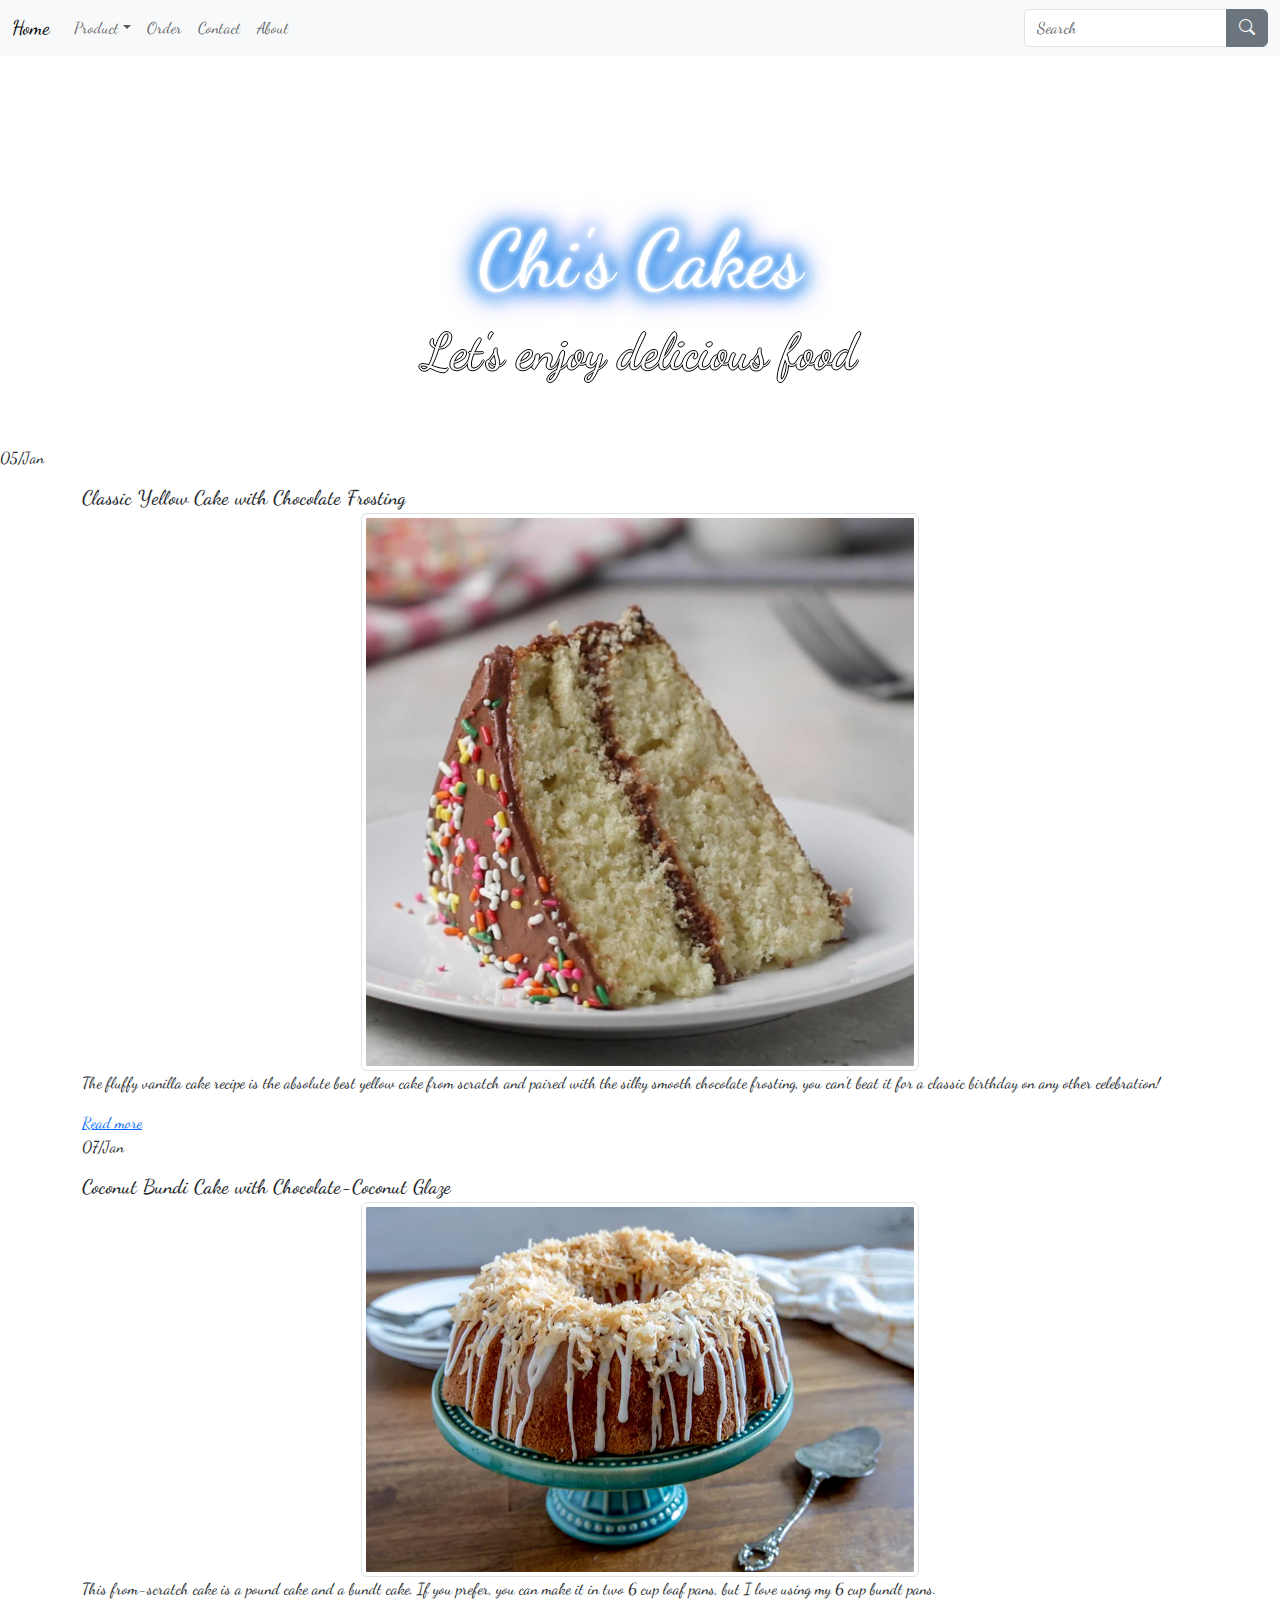
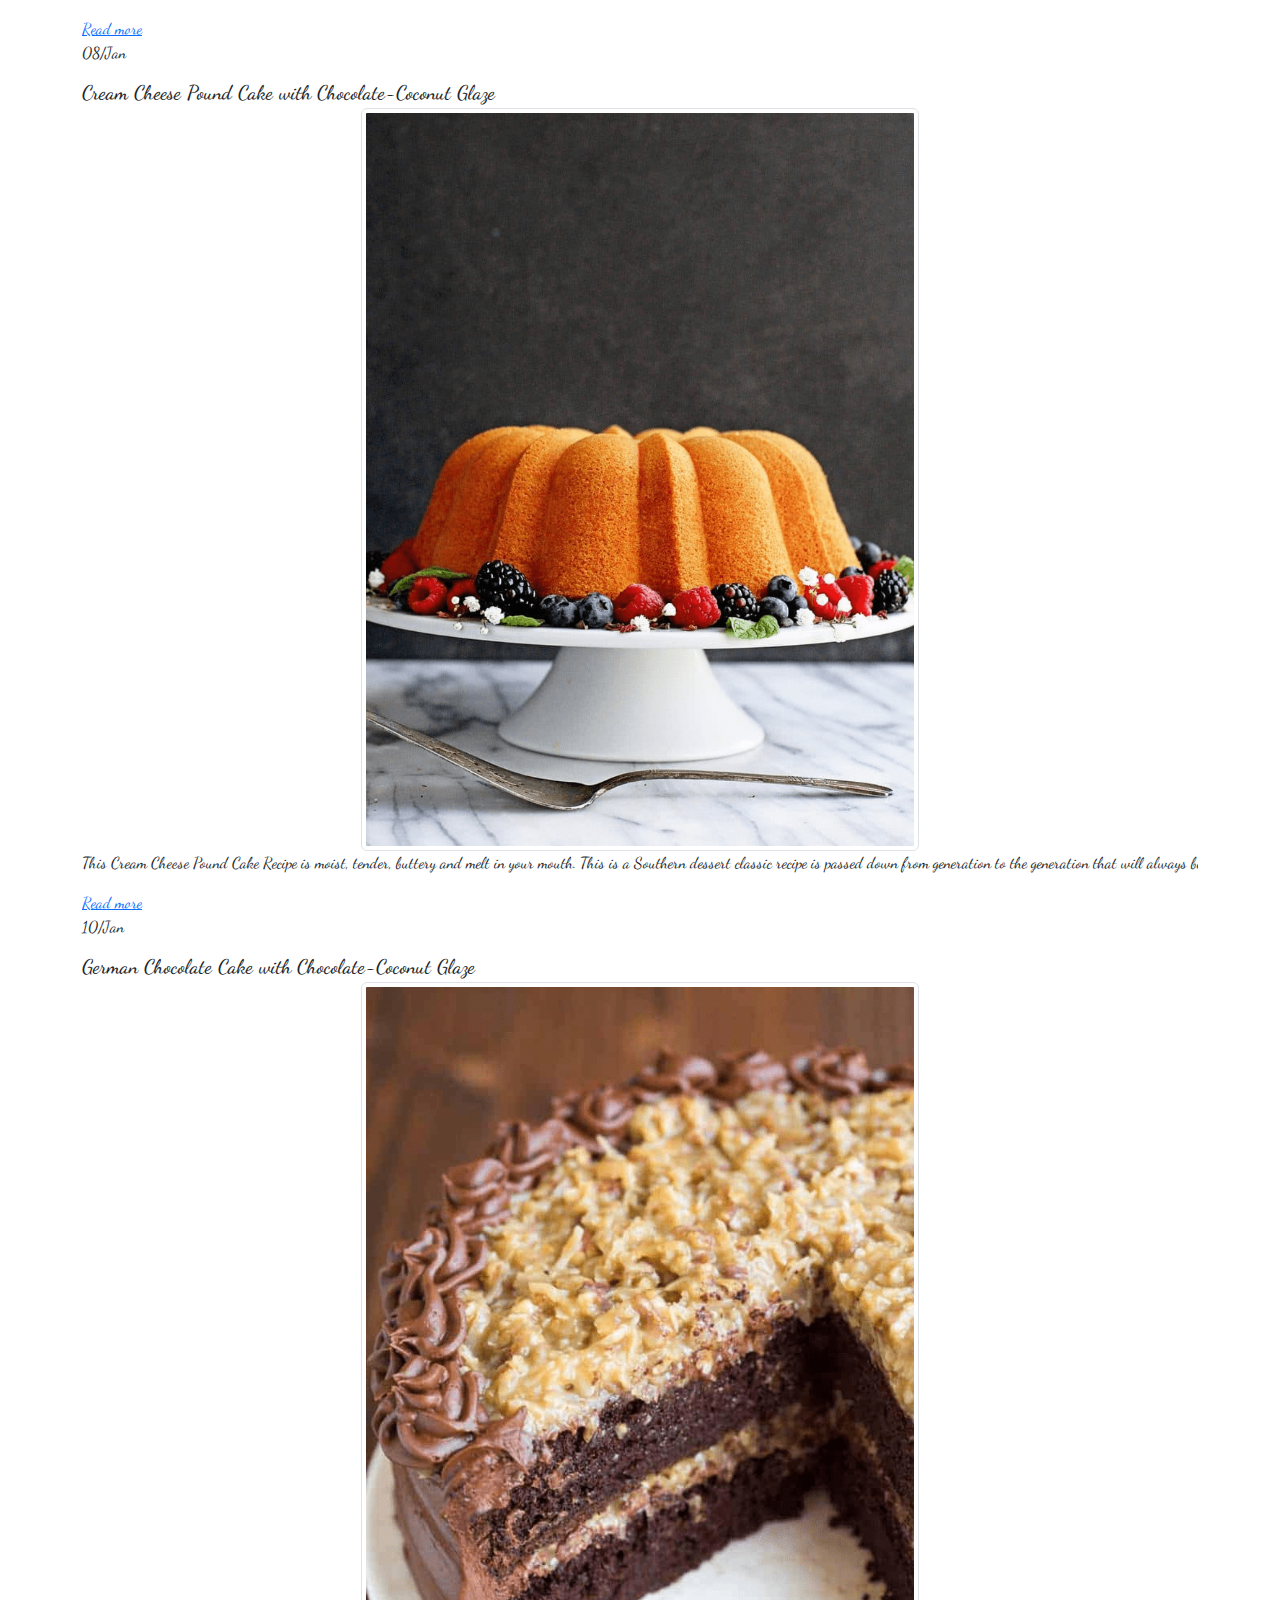
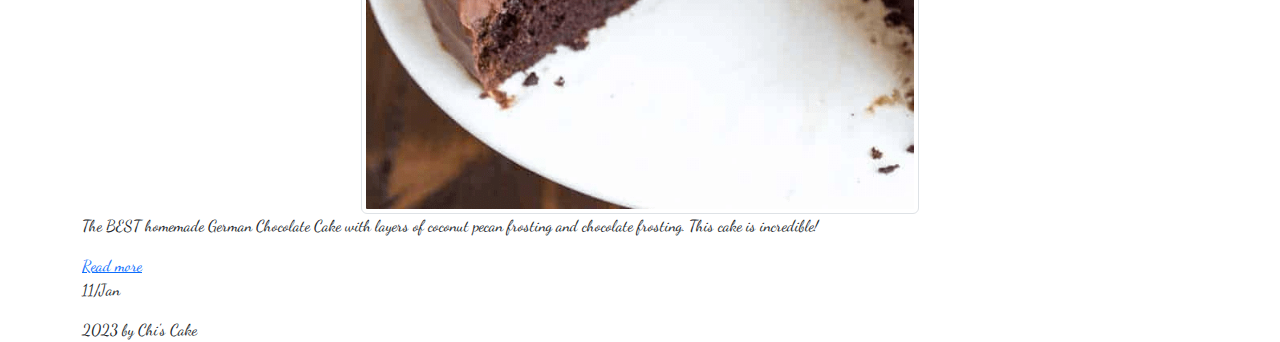
<file: index.html>
<!DOCTYPE html>
<html lang="en">

<head>
    <meta charset="UTF-8">
    <meta http-equiv="X-UA-Compatible" content="IE=edge">
    <meta name="viewport" content="width=device-width, initial-scale=1.0">
    <title>Chi's cake blog</title>
    <link rel="preconnect" href="https://fonts.googleapis.com">
    <link rel="preconnect" href="https://fonts.gstatic.com" crossorigin>
    <link href="https://fonts.googleapis.com/css2?family=Dancing+Script&display=swap" rel="stylesheet">
    <link rel="stylesheet" href="https://fonts.googleapis.com/css?family=Sofia&effect=fire">
    <link href="https://cdn.jsdelivr.net/npm/bootstrap@5.0.2/dist/css/bootstrap.min.css" rel="stylesheet">
    <link rel="stylesheet" href="https://cdn.jsdelivr.net/npm/bootstrap-icons@1.5.0/font/bootstrap-icons.css">
    <script src="https://cdn.jsdelivr.net/npm/bootstrap@5.0.2/dist/js/bootstrap.bundle.min.js"></script>
    <link rel="stylesheet" href="./fonts/themify-icons-font/themify-icons/themify-icons.css">
    <link rel="stylesheet" href="./css/index.css">
</head>

<body>
    <div class="m-4 navbar__form">
        <nav class="navbar navbar-expand-lg navbar-light bg-light">
            <div class="container-fluid">
                <a href="#" class="navbar-brand">Home</a>
                <button type="button" class="navbar-toggler" data-bs-toggle="collapse" data-bs-target="#navbarCollapse">
                    <span class="navbar-toggler-icon"></span>
                </button>
                <div class="collapse navbar-collapse justify-content-between" id="navbarCollapse">
                    <div class="navbar-nav">
                        <div class="nav-item dropdown">
                            <div class="nav-link dropdown-toggle" data-bs-toggle="dropdown">Product</div>
                            <div class="dropdown-menu">
                                <a href="#cake__1" class="dropdown-item">Classic Yellow Cake</a>
                                <a href="#cake__2" class="dropdown-item">Coconut Bunt Cake</a>
                                <a href="#cake__3" class="dropdown-item">Cream Cheese Pound Cake</a>
                                <a href="#cake__4" class="dropdown-item">German Chocolate Cake</a>
                            </div>
                        </div>
                        <a href="order.html" class="nav-item nav-link">Order</a>
                        <a href="contact.html" class="nav-item nav-link">Contact</a>
                        <a href="about.html" class="nav-item nav-link">About</a>
                    </div>
                    <form class="d-flex">
                        <div class="input-group">
                            <input type="text" class="form-control" placeholder="Search">
                            <button type="button" class="btn btn-secondary"><i class="bi-search"></i></button>
                        </div>
                    </form>
                    <!-- <div class="navbar-nav">
                        <a href="#" class="nav-item nav-link">Login</a>
                    </div> -->
                </div>
            </div>
        </nav>
    </div>
    <div>
        <div style="height:50px;"></div>
        <header>
            <!-- Blog -->
            <!-- <h1 class="glow">Chi's Cake</h1> -->
            <div id="demo" class="carousel slide" data-bs-ride="carousel" style="width:100%;margin: auto; ">

                <!-- Indicators/dots -->
                <div class="carousel-indicators">
                    <button type="button" data-bs-target="#demo" data-bs-slide-to="0" class="active"></button>
                    <button type="button" data-bs-target="#demo" data-bs-slide-to="1"></button>
                    <button type="button" data-bs-target="#demo" data-bs-slide-to="2"></button>
                </div>

                <!-- The slideshow/carousel -->
                <div class="carousel-inner">
                    <div class="carousel-item active">
                        <div class="d-block w-100 hk"
                            style="background-image:url('https://daubepgiadinh.vn/wp-content/uploads/2018/05/hinh-banh-cupcake.jpg');">
                            <div style="height: 12px;"></div>
                            <div class="carousel-caption">
                                <h3 class="textdecorate">Chi's Cakes</h3>
                                <p>Let's enjoy delicious food</p>
                            </div>
                        </div>
                    </div>
                    <div class="carousel-item">
                        <div class="d-block w-100 hk"
                            style="background-image:url('https://cf.shopee.vn/file/f3550c6943538edb130a1de2106fe659');">
                            <div style="height: 12px;"></div>
                            <div class="carousel-caption">
                                <h3 class="textdecorate">Chi's Cakes</h3>
                                <p>Let's enjoy delicious food</p>
                            </div>
                        </div>
                    </div>
                    <div class="carousel-item">
                        <div class="d-block w-100 hk"
                            style="background-image:url('https://dep.anh9.com/imgs/1456hinh-nen-nhung-chiec-banh-ngot-hap-dan.jpg');">
                            <div style="height: 12px;"></div>
                            <div class="carousel-caption">
                                <div style="margin-top:50px">
                                    <h3 class="textdecorate">Chi's Cakes</h3>
                                </div>
                                <p>Let's enjoy delicious food</p>
                            </div>
                        </div>
                    </div>
                </div>

                <!-- Left and right controls/icons -->
                <button class="carousel-control-prev" type="button" data-bs-target="#demo" data-bs-slide="prev">
                    <span class="carousel-control-prev-icon"></span>
                </button>
                <button class="carousel-control-next" type="button" data-bs-target="#demo" data-bs-slide="next">
                    <span class="carousel-control-next-icon"></span>
                </button>
            </div>
        </header>
    </div>
    <p>05/Jan</p>
    <div class="main container">
        <div id="cake__1">
            <h2>Classic Yellow Cake with Chocolate Frosting</h2>
            <img class="photo img-thumbnail" src="./images/cake1/255707.jpg" alt="Ảnh bánh ngọt">
            <p class="description">The fluffy vanilla cake recipe is the absolute best yellow cake from scratch and
                paired
                with the silky smooth
                chocolate frosting, you can't beat it for a classic birthday on any other celebration!</p>
            <a href="detail-1.html">Read more</a>
            <p>07/Jan</p>
        </div>
        <div id="cake__2">
            <h2>Coconut Bundi Cake with Chocolate-Coconut Glaze</h2>
            <img class="photo img-thumbnail" src="./images/cake2/cake2_1.png" alt="Ảnh bánh ngọt">
            <p class="description">This from-scratch cake is a pound cake and a bundt cake. If you prefer, you can make
                it in two 6 cup loaf pans, but I love using my 6 cup bundt pans. </p>
            <a href="detail_2.html">Read more</a>
            <p>08/Jan</p>
        </div>
        <div id="cake__3">
            <h2>Cream Cheese Pound Cake with Chocolate-Coconut Glaze</h2>
            <img class="photo img-thumbnail" src="./images/cake3/cake3_1.png" alt="Ảnh bánh ngọt">
            <p class="description">This Cream Cheese Pound Cake Recipe is moist, tender, buttery and melt in your mouth.
                This is a Southern dessert classic recipe is passed down from generation to the generation that will
                always be a hit. With a lovely texture unlike my Kentucky Butter Cake, Sock It To Me Cake, Butter Pound
                Cake and Sour Cream Pound Cake, this is a recipe that stands out from all the rest! </p>
            <a href="detail_3.html">Read more</a>
            <p>10/Jan</p>
        </div>
        <div id="cake__4">
            <h2>German Chocolate Cake with Chocolate-Coconut Glaze</h2>
            <img class="photo img-thumbnail" src="./images/cake4/cake4-1.png" alt="Ảnh bánh ngọt">
            <p class="description">The BEST homemade German Chocolate Cake with layers of coconut pecan frosting and
                chocolate frosting. This cake is incredible! </p>
            <a href="detail-4.html">Read more</a>
            <p>11/Jan</p>
        </div>
    </div>
    <footer class="container">2023 by Chi's Cake</footer>
    <script language="javascript" src="./javascript/home.js"></script>
</body>

</html>
</file>
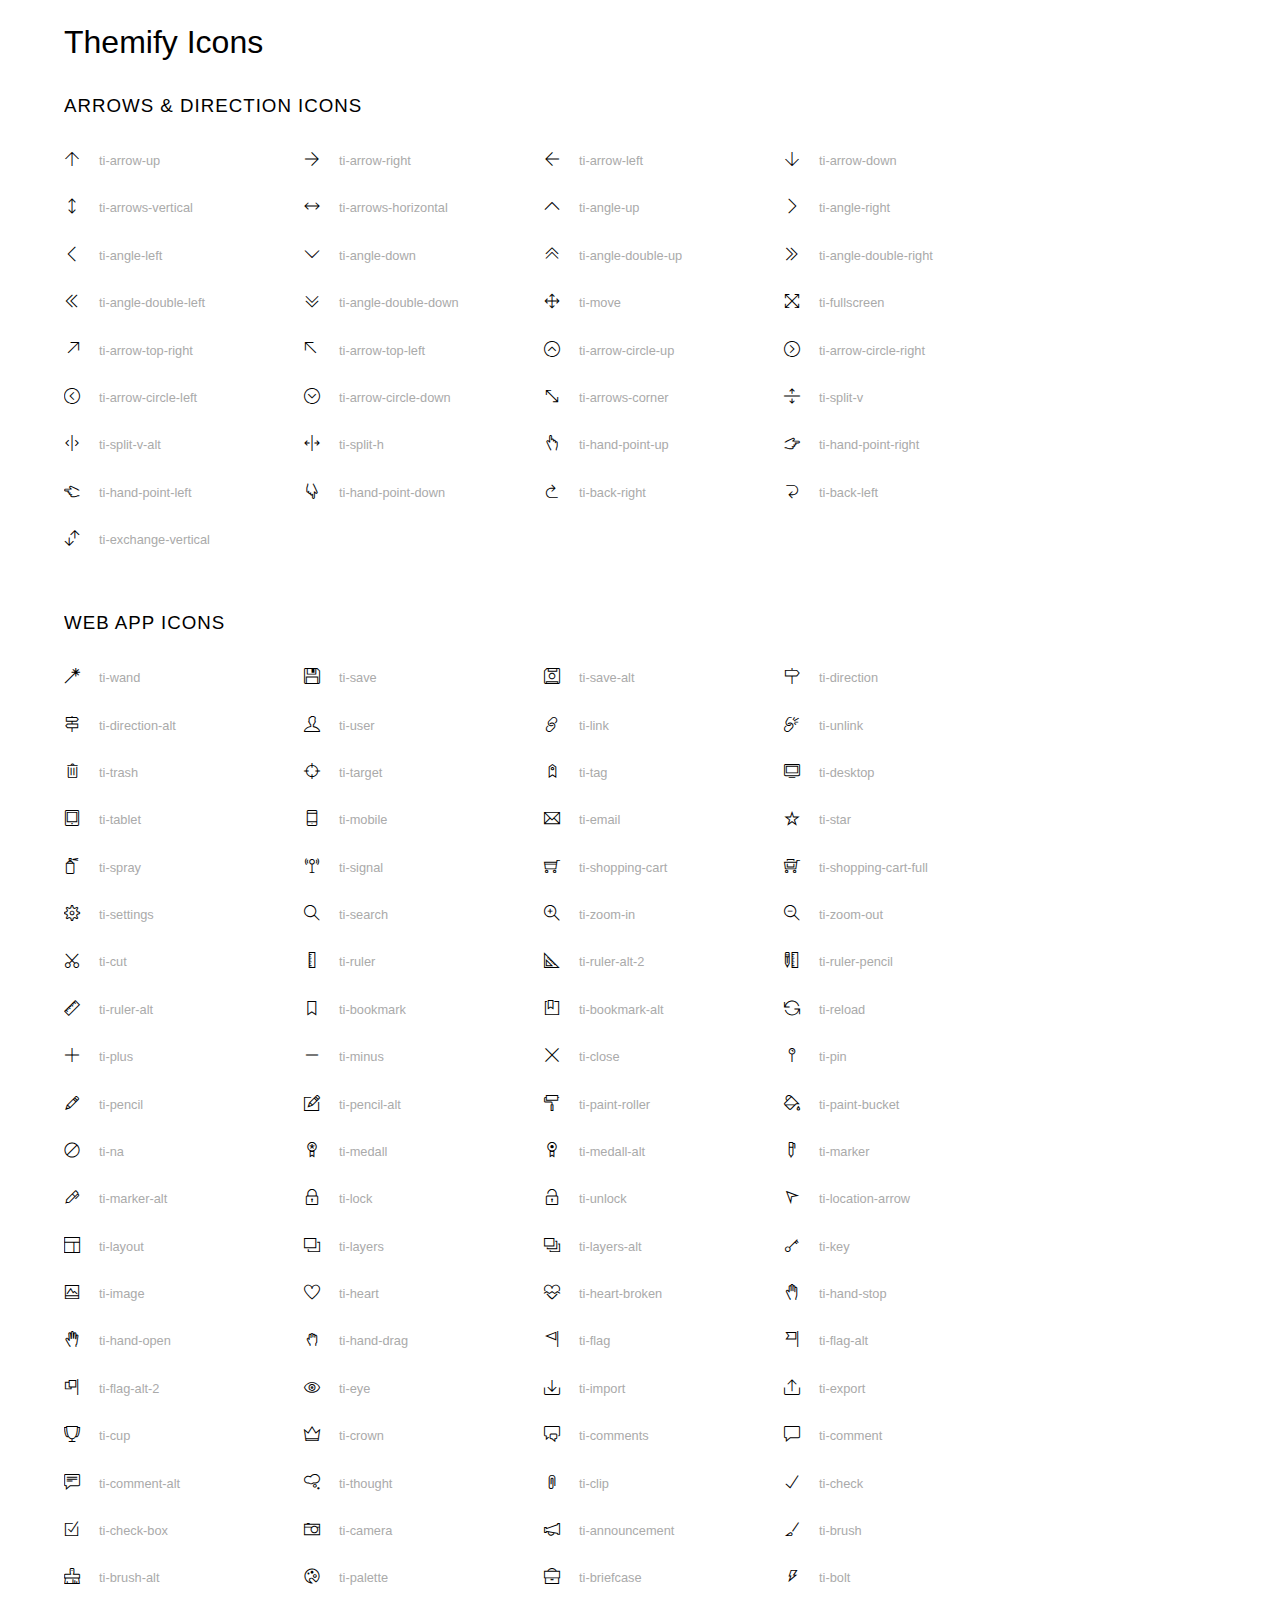
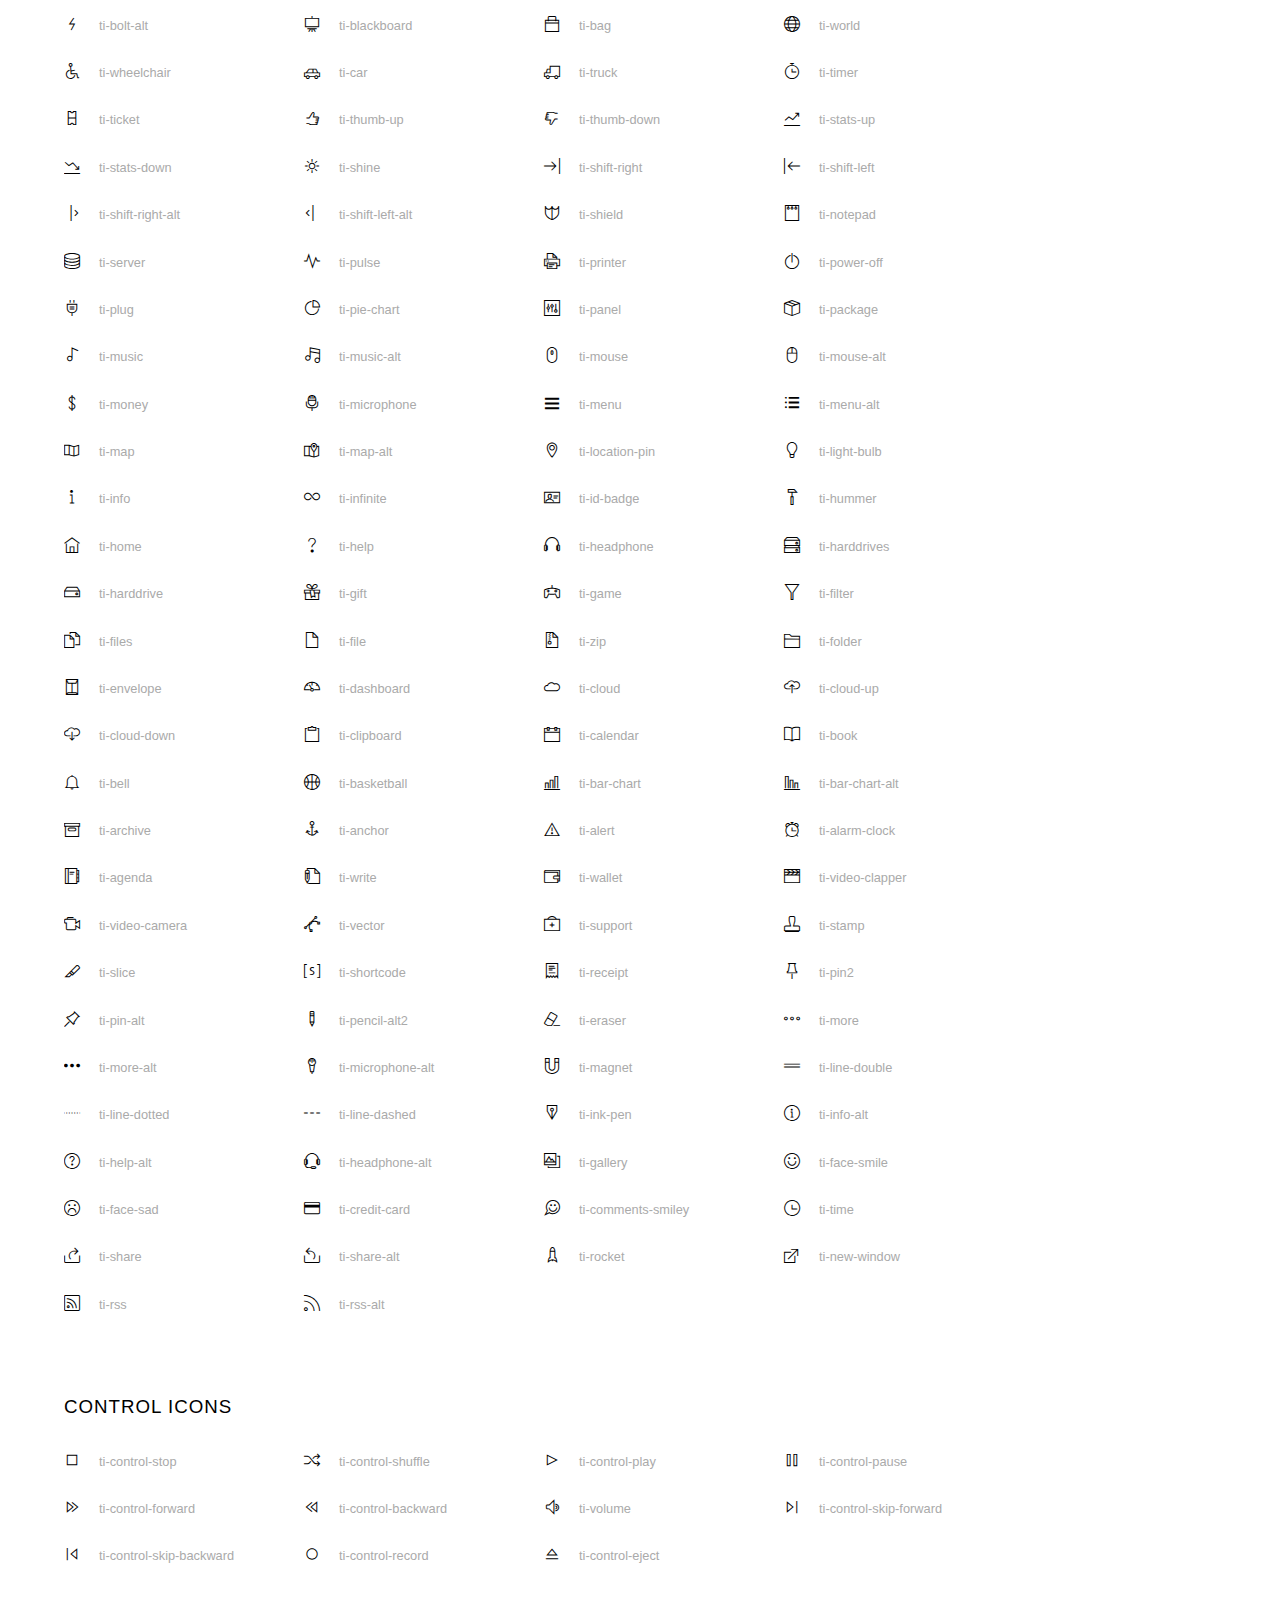
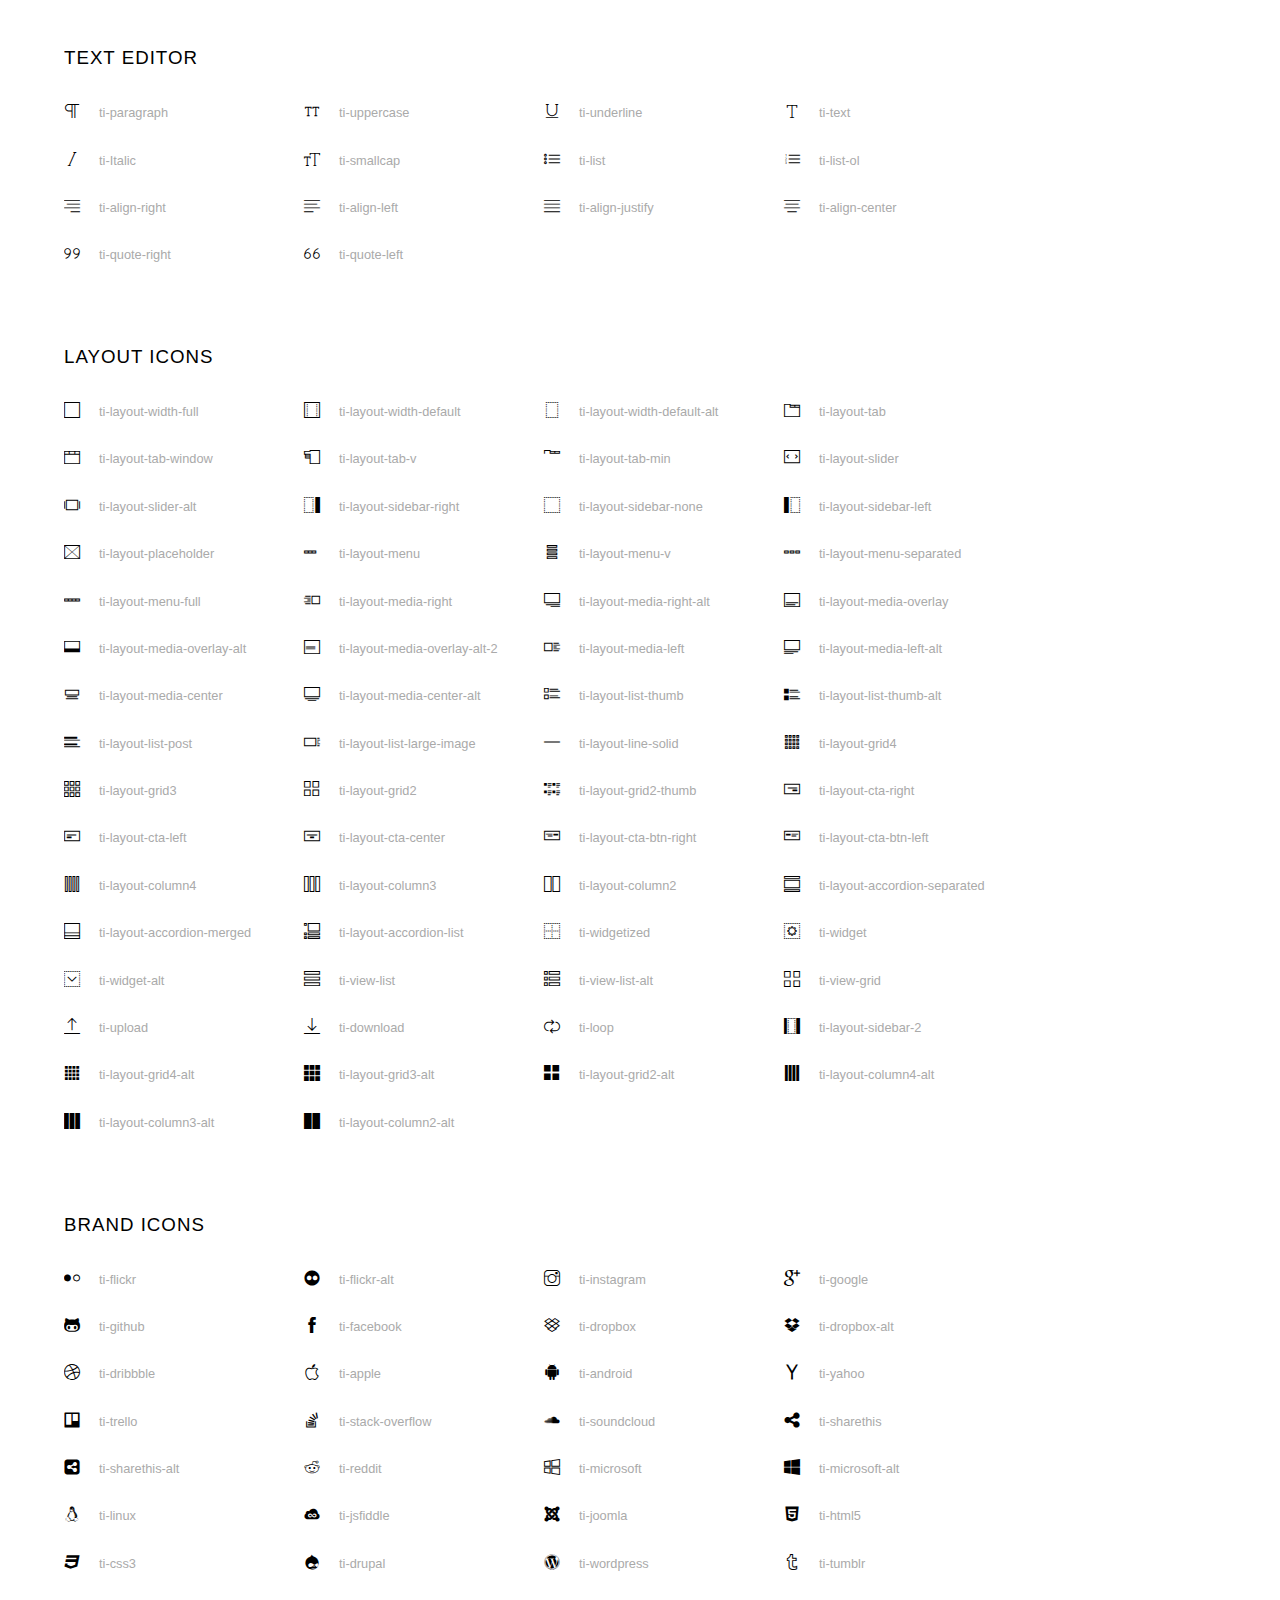
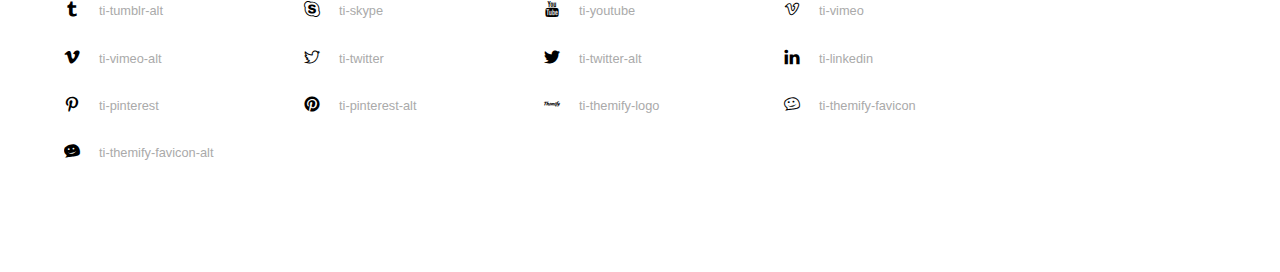
<file: fonts/themify-icons-font/themify-icons/index.html>
<!doctype html>
<html>
<head>
	<meta charset="utf-8">
	<title>Themify Icon Font</title>
	<meta name="viewport" content="width=device-width">
	<link rel="stylesheet" href="demo-files/demo.css">
	<link rel="stylesheet" href="themify-icons.css">
	<!--[if lt IE 8]><!-->
	<link rel="stylesheet" href="ie7/ie7.css">
	<!--<![endif]-->
</head>
<body>
	<h1>Themify Icons</h1>

	<div class="icon-section">

		<div class="icon-section">
			<h3>Arrows &amp; Direction Icons </h3>

			<div class="icon-container">
				<span class="ti-arrow-up"></span><span class="icon-name"> ti-arrow-up</span>
			</div>
			<div class="icon-container">
				<span class="ti-arrow-right"></span><span class="icon-name"> ti-arrow-right</span>
			</div>
			<div class="icon-container">
				<span class="ti-arrow-left"></span><span class="icon-name"> ti-arrow-left</span>
			</div>
			<div class="icon-container">
				<span class="ti-arrow-down"></span><span class="icon-name"> ti-arrow-down</span>
			</div>
			<div class="icon-container">
				<span class="ti-arrows-vertical"></span><span class="icon-name"> ti-arrows-vertical</span>
			</div>
			<div class="icon-container">
				<span class="ti-arrows-horizontal"></span><span class="icon-name"> ti-arrows-horizontal</span>
			</div>
			<div class="icon-container">
				<span class="ti-angle-up"></span><span class="icon-name"> ti-angle-up</span>
			</div>
			<div class="icon-container">
				<span class="ti-angle-right"></span><span class="icon-name"> ti-angle-right</span>
			</div>
			<div class="icon-container">
				<span class="ti-angle-left"></span><span class="icon-name"> ti-angle-left</span>
			</div>
			<div class="icon-container">
				<span class="ti-angle-down"></span><span class="icon-name"> ti-angle-down</span>
			</div>	
			<div class="icon-container">
				<span class="ti-angle-double-up"></span><span class="icon-name"> ti-angle-double-up</span>
			</div>
			<div class="icon-container">
				<span class="ti-angle-double-right"></span><span class="icon-name"> ti-angle-double-right</span>
			</div>
			<div class="icon-container">
				<span class="ti-angle-double-left"></span><span class="icon-name"> ti-angle-double-left</span>
			</div>
			<div class="icon-container">
				<span class="ti-angle-double-down"></span><span class="icon-name"> ti-angle-double-down</span>
			</div>					
			<div class="icon-container">
				<span class="ti-move"></span><span class="icon-name"> ti-move</span>
			</div>
			<div class="icon-container">
				<span class="ti-fullscreen"></span><span class="icon-name"> ti-fullscreen</span>
			</div>
			<div class="icon-container">
				<span class="ti-arrow-top-right"></span><span class="icon-name"> ti-arrow-top-right</span>
			</div>
			<div class="icon-container">
				<span class="ti-arrow-top-left"></span><span class="icon-name"> ti-arrow-top-left</span>
			</div>
			<div class="icon-container">
				<span class="ti-arrow-circle-up"></span><span class="icon-name"> ti-arrow-circle-up</span>
			</div>
			<div class="icon-container">
				<span class="ti-arrow-circle-right"></span><span class="icon-name"> ti-arrow-circle-right</span>
			</div>
			<div class="icon-container">
				<span class="ti-arrow-circle-left"></span><span class="icon-name"> ti-arrow-circle-left</span>
			</div>
			<div class="icon-container">
				<span class="ti-arrow-circle-down"></span><span class="icon-name"> ti-arrow-circle-down</span>
			</div>
			<div class="icon-container">
				<span class="ti-arrows-corner"></span><span class="icon-name"> ti-arrows-corner</span>
			</div>
			<div class="icon-container">
				<span class="ti-split-v"></span><span class="icon-name"> ti-split-v</span>
			</div>

			<div class="icon-container">
				<span class="ti-split-v-alt"></span><span class="icon-name"> ti-split-v-alt</span>
			</div>
			<div class="icon-container">
				<span class="ti-split-h"></span><span class="icon-name"> ti-split-h</span>
			</div>
			<div class="icon-container">
				<span class="ti-hand-point-up"></span><span class="icon-name"> ti-hand-point-up</span>
			</div>
			<div class="icon-container">
				<span class="ti-hand-point-right"></span><span class="icon-name"> ti-hand-point-right</span>
			</div>
			<div class="icon-container">
				<span class="ti-hand-point-left"></span><span class="icon-name"> ti-hand-point-left</span>
			</div>
			<div class="icon-container">
				<span class="ti-hand-point-down"></span><span class="icon-name"> ti-hand-point-down</span>
			</div>
			<div class="icon-container">
				<span class="ti-back-right"></span><span class="icon-name"> ti-back-right</span>
			</div>
			<div class="icon-container">
				<span class="ti-back-left"></span><span class="icon-name"> ti-back-left</span>
			</div>
			<div class="icon-container">
				<span class="ti-exchange-vertical"></span><span class="icon-name"> ti-exchange-vertical</span>
			</div>

		</div> <!-- Arrows Icons -->



		<h3>Web App Icons</h3>
		
		<div class="icon-section">

			<div class="icon-container">
				<span class="ti-wand"></span><span class="icon-name"> ti-wand</span>
			</div>
			<div class="icon-container">
				<span class="ti-save"></span><span class="icon-name"> ti-save</span>
			</div>
			<div class="icon-container">
				<span class="ti-save-alt"></span><span class="icon-name"> ti-save-alt</span>
			</div>

			<div class="icon-container">
				<span class="ti-direction"></span><span class="icon-name"> ti-direction</span>
			</div>
			<div class="icon-container">
				<span class="ti-direction-alt"></span><span class="icon-name"> ti-direction-alt</span>
			</div>
			<div class="icon-container">
				<span class="ti-user"></span><span class="icon-name"> ti-user</span>
			</div>
			<div class="icon-container">
				<span class="ti-link"></span><span class="icon-name"> ti-link</span>
			</div>
			<div class="icon-container">
				<span class="ti-unlink"></span><span class="icon-name"> ti-unlink</span>
			</div>
			<div class="icon-container">
				<span class="ti-trash"></span><span class="icon-name"> ti-trash</span>
			</div>
			<div class="icon-container">
				<span class="ti-target"></span><span class="icon-name"> ti-target</span>
			</div>
			<div class="icon-container">
				<span class="ti-tag"></span><span class="icon-name"> ti-tag</span>
			</div>
			<div class="icon-container">
				<span class="ti-desktop"></span><span class="icon-name"> ti-desktop</span>
			</div>
			<div class="icon-container">
				<span class="ti-tablet"></span><span class="icon-name"> ti-tablet</span>
			</div>
			<div class="icon-container">
				<span class="ti-mobile"></span><span class="icon-name"> ti-mobile</span>
			</div>
			<div class="icon-container">
				<span class="ti-email"></span><span class="icon-name"> ti-email</span>
			</div>	
			<div class="icon-container">
				<span class="ti-star"></span><span class="icon-name"> ti-star</span>
			</div>
			<div class="icon-container">
				<span class="ti-spray"></span><span class="icon-name"> ti-spray</span>
			</div>
			<div class="icon-container">
				<span class="ti-signal"></span><span class="icon-name"> ti-signal</span>
			</div>
			<div class="icon-container">
				<span class="ti-shopping-cart"></span><span class="icon-name"> ti-shopping-cart</span>
			</div>
			<div class="icon-container">
				<span class="ti-shopping-cart-full"></span><span class="icon-name"> ti-shopping-cart-full</span>
			</div>
			<div class="icon-container">
				<span class="ti-settings"></span><span class="icon-name"> ti-settings</span>
			</div>
			<div class="icon-container">
				<span class="ti-search"></span><span class="icon-name"> ti-search</span>
			</div>
			<div class="icon-container">
				<span class="ti-zoom-in"></span><span class="icon-name"> ti-zoom-in</span>
			</div>
			<div class="icon-container">
				<span class="ti-zoom-out"></span><span class="icon-name"> ti-zoom-out</span>
			</div>
			<div class="icon-container">
				<span class="ti-cut"></span><span class="icon-name"> ti-cut</span>
			</div>
			<div class="icon-container">
				<span class="ti-ruler"></span><span class="icon-name"> ti-ruler</span>
			</div>
			<div class="icon-container">
				<span class="ti-ruler-alt-2"></span><span class="icon-name"> ti-ruler-alt-2</span>
			</div>			
			<div class="icon-container">
				<span class="ti-ruler-pencil"></span><span class="icon-name"> ti-ruler-pencil</span>
			</div>
			<div class="icon-container">
				<span class="ti-ruler-alt"></span><span class="icon-name"> ti-ruler-alt</span>
			</div>
			<div class="icon-container">
				<span class="ti-bookmark"></span><span class="icon-name"> ti-bookmark</span>
			</div>
			<div class="icon-container">
				<span class="ti-bookmark-alt"></span><span class="icon-name"> ti-bookmark-alt</span>
			</div>
			<div class="icon-container">
				<span class="ti-reload"></span><span class="icon-name"> ti-reload</span>
			</div>
			<div class="icon-container">
				<span class="ti-plus"></span><span class="icon-name"> ti-plus</span>
			</div>
			<div class="icon-container">
				<span class="ti-minus"></span><span class="icon-name"> ti-minus</span>
			</div>
			<div class="icon-container">
				<span class="ti-close"></span><span class="icon-name"> ti-close</span>
			</div>			
			<div class="icon-container">
				<span class="ti-pin"></span><span class="icon-name"> ti-pin</span>
			</div>
			<div class="icon-container">
				<span class="ti-pencil"></span><span class="icon-name"> ti-pencil</span>
			</div>
					
		  	<div class="icon-container">
				<span class="ti-pencil-alt"></span><span class="icon-name"> ti-pencil-alt</span>
			</div>
			<div class="icon-container">
				<span class="ti-paint-roller"></span><span class="icon-name"> ti-paint-roller</span>
			</div>
			<div class="icon-container">
				<span class="ti-paint-bucket"></span><span class="icon-name"> ti-paint-bucket</span>
			</div>
			<div class="icon-container">
				<span class="ti-na"></span><span class="icon-name"> ti-na</span>
			</div>
			<div class="icon-container">
				<span class="ti-medall"></span><span class="icon-name"> ti-medall</span>
			</div>
			<div class="icon-container">
				<span class="ti-medall-alt"></span><span class="icon-name"> ti-medall-alt</span>
			</div>
			<div class="icon-container">
				<span class="ti-marker"></span><span class="icon-name"> ti-marker</span>
			</div>
			<div class="icon-container">
				<span class="ti-marker-alt"></span><span class="icon-name"> ti-marker-alt</span>
			</div>

			<div class="icon-container">
				<span class="ti-lock"></span><span class="icon-name"> ti-lock</span>
			</div>
			<div class="icon-container">
				<span class="ti-unlock"></span><span class="icon-name"> ti-unlock</span>
			</div>
			<div class="icon-container">
				<span class="ti-location-arrow"></span><span class="icon-name"> ti-location-arrow</span>
			</div>
			<div class="icon-container">
				<span class="ti-layout"></span><span class="icon-name"> ti-layout</span>
			</div>
			<div class="icon-container">
				<span class="ti-layers"></span><span class="icon-name"> ti-layers</span>
			</div>
			<div class="icon-container">
				<span class="ti-layers-alt"></span><span class="icon-name"> ti-layers-alt</span>
			</div>
			<div class="icon-container">
				<span class="ti-key"></span><span class="icon-name"> ti-key</span>
			</div>
			<div class="icon-container">
				<span class="ti-image"></span><span class="icon-name"> ti-image</span>
			</div>
			<div class="icon-container">
				<span class="ti-heart"></span><span class="icon-name"> ti-heart</span>
			</div>
			<div class="icon-container">
				<span class="ti-heart-broken"></span><span class="icon-name"> ti-heart-broken</span>
			</div>
			<div class="icon-container">
				<span class="ti-hand-stop"></span><span class="icon-name"> ti-hand-stop</span>
			</div>
			<div class="icon-container">
				<span class="ti-hand-open"></span><span class="icon-name"> ti-hand-open</span>
			</div>
			<div class="icon-container">
				<span class="ti-hand-drag"></span><span class="icon-name"> ti-hand-drag</span>
			</div>
			<div class="icon-container">
				<span class="ti-flag"></span><span class="icon-name"> ti-flag</span>
			</div>
			<div class="icon-container">
				<span class="ti-flag-alt"></span><span class="icon-name"> ti-flag-alt</span>
			</div>
			<div class="icon-container">
				<span class="ti-flag-alt-2"></span><span class="icon-name"> ti-flag-alt-2</span>
			</div>
			<div class="icon-container">
				<span class="ti-eye"></span><span class="icon-name"> ti-eye</span>
			</div>
			<div class="icon-container">
				<span class="ti-import"></span><span class="icon-name"> ti-import</span>
			</div>			
			<div class="icon-container">
				<span class="ti-export"></span><span class="icon-name"> ti-export</span>
			</div>
			<div class="icon-container">
				<span class="ti-cup"></span><span class="icon-name"> ti-cup</span>
			</div>
			<div class="icon-container">
				<span class="ti-crown"></span><span class="icon-name"> ti-crown</span>
			</div>
			<div class="icon-container">
				<span class="ti-comments"></span><span class="icon-name"> ti-comments</span>
			</div>
			<div class="icon-container">
				<span class="ti-comment"></span><span class="icon-name"> ti-comment</span>
			</div>
			<div class="icon-container">
				<span class="ti-comment-alt"></span><span class="icon-name"> ti-comment-alt</span>
			</div>
			<div class="icon-container">
				<span class="ti-thought"></span><span class="icon-name"> ti-thought</span>
			</div>			
			<div class="icon-container">
				<span class="ti-clip"></span><span class="icon-name"> ti-clip</span>
			</div>

			<div class="icon-container">
				<span class="ti-check"></span><span class="icon-name"> ti-check</span>
			</div>
			<div class="icon-container">
				<span class="ti-check-box"></span><span class="icon-name"> ti-check-box</span>
			</div>
			<div class="icon-container">
				<span class="ti-camera"></span><span class="icon-name"> ti-camera</span>
			</div>
			<div class="icon-container">
				<span class="ti-announcement"></span><span class="icon-name"> ti-announcement</span>
			</div>
			<div class="icon-container">
				<span class="ti-brush"></span><span class="icon-name"> ti-brush</span>
			</div>
			<div class="icon-container">
				<span class="ti-brush-alt"></span><span class="icon-name"> ti-brush-alt</span>
			</div>
			<div class="icon-container">
				<span class="ti-palette"></span><span class="icon-name"> ti-palette</span>
			</div>			
			<div class="icon-container">
				<span class="ti-briefcase"></span><span class="icon-name"> ti-briefcase</span>
			</div>
			<div class="icon-container">
				<span class="ti-bolt"></span><span class="icon-name"> ti-bolt</span>
			</div>
			<div class="icon-container">
				<span class="ti-bolt-alt"></span><span class="icon-name"> ti-bolt-alt</span>
			</div>
			<div class="icon-container">
				<span class="ti-blackboard"></span><span class="icon-name"> ti-blackboard</span>
			</div>
			<div class="icon-container">
				<span class="ti-bag"></span><span class="icon-name"> ti-bag</span>
			</div>
			<div class="icon-container">
				<span class="ti-world"></span><span class="icon-name"> ti-world</span>
			</div>
			<div class="icon-container">
				<span class="ti-wheelchair"></span><span class="icon-name"> ti-wheelchair</span>
			</div>
			<div class="icon-container">
				<span class="ti-car"></span><span class="icon-name"> ti-car</span>
			</div>
			<div class="icon-container">
				<span class="ti-truck"></span><span class="icon-name"> ti-truck</span>
			</div>
			<div class="icon-container">
				<span class="ti-timer"></span><span class="icon-name"> ti-timer</span>
			</div>
			<div class="icon-container">
				<span class="ti-ticket"></span><span class="icon-name"> ti-ticket</span>
			</div>
			<div class="icon-container">
				<span class="ti-thumb-up"></span><span class="icon-name"> ti-thumb-up</span>
			</div>
			<div class="icon-container">
				<span class="ti-thumb-down"></span><span class="icon-name"> ti-thumb-down</span>
			</div>

			<div class="icon-container">
				<span class="ti-stats-up"></span><span class="icon-name"> ti-stats-up</span>
			</div>
			<div class="icon-container">
				<span class="ti-stats-down"></span><span class="icon-name"> ti-stats-down</span>
			</div>
			<div class="icon-container">
				<span class="ti-shine"></span><span class="icon-name"> ti-shine</span>
			</div>
			<div class="icon-container">
				<span class="ti-shift-right"></span><span class="icon-name"> ti-shift-right</span>
			</div>
			<div class="icon-container">
				<span class="ti-shift-left"></span><span class="icon-name"> ti-shift-left</span>
			</div>

			<div class="icon-container">
				<span class="ti-shift-right-alt"></span><span class="icon-name"> ti-shift-right-alt</span>
			</div>
			<div class="icon-container">
				<span class="ti-shift-left-alt"></span><span class="icon-name"> ti-shift-left-alt</span>
			</div>
			<div class="icon-container">
				<span class="ti-shield"></span><span class="icon-name"> ti-shield</span>
			</div>
			<div class="icon-container">
				<span class="ti-notepad"></span><span class="icon-name"> ti-notepad</span>
			</div>
			<div class="icon-container">
				<span class="ti-server"></span><span class="icon-name"> ti-server</span>
			</div>

			<div class="icon-container">
				<span class="ti-pulse"></span><span class="icon-name"> ti-pulse</span>
			</div>
			<div class="icon-container">
				<span class="ti-printer"></span><span class="icon-name"> ti-printer</span>
			</div>
			<div class="icon-container">
				<span class="ti-power-off"></span><span class="icon-name"> ti-power-off</span>
			</div>
			<div class="icon-container">
				<span class="ti-plug"></span><span class="icon-name"> ti-plug</span>
			</div>
			<div class="icon-container">
				<span class="ti-pie-chart"></span><span class="icon-name"> ti-pie-chart</span>
			</div>

			<div class="icon-container">
				<span class="ti-panel"></span><span class="icon-name"> ti-panel</span>
			</div>
			<div class="icon-container">
				<span class="ti-package"></span><span class="icon-name"> ti-package</span>
			</div>
			<div class="icon-container">
				<span class="ti-music"></span><span class="icon-name"> ti-music</span>
			</div>
			<div class="icon-container">
				<span class="ti-music-alt"></span><span class="icon-name"> ti-music-alt</span>
			</div>
			<div class="icon-container">
				<span class="ti-mouse"></span><span class="icon-name"> ti-mouse</span>
			</div>
			<div class="icon-container">
				<span class="ti-mouse-alt"></span><span class="icon-name"> ti-mouse-alt</span>
			</div>
			<div class="icon-container">
				<span class="ti-money"></span><span class="icon-name"> ti-money</span>
			</div>
			<div class="icon-container">
				<span class="ti-microphone"></span><span class="icon-name"> ti-microphone</span>
			</div>
			<div class="icon-container">
				<span class="ti-menu"></span><span class="icon-name"> ti-menu</span>
			</div>
			<div class="icon-container">
				<span class="ti-menu-alt"></span><span class="icon-name"> ti-menu-alt</span>
			</div>
			<div class="icon-container">
				<span class="ti-map"></span><span class="icon-name"> ti-map</span>
			</div>
			<div class="icon-container">
				<span class="ti-map-alt"></span><span class="icon-name"> ti-map-alt</span>
			</div>

			<div class="icon-container">
				<span class="ti-location-pin"></span><span class="icon-name"> ti-location-pin</span>
			</div>

			<div class="icon-container">
				<span class="ti-light-bulb"></span><span class="icon-name"> ti-light-bulb</span>
			</div>
			<div class="icon-container">
				<span class="ti-info"></span><span class="icon-name"> ti-info</span>
			</div>
			<div class="icon-container">
				<span class="ti-infinite"></span><span class="icon-name"> ti-infinite</span>
			</div>
			<div class="icon-container">
				<span class="ti-id-badge"></span><span class="icon-name"> ti-id-badge</span>
			</div>
			<div class="icon-container">
				<span class="ti-hummer"></span><span class="icon-name"> ti-hummer</span>
			</div>
			<div class="icon-container">
				<span class="ti-home"></span><span class="icon-name"> ti-home</span>
			</div>
			<div class="icon-container">
				<span class="ti-help"></span><span class="icon-name"> ti-help</span>
			</div>
			<div class="icon-container">
				<span class="ti-headphone"></span><span class="icon-name"> ti-headphone</span>
			</div>
			<div class="icon-container">
				<span class="ti-harddrives"></span><span class="icon-name"> ti-harddrives</span>
			</div>
			<div class="icon-container">
				<span class="ti-harddrive"></span><span class="icon-name"> ti-harddrive</span>
			</div>
			<div class="icon-container">
				<span class="ti-gift"></span><span class="icon-name"> ti-gift</span>
			</div>
			<div class="icon-container">
				<span class="ti-game"></span><span class="icon-name"> ti-game</span>
			</div>
			<div class="icon-container">
				<span class="ti-filter"></span><span class="icon-name"> ti-filter</span>
			</div>
			<div class="icon-container">
				<span class="ti-files"></span><span class="icon-name"> ti-files</span>
			</div>
			<div class="icon-container">
				<span class="ti-file"></span><span class="icon-name"> ti-file</span>
			</div>
			<div class="icon-container">
				<span class="ti-zip"></span><span class="icon-name"> ti-zip</span>
			</div>
			<div class="icon-container">
				<span class="ti-folder"></span><span class="icon-name"> ti-folder</span>
			</div>			
			<div class="icon-container">
				<span class="ti-envelope"></span><span class="icon-name"> ti-envelope</span>
			</div>


			<div class="icon-container">
				<span class="ti-dashboard"></span><span class="icon-name"> ti-dashboard</span>
			</div>
			<div class="icon-container">
				<span class="ti-cloud"></span><span class="icon-name"> ti-cloud</span>
			</div>
			<div class="icon-container">
				<span class="ti-cloud-up"></span><span class="icon-name"> ti-cloud-up</span>
			</div>
			<div class="icon-container">
				<span class="ti-cloud-down"></span><span class="icon-name"> ti-cloud-down</span>
			</div>
			<div class="icon-container">
				<span class="ti-clipboard"></span><span class="icon-name"> ti-clipboard</span>
			</div>
			<div class="icon-container">
				<span class="ti-calendar"></span><span class="icon-name"> ti-calendar</span>
			</div>
			<div class="icon-container">
				<span class="ti-book"></span><span class="icon-name"> ti-book</span>
			</div>
			<div class="icon-container">
				<span class="ti-bell"></span><span class="icon-name"> ti-bell</span>
			</div>
			<div class="icon-container">
				<span class="ti-basketball"></span><span class="icon-name"> ti-basketball</span>
			</div>
			<div class="icon-container">
				<span class="ti-bar-chart"></span><span class="icon-name"> ti-bar-chart</span>
			</div>
			<div class="icon-container">
				<span class="ti-bar-chart-alt"></span><span class="icon-name"> ti-bar-chart-alt</span>
			</div>


			<div class="icon-container">
				<span class="ti-archive"></span><span class="icon-name"> ti-archive</span>
			</div>
			<div class="icon-container">
				<span class="ti-anchor"></span><span class="icon-name"> ti-anchor</span>
			</div>

			<div class="icon-container">
				<span class="ti-alert"></span><span class="icon-name"> ti-alert</span>
			</div>
			<div class="icon-container">
				<span class="ti-alarm-clock"></span><span class="icon-name"> ti-alarm-clock</span>
			</div>
			<div class="icon-container">
				<span class="ti-agenda"></span><span class="icon-name"> ti-agenda</span>
			</div>
			<div class="icon-container">
				<span class="ti-write"></span><span class="icon-name"> ti-write</span>
			</div>

			<div class="icon-container">
				<span class="ti-wallet"></span><span class="icon-name"> ti-wallet</span>
			</div>
			<div class="icon-container">
				<span class="ti-video-clapper"></span><span class="icon-name"> ti-video-clapper</span>
			</div>
			<div class="icon-container">
				<span class="ti-video-camera"></span><span class="icon-name"> ti-video-camera</span>
			</div>
			<div class="icon-container">
				<span class="ti-vector"></span><span class="icon-name"> ti-vector</span>
			</div>

			<div class="icon-container">
				<span class="ti-support"></span><span class="icon-name"> ti-support</span>
			</div>
			<div class="icon-container">
				<span class="ti-stamp"></span><span class="icon-name"> ti-stamp</span>
			</div>
			<div class="icon-container">
				<span class="ti-slice"></span><span class="icon-name"> ti-slice</span>
			</div>
			<div class="icon-container">
				<span class="ti-shortcode"></span><span class="icon-name"> ti-shortcode</span>
			</div>
			<div class="icon-container">
				<span class="ti-receipt"></span><span class="icon-name"> ti-receipt</span>
			</div>
			<div class="icon-container">
				<span class="ti-pin2"></span><span class="icon-name"> ti-pin2</span>
			</div>
			<div class="icon-container">
				<span class="ti-pin-alt"></span><span class="icon-name"> ti-pin-alt</span>
			</div>
			<div class="icon-container">
				<span class="ti-pencil-alt2"></span><span class="icon-name"> ti-pencil-alt2</span>
			</div>
			<div class="icon-container">
				<span class="ti-eraser"></span><span class="icon-name"> ti-eraser</span>
			</div>			
			<div class="icon-container">
				<span class="ti-more"></span><span class="icon-name"> ti-more</span>
			</div>
			<div class="icon-container">
				<span class="ti-more-alt"></span><span class="icon-name"> ti-more-alt</span>
			</div>
			<div class="icon-container">
				<span class="ti-microphone-alt"></span><span class="icon-name"> ti-microphone-alt</span>
			</div>
			<div class="icon-container">
				<span class="ti-magnet"></span><span class="icon-name"> ti-magnet</span>
			</div>
			<div class="icon-container">
				<span class="ti-line-double"></span><span class="icon-name"> ti-line-double</span>
			</div>
			<div class="icon-container">
				<span class="ti-line-dotted"></span><span class="icon-name"> ti-line-dotted</span>
			</div>
			<div class="icon-container">
				<span class="ti-line-dashed"></span><span class="icon-name"> ti-line-dashed</span>
			</div>

			<div class="icon-container">
				<span class="ti-ink-pen"></span><span class="icon-name"> ti-ink-pen</span>
			</div>
			<div class="icon-container">
				<span class="ti-info-alt"></span><span class="icon-name"> ti-info-alt</span>
			</div>
			<div class="icon-container">
				<span class="ti-help-alt"></span><span class="icon-name"> ti-help-alt</span>
			</div>
			<div class="icon-container">
				<span class="ti-headphone-alt"></span><span class="icon-name"> ti-headphone-alt</span>
			</div>

			<div class="icon-container">
				<span class="ti-gallery"></span><span class="icon-name"> ti-gallery</span>
			</div>
			<div class="icon-container">
				<span class="ti-face-smile"></span><span class="icon-name"> ti-face-smile</span>
			</div>
			<div class="icon-container">
				<span class="ti-face-sad"></span><span class="icon-name"> ti-face-sad</span>
			</div>
			<div class="icon-container">
				<span class="ti-credit-card"></span><span class="icon-name"> ti-credit-card</span>
			</div>
			<div class="icon-container">
				<span class="ti-comments-smiley"></span><span class="icon-name"> ti-comments-smiley</span>
			</div>
			<div class="icon-container">
				<span class="ti-time"></span><span class="icon-name"> ti-time</span>
			</div>
			<div class="icon-container">
				<span class="ti-share"></span><span class="icon-name"> ti-share</span>
			</div>
			<div class="icon-container">
				<span class="ti-share-alt"></span><span class="icon-name"> ti-share-alt</span>
			</div>
			<div class="icon-container">
				<span class="ti-rocket"></span><span class="icon-name"> ti-rocket</span>
			</div>

			<div class="icon-container">
				<span class="ti-new-window"></span><span class="icon-name"> ti-new-window</span>
			</div>

			<div class="icon-container">
				<span class="ti-rss"></span><span class="icon-name"> ti-rss</span>
			</div>

			<div class="icon-container">
				<span class="ti-rss-alt"></span><span class="icon-name"> ti-rss-alt</span>
			</div>
			
		</div><!-- Web App Icons -->


		<div class="icon-section">
			<h3>Control Icons</h3>
			<div class="icon-container">
				<span class="ti-control-stop"></span><span class="icon-name"> ti-control-stop</span>
			</div>
			<div class="icon-container">
				<span class="ti-control-shuffle"></span><span class="icon-name"> ti-control-shuffle</span>
			</div>
			<div class="icon-container">
				<span class="ti-control-play"></span><span class="icon-name"> ti-control-play</span>
			</div>
			<div class="icon-container">
				<span class="ti-control-pause"></span><span class="icon-name"> ti-control-pause</span>
			</div>
			<div class="icon-container">
				<span class="ti-control-forward"></span><span class="icon-name"> ti-control-forward</span>
			</div>
			<div class="icon-container">
				<span class="ti-control-backward"></span><span class="icon-name"> ti-control-backward</span>
			</div>	
			<div class="icon-container">
				<span class="ti-volume"></span><span class="icon-name"> ti-volume</span>
			</div>
			<div class="icon-container">
				<span class="ti-control-skip-forward"></span><span class="icon-name"> ti-control-skip-forward</span>
			</div>
			<div class="icon-container">
				<span class="ti-control-skip-backward"></span><span class="icon-name"> ti-control-skip-backward</span>
			</div>
			<div class="icon-container">
				<span class="ti-control-record"></span><span class="icon-name"> ti-control-record</span>
			</div>
			<div class="icon-container">
				<span class="ti-control-eject"></span><span class="icon-name"> ti-control-eject</span>
			</div>			
		</div> <!-- Control Icons -->


		<div class="icon-section">
			<h3>Text Editor</h3>

			<div class="icon-container">
				<span class="ti-paragraph"></span><span class="icon-name"> ti-paragraph</span>
			</div>
			<div class="icon-container">
				<span class="ti-uppercase"></span><span class="icon-name"> ti-uppercase</span>
			</div>

			<div class="icon-container">
				<span class="ti-underline"></span><span class="icon-name"> ti-underline</span>
			</div>
			<div class="icon-container">
				<span class="ti-text"></span><span class="icon-name"> ti-text</span>
			</div>
			<div class="icon-container">
				<span class="ti-Italic"></span><span class="icon-name"> ti-Italic</span>
			</div>
			<div class="icon-container">
				<span class="ti-smallcap"></span><span class="icon-name"> ti-smallcap</span>
			</div>
			<div class="icon-container">
				<span class="ti-list"></span><span class="icon-name"> ti-list</span>
			</div>
			<div class="icon-container">
				<span class="ti-list-ol"></span><span class="icon-name"> ti-list-ol</span>
			</div>
			<div class="icon-container">
				<span class="ti-align-right"></span><span class="icon-name"> ti-align-right</span>
			</div>
			<div class="icon-container">
				<span class="ti-align-left"></span><span class="icon-name"> ti-align-left</span>
			</div>
			<div class="icon-container">
				<span class="ti-align-justify"></span><span class="icon-name"> ti-align-justify</span>
			</div>
			<div class="icon-container">
				<span class="ti-align-center"></span><span class="icon-name"> ti-align-center</span>
			</div>
			<div class="icon-container">
				<span class="ti-quote-right"></span><span class="icon-name"> ti-quote-right</span>
			</div>
			<div class="icon-container">
				<span class="ti-quote-left"></span><span class="icon-name"> ti-quote-left</span>
			</div>

		</div> <!-- Text Editor -->



		<div class="icon-section">
			<h3>Layout Icons</h3>
			<div class="icon-container">
				<span class="ti-layout-width-full"></span><span class="icon-name"> ti-layout-width-full</span>
			</div>
			<div class="icon-container">
				<span class="ti-layout-width-default"></span><span class="icon-name"> ti-layout-width-default</span>
			</div>
			<div class="icon-container">
				<span class="ti-layout-width-default-alt"></span><span class="icon-name"> ti-layout-width-default-alt</span>
			</div>
			<div class="icon-container">
				<span class="ti-layout-tab"></span><span class="icon-name"> ti-layout-tab</span>
			</div>
			<div class="icon-container">
				<span class="ti-layout-tab-window"></span><span class="icon-name"> ti-layout-tab-window</span>
			</div>
			<div class="icon-container">
				<span class="ti-layout-tab-v"></span><span class="icon-name"> ti-layout-tab-v</span>
			</div>
			<div class="icon-container">
				<span class="ti-layout-tab-min"></span><span class="icon-name"> ti-layout-tab-min</span>
			</div>
			<div class="icon-container">
				<span class="ti-layout-slider"></span><span class="icon-name"> ti-layout-slider</span>
			</div>
			<div class="icon-container">
				<span class="ti-layout-slider-alt"></span><span class="icon-name"> ti-layout-slider-alt</span>
			</div>
			<div class="icon-container">
				<span class="ti-layout-sidebar-right"></span><span class="icon-name"> ti-layout-sidebar-right</span>
			</div>
			<div class="icon-container">
				<span class="ti-layout-sidebar-none"></span><span class="icon-name"> ti-layout-sidebar-none</span>
			</div>
			<div class="icon-container">
				<span class="ti-layout-sidebar-left"></span><span class="icon-name"> ti-layout-sidebar-left</span>
			</div>
			<div class="icon-container">
				<span class="ti-layout-placeholder"></span><span class="icon-name"> ti-layout-placeholder</span>
			</div>
			<div class="icon-container">
				<span class="ti-layout-menu"></span><span class="icon-name"> ti-layout-menu</span>
			</div>
			<div class="icon-container">
				<span class="ti-layout-menu-v"></span><span class="icon-name"> ti-layout-menu-v</span>
			</div>
			<div class="icon-container">
				<span class="ti-layout-menu-separated"></span><span class="icon-name"> ti-layout-menu-separated</span>
			</div>
			<div class="icon-container">
				<span class="ti-layout-menu-full"></span><span class="icon-name"> ti-layout-menu-full</span>
			</div>
			<div class="icon-container">
				<span class="ti-layout-media-right"></span><span class="icon-name"> ti-layout-media-right</span>
			</div>
			<div class="icon-container">
				<span class="ti-layout-media-right-alt"></span><span class="icon-name"> ti-layout-media-right-alt</span>
			</div>
			<div class="icon-container">
				<span class="ti-layout-media-overlay"></span><span class="icon-name"> ti-layout-media-overlay</span>
			</div>
			<div class="icon-container">
				<span class="ti-layout-media-overlay-alt"></span><span class="icon-name"> ti-layout-media-overlay-alt</span>
			</div>
			<div class="icon-container">
				<span class="ti-layout-media-overlay-alt-2"></span><span class="icon-name"> ti-layout-media-overlay-alt-2</span>
			</div>
			<div class="icon-container">
				<span class="ti-layout-media-left"></span><span class="icon-name"> ti-layout-media-left</span>
			</div>
			<div class="icon-container">
				<span class="ti-layout-media-left-alt"></span><span class="icon-name"> ti-layout-media-left-alt</span>
			</div>
			<div class="icon-container">
				<span class="ti-layout-media-center"></span><span class="icon-name"> ti-layout-media-center</span>
			</div>
			<div class="icon-container">
				<span class="ti-layout-media-center-alt"></span><span class="icon-name"> ti-layout-media-center-alt</span>
			</div>
			<div class="icon-container">
				<span class="ti-layout-list-thumb"></span><span class="icon-name"> ti-layout-list-thumb</span>
			</div>
			<div class="icon-container">
				<span class="ti-layout-list-thumb-alt"></span><span class="icon-name"> ti-layout-list-thumb-alt</span>
			</div>
			<div class="icon-container">
				<span class="ti-layout-list-post"></span><span class="icon-name"> ti-layout-list-post</span>
			</div>
			<div class="icon-container">
				<span class="ti-layout-list-large-image"></span><span class="icon-name"> ti-layout-list-large-image</span>
			</div>
			<div class="icon-container">
				<span class="ti-layout-line-solid"></span><span class="icon-name"> ti-layout-line-solid</span>
			</div>
			<div class="icon-container">
				<span class="ti-layout-grid4"></span><span class="icon-name"> ti-layout-grid4</span>
			</div>
			<div class="icon-container">
				<span class="ti-layout-grid3"></span><span class="icon-name"> ti-layout-grid3</span>
			</div>
			<div class="icon-container">
				<span class="ti-layout-grid2"></span><span class="icon-name"> ti-layout-grid2</span>
			</div>
			<div class="icon-container">
				<span class="ti-layout-grid2-thumb"></span><span class="icon-name"> ti-layout-grid2-thumb</span>
			</div>
			<div class="icon-container">
				<span class="ti-layout-cta-right"></span><span class="icon-name"> ti-layout-cta-right</span>
			</div>
			<div class="icon-container">
				<span class="ti-layout-cta-left"></span><span class="icon-name"> ti-layout-cta-left</span>
			</div>
			<div class="icon-container">
				<span class="ti-layout-cta-center"></span><span class="icon-name"> ti-layout-cta-center</span>
			</div>
			<div class="icon-container">
				<span class="ti-layout-cta-btn-right"></span><span class="icon-name"> ti-layout-cta-btn-right</span>
			</div>
			<div class="icon-container">
				<span class="ti-layout-cta-btn-left"></span><span class="icon-name"> ti-layout-cta-btn-left</span>
			</div>
			<div class="icon-container">
				<span class="ti-layout-column4"></span><span class="icon-name"> ti-layout-column4</span>
			</div>
			<div class="icon-container">
				<span class="ti-layout-column3"></span><span class="icon-name"> ti-layout-column3</span>
			</div>
			<div class="icon-container">
				<span class="ti-layout-column2"></span><span class="icon-name"> ti-layout-column2</span>
			</div>
			<div class="icon-container">
				<span class="ti-layout-accordion-separated"></span><span class="icon-name"> ti-layout-accordion-separated</span>
			</div>
			<div class="icon-container">
				<span class="ti-layout-accordion-merged"></span><span class="icon-name"> ti-layout-accordion-merged</span>
			</div>
			<div class="icon-container">
				<span class="ti-layout-accordion-list"></span><span class="icon-name"> ti-layout-accordion-list</span>
			</div>
			<div class="icon-container">
				<span class="ti-widgetized"></span><span class="icon-name"> ti-widgetized</span>
			</div>
			<div class="icon-container">
				<span class="ti-widget"></span><span class="icon-name"> ti-widget</span>
			</div>
			<div class="icon-container">
				<span class="ti-widget-alt"></span><span class="icon-name"> ti-widget-alt</span>
			</div>
			<div class="icon-container">
				<span class="ti-view-list"></span><span class="icon-name"> ti-view-list</span>
			</div>
			<div class="icon-container">
				<span class="ti-view-list-alt"></span><span class="icon-name"> ti-view-list-alt</span>
			</div>
			<div class="icon-container">
				<span class="ti-view-grid"></span><span class="icon-name"> ti-view-grid</span>
			</div>
			<div class="icon-container">
				<span class="ti-upload"></span><span class="icon-name"> ti-upload</span>
			</div>
			<div class="icon-container">
				<span class="ti-download"></span><span class="icon-name"> ti-download</span>
			</div>	
			<div class="icon-container">
				<span class="ti-loop"></span><span class="icon-name"> ti-loop</span>
			</div>
			<div class="icon-container">
				<span class="ti-layout-sidebar-2"></span><span class="icon-name"> ti-layout-sidebar-2</span>
			</div>
			<div class="icon-container">
				<span class="ti-layout-grid4-alt"></span><span class="icon-name"> ti-layout-grid4-alt</span>
			</div>
			<div class="icon-container">
				<span class="ti-layout-grid3-alt"></span><span class="icon-name"> ti-layout-grid3-alt</span>
			</div>
			<div class="icon-container">
				<span class="ti-layout-grid2-alt"></span><span class="icon-name"> ti-layout-grid2-alt</span>
			</div>
			<div class="icon-container">
				<span class="ti-layout-column4-alt"></span><span class="icon-name"> ti-layout-column4-alt</span>
			</div>
			<div class="icon-container">
				<span class="ti-layout-column3-alt"></span><span class="icon-name"> ti-layout-column3-alt</span>
			</div>
			<div class="icon-container">
				<span class="ti-layout-column2-alt"></span><span class="icon-name"> ti-layout-column2-alt</span>
			</div>		


		</div> <!-- Layout Icons -->


		<div class="icon-section">
			<h3>Brand Icons</h3>

			<div class="icon-container">
				<span class="ti-flickr"></span><span class="icon-name"> ti-flickr</span>
			</div>
			<div class="icon-container">
				<span class="ti-flickr-alt"></span><span class="icon-name"> ti-flickr-alt</span>
			</div>			
			<div class="icon-container">
				<span class="ti-instagram"></span><span class="icon-name"> ti-instagram</span>
			</div>
			<div class="icon-container">
				<span class="ti-google"></span><span class="icon-name"> ti-google</span>
			</div>
			<div class="icon-container">
				<span class="ti-github"></span><span class="icon-name"> ti-github</span>
			</div>

			<div class="icon-container">
				<span class="ti-facebook"></span><span class="icon-name"> ti-facebook</span>
			</div>
			<div class="icon-container">
				<span class="ti-dropbox"></span><span class="icon-name"> ti-dropbox</span>
			</div>
			<div class="icon-container">
				<span class="ti-dropbox-alt"></span><span class="icon-name"> ti-dropbox-alt</span>
			</div>
			<div class="icon-container">
				<span class="ti-dribbble"></span><span class="icon-name"> ti-dribbble</span>
			</div>
			<div class="icon-container">
				<span class="ti-apple"></span><span class="icon-name"> ti-apple</span>
			</div>
			<div class="icon-container">
				<span class="ti-android"></span><span class="icon-name"> ti-android</span>
			</div>
			<div class="icon-container">
				<span class="ti-yahoo"></span><span class="icon-name"> ti-yahoo</span>
			</div>
			<div class="icon-container">
				<span class="ti-trello"></span><span class="icon-name"> ti-trello</span>
			</div>
			<div class="icon-container">
				<span class="ti-stack-overflow"></span><span class="icon-name"> ti-stack-overflow</span>
			</div>
			<div class="icon-container">
				<span class="ti-soundcloud"></span><span class="icon-name"> ti-soundcloud</span>
			</div>
			<div class="icon-container">
				<span class="ti-sharethis"></span><span class="icon-name"> ti-sharethis</span>
			</div>
			<div class="icon-container">
				<span class="ti-sharethis-alt"></span><span class="icon-name"> ti-sharethis-alt</span>
			</div>
			<div class="icon-container">
				<span class="ti-reddit"></span><span class="icon-name"> ti-reddit</span>
			</div>

			<div class="icon-container">
				<span class="ti-microsoft"></span><span class="icon-name"> ti-microsoft</span>
			</div>
			<div class="icon-container">
				<span class="ti-microsoft-alt"></span><span class="icon-name"> ti-microsoft-alt</span>
			</div>
			<div class="icon-container">
				<span class="ti-linux"></span><span class="icon-name"> ti-linux</span>
			</div>
			<div class="icon-container">
				<span class="ti-jsfiddle"></span><span class="icon-name"> ti-jsfiddle</span>
			</div>
			<div class="icon-container">
				<span class="ti-joomla"></span><span class="icon-name"> ti-joomla</span>
			</div>
			<div class="icon-container">
				<span class="ti-html5"></span><span class="icon-name"> ti-html5</span>
			</div>
			<div class="icon-container">
				<span class="ti-css3"></span><span class="icon-name"> ti-css3</span>
			</div>	
			<div class="icon-container">
				<span class="ti-drupal"></span><span class="icon-name"> ti-drupal</span>
			</div>
			<div class="icon-container">
				<span class="ti-wordpress"></span><span class="icon-name"> ti-wordpress</span>
			</div>		
			<div class="icon-container">
				<span class="ti-tumblr"></span><span class="icon-name"> ti-tumblr</span>
			</div>
			<div class="icon-container">
				<span class="ti-tumblr-alt"></span><span class="icon-name"> ti-tumblr-alt</span>
			</div>
			<div class="icon-container">
				<span class="ti-skype"></span><span class="icon-name"> ti-skype</span>
			</div>
			<div class="icon-container">
				<span class="ti-youtube"></span><span class="icon-name"> ti-youtube</span>
			</div>
			<div class="icon-container">
				<span class="ti-vimeo"></span><span class="icon-name"> ti-vimeo</span>
			</div>
			<div class="icon-container">
				<span class="ti-vimeo-alt"></span><span class="icon-name"> ti-vimeo-alt</span>
			</div>			
			<div class="icon-container">
				<span class="ti-twitter"></span><span class="icon-name"> ti-twitter</span>
			</div>
			<div class="icon-container">
				<span class="ti-twitter-alt"></span><span class="icon-name"> ti-twitter-alt</span>
			</div>
			<div class="icon-container">
				<span class="ti-linkedin"></span><span class="icon-name"> ti-linkedin</span>
			</div>
			<div class="icon-container">
				<span class="ti-pinterest"></span><span class="icon-name"> ti-pinterest</span>
			</div>

			<div class="icon-container">
				<span class="ti-pinterest-alt"></span><span class="icon-name"> ti-pinterest-alt</span>
			</div>
			<div class="icon-container">
				<span class="ti-themify-logo"></span><span class="icon-name"> ti-themify-logo</span>
			</div>
			<div class="icon-container">
				<span class="ti-themify-favicon"></span><span class="icon-name"> ti-themify-favicon</span>
			</div>
			<div class="icon-container">
				<span class="ti-themify-favicon-alt"></span><span class="icon-name"> ti-themify-favicon-alt</span>
			</div>

		</div> <!-- brand Icons -->

	</div>

</body>
</html>
</file>
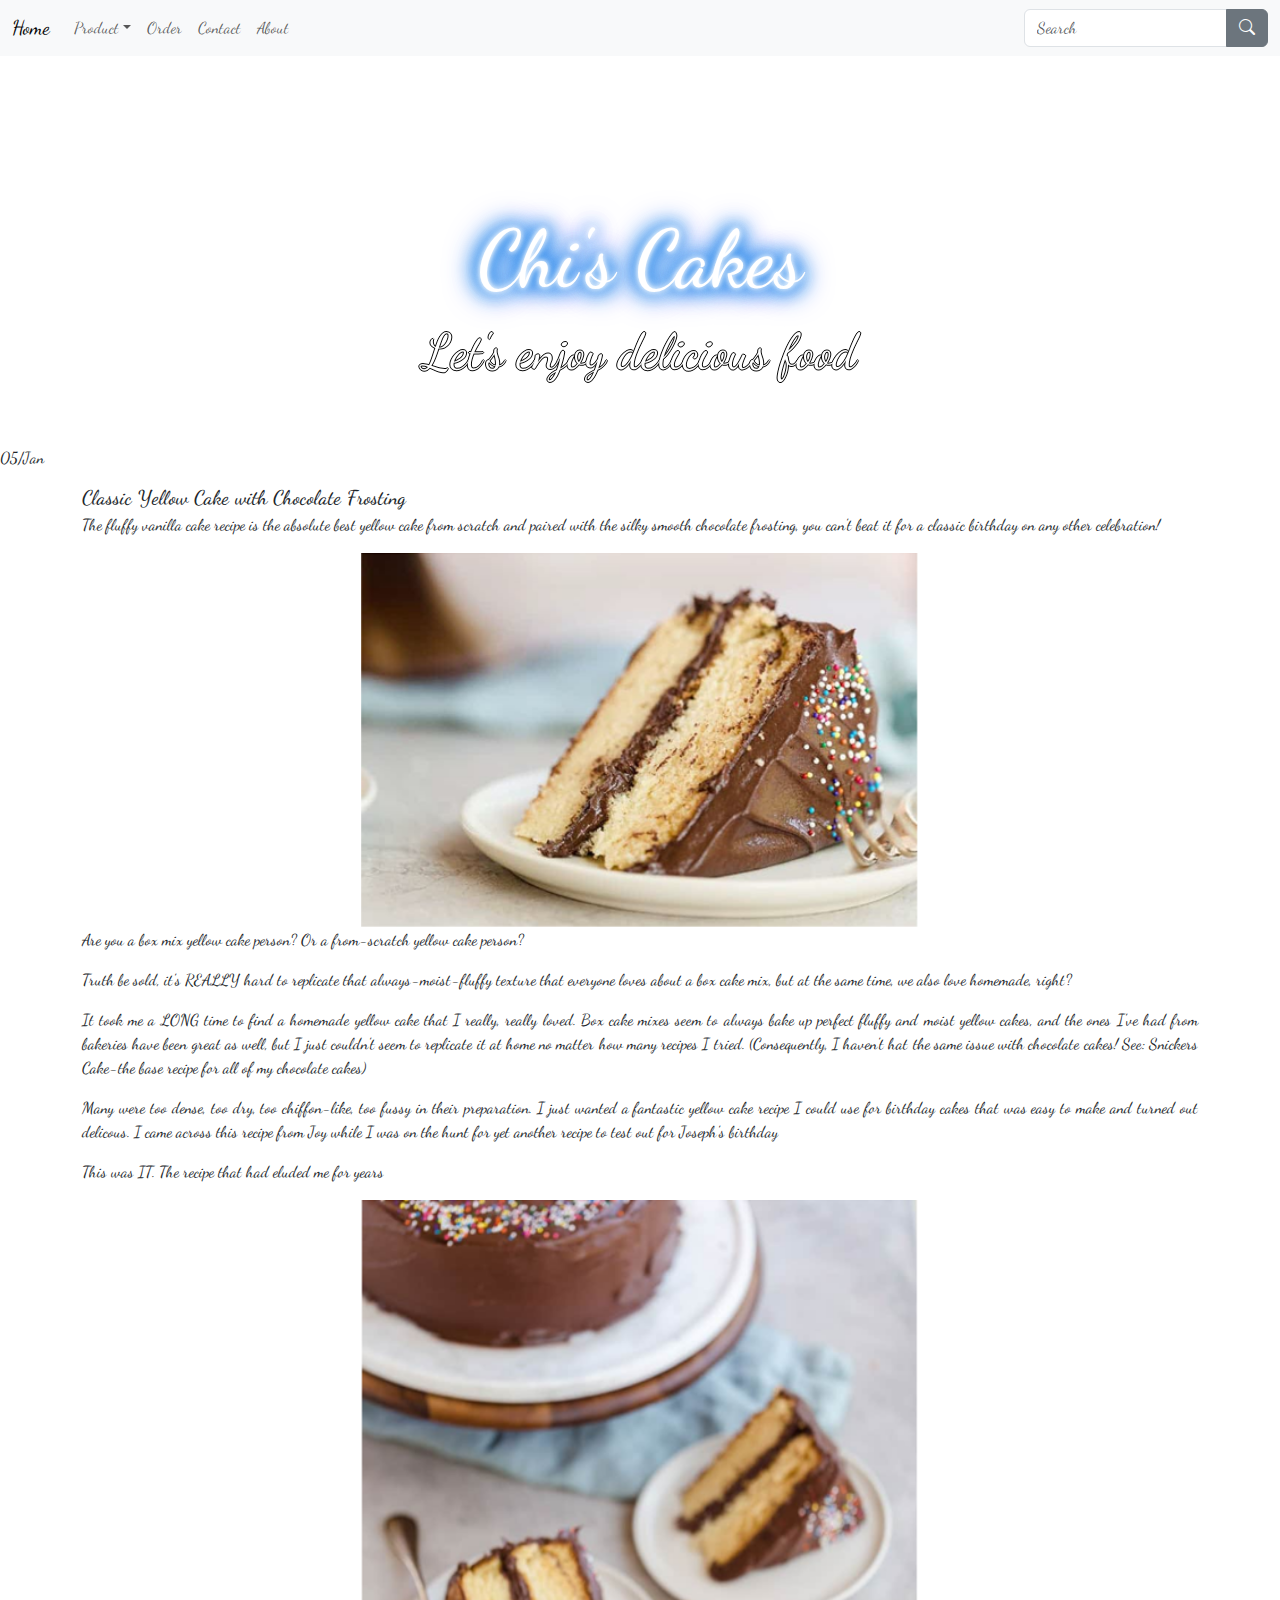
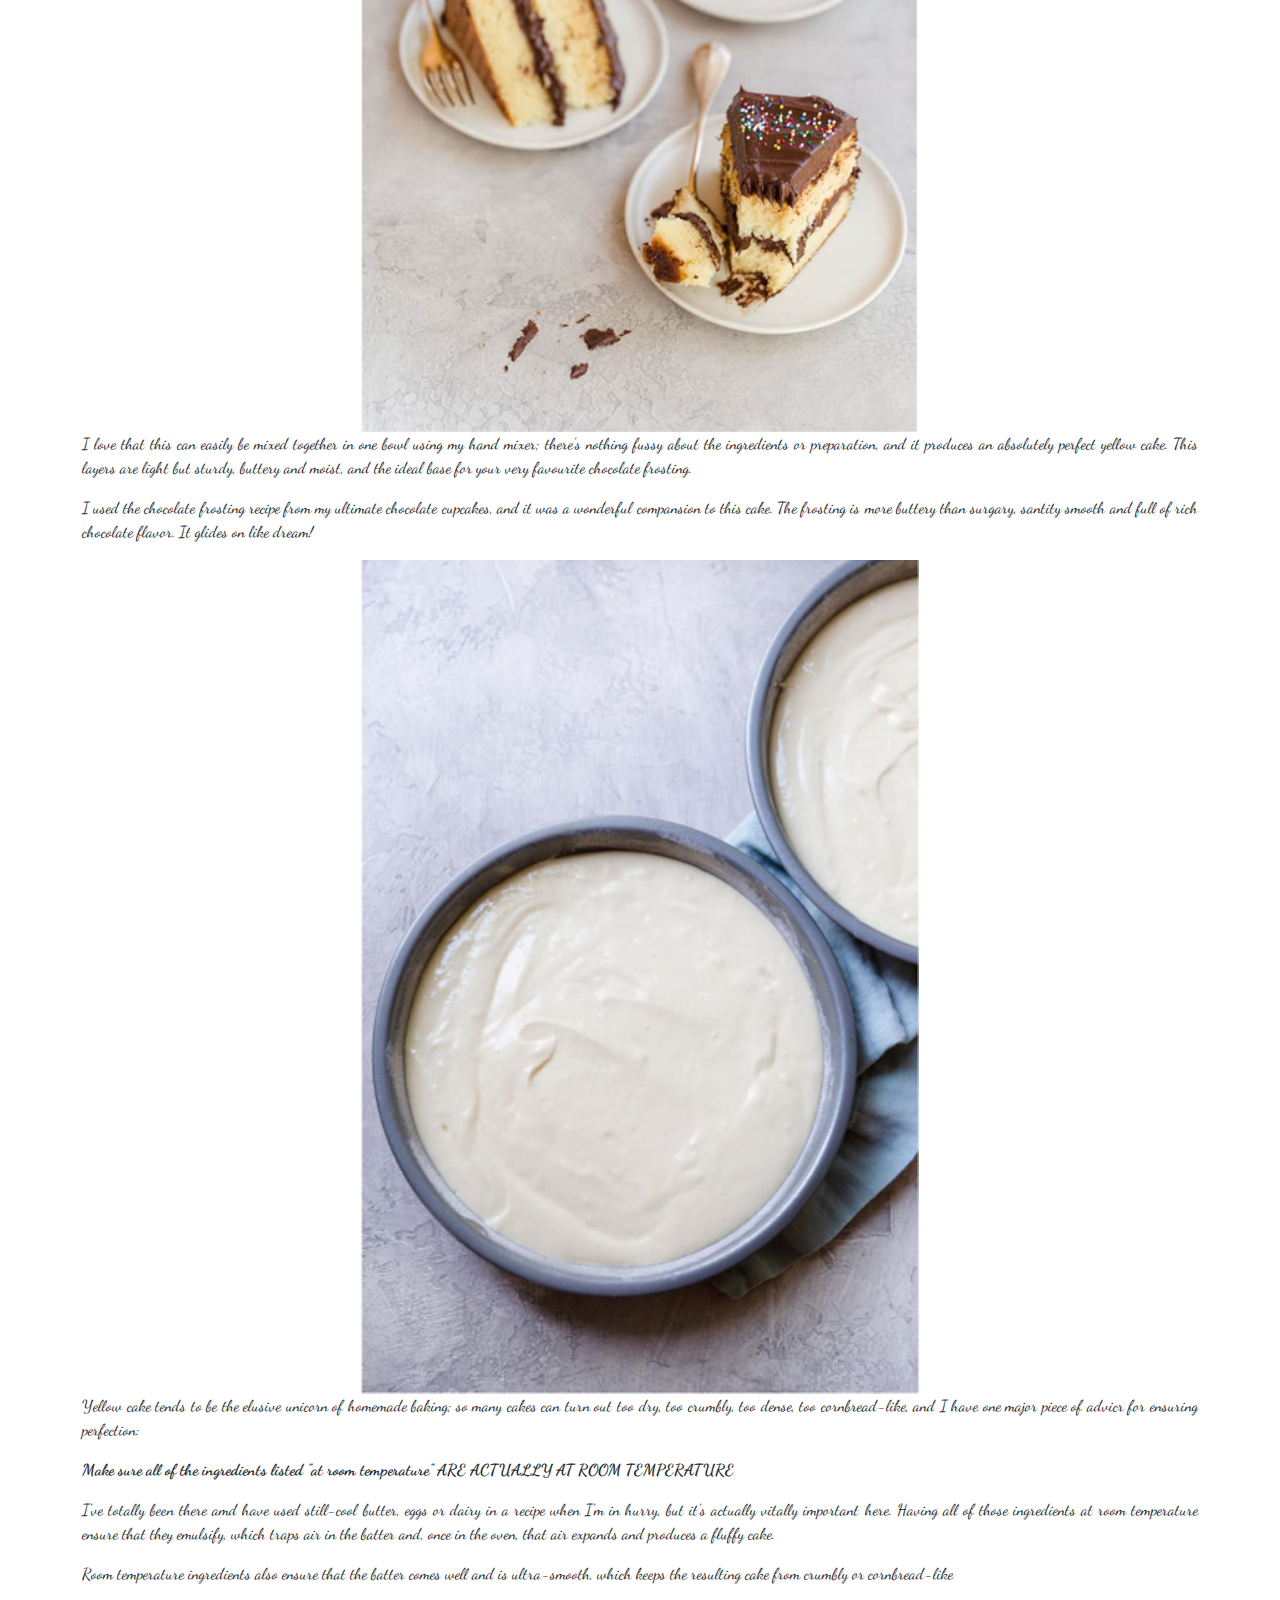
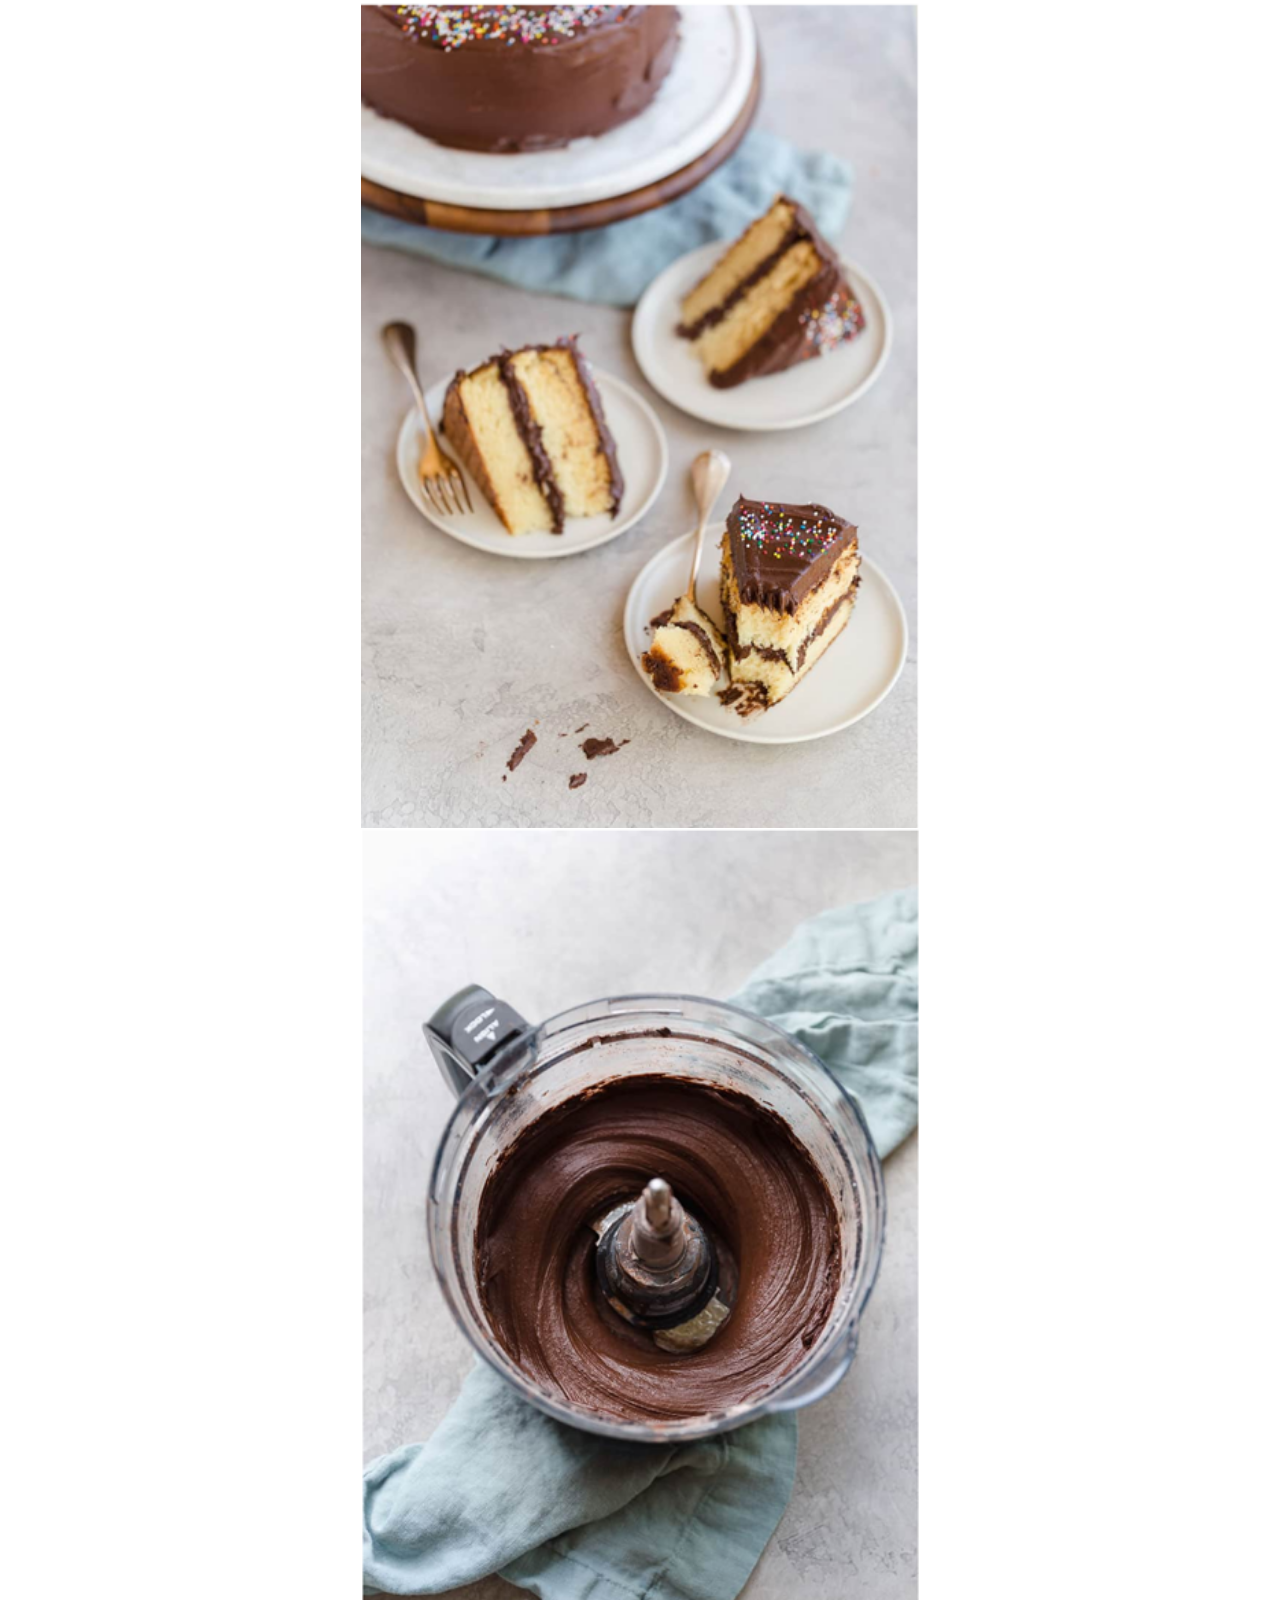
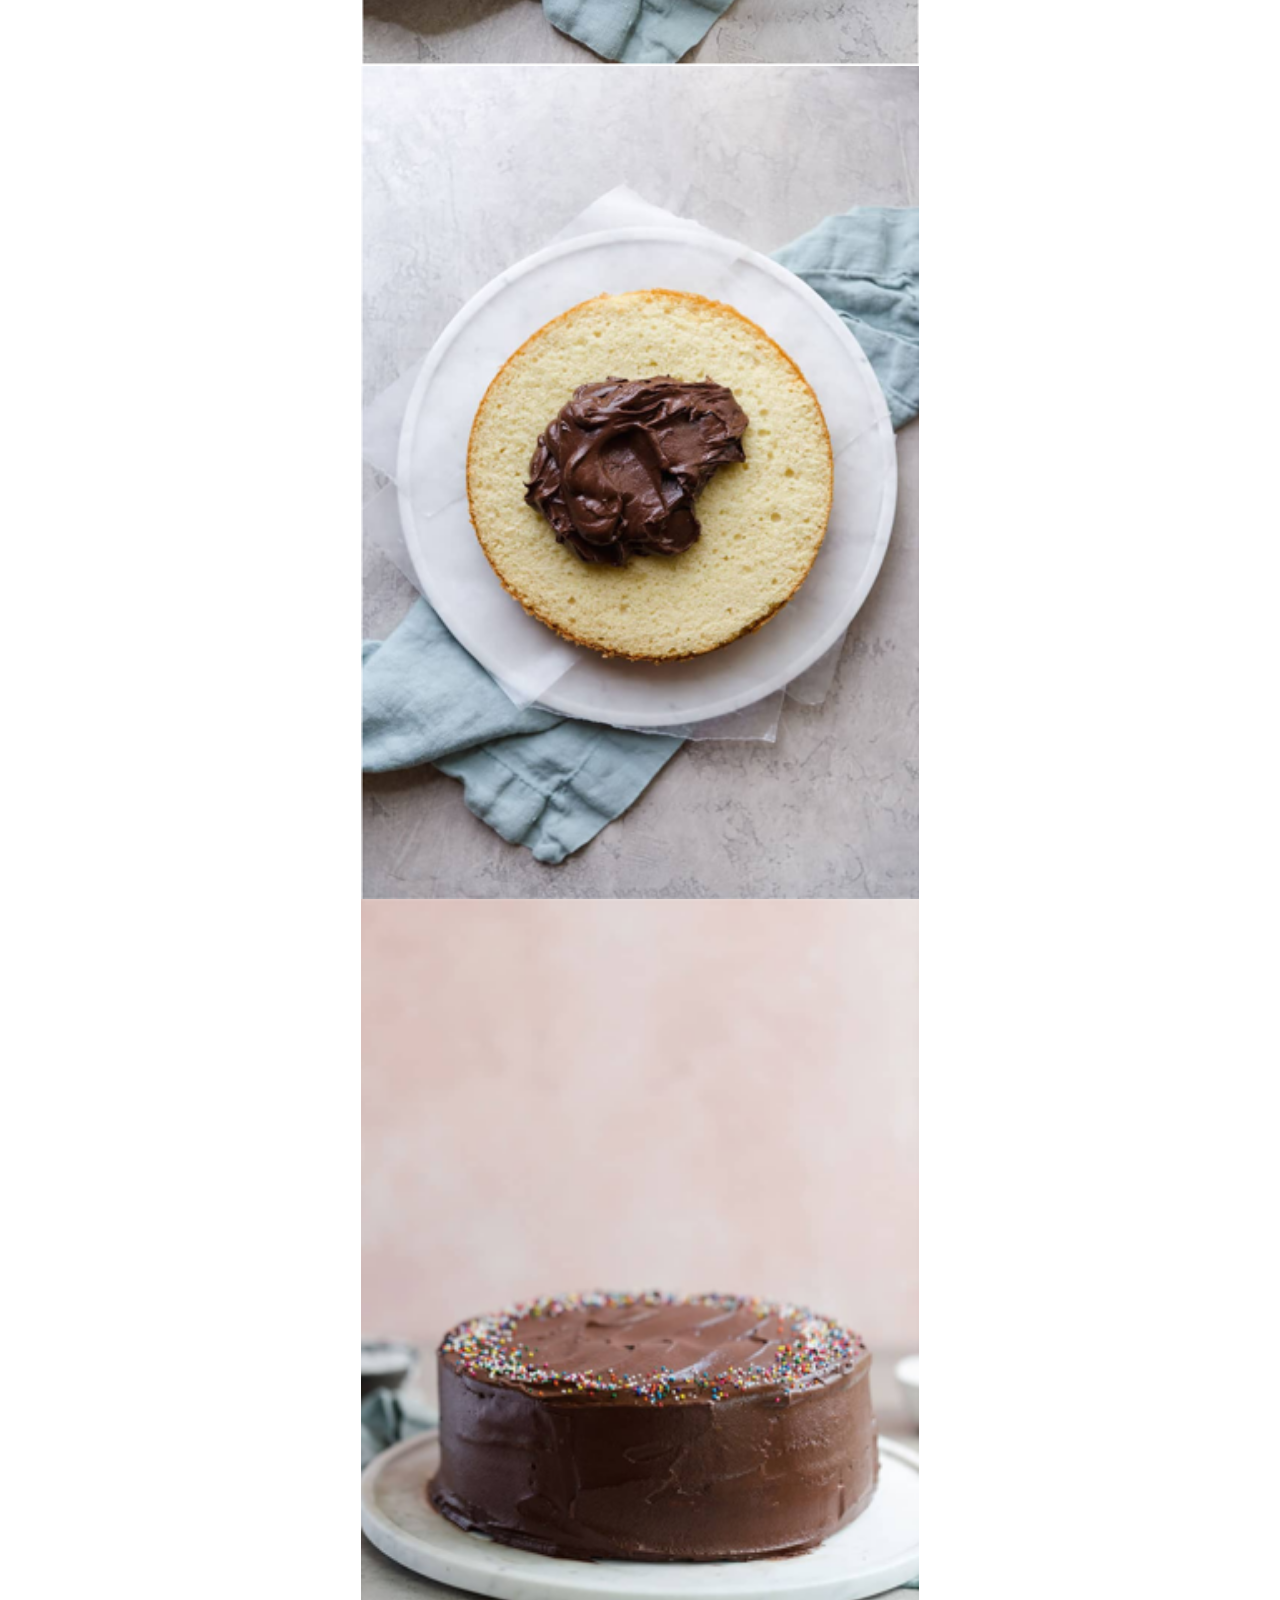
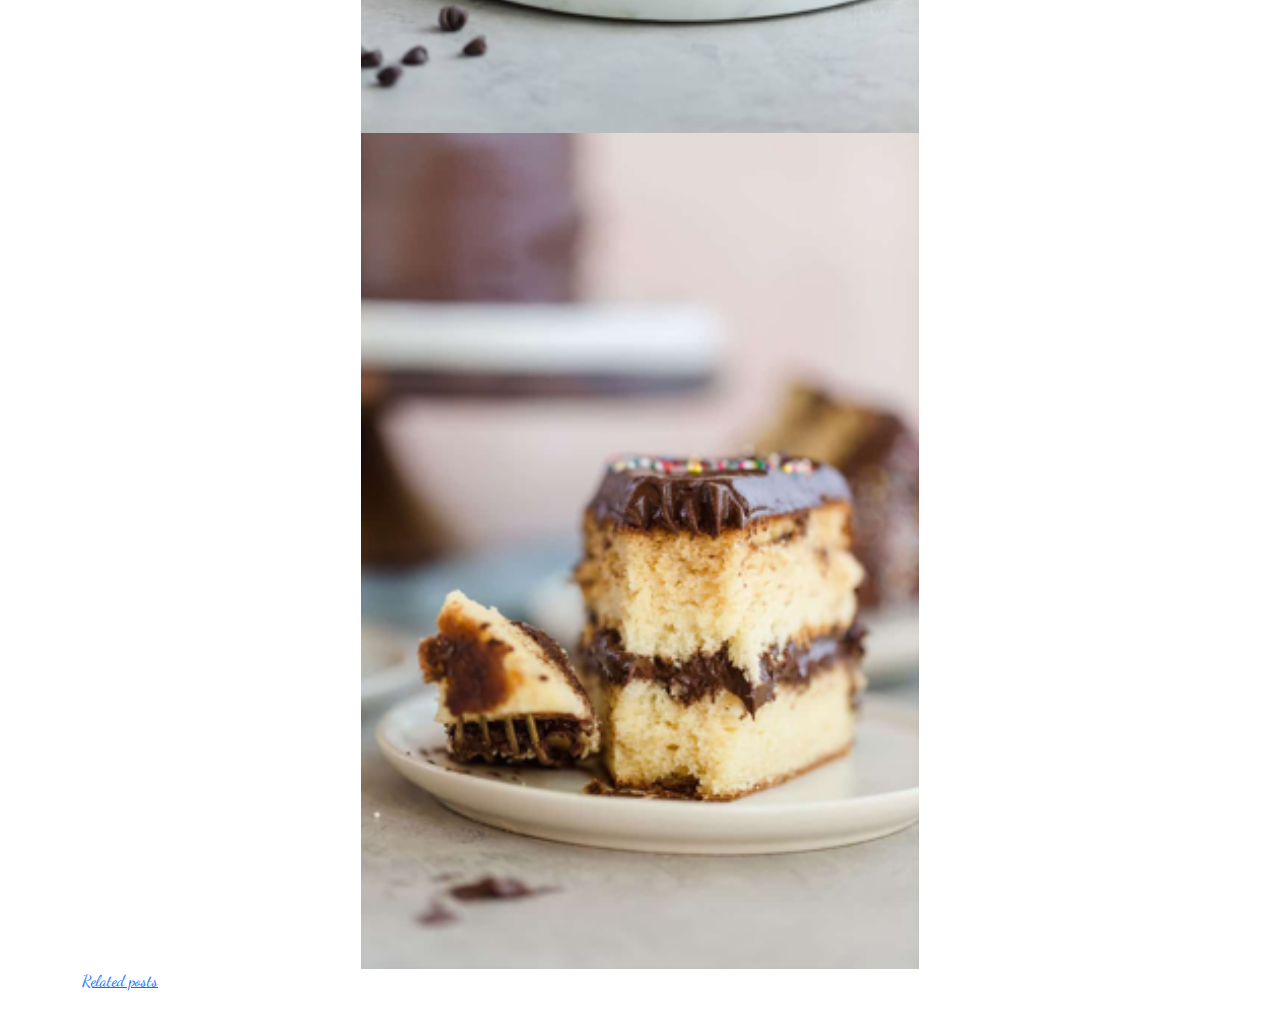
<file: detail-1.html>
<!DOCTYPE html>
<html lang="en">

<head>
    <meta charset="UTF-8">
    <meta http-equiv="X-UA-Compatible" content="IE=edge">
    <meta name="viewport" content="width=device-width, initial-scale=1.0">
    <title>Chi's cake blog</title>
    <link rel="preconnect" href="https://fonts.googleapis.com">
    <link rel="preconnect" href="https://fonts.gstatic.com" crossorigin>
    <link href="https://fonts.googleapis.com/css2?family=Dancing+Script&display=swap" rel="stylesheet">
    <link rel="stylesheet" href="https://fonts.googleapis.com/css?family=Sofia&effect=fire">
    <link href="https://cdn.jsdelivr.net/npm/bootstrap@5.0.2/dist/css/bootstrap.min.css" rel="stylesheet">
    <link rel="stylesheet" href="https://cdn.jsdelivr.net/npm/bootstrap-icons@1.5.0/font/bootstrap-icons.css">
    <script src="https://cdn.jsdelivr.net/npm/bootstrap@5.0.2/dist/js/bootstrap.bundle.min.js"></script>
    <link rel="stylesheet" href="./fonts/themify-icons-font/themify-icons/themify-icons.css">
    <link rel="stylesheet" href="./css/index.css">
</head>

<body>
    <div class="m-4 navbar__form">
        <nav class="navbar navbar-expand-lg navbar-light bg-light">
            <div class="container-fluid">
                <a href="index.html" class="navbar-brand">Home</a>
                <button type="button" class="navbar-toggler" data-bs-toggle="collapse" data-bs-target="#navbarCollapse">
                    <span class="navbar-toggler-icon"></span>
                </button>
                <div class="collapse navbar-collapse justify-content-between" id="navbarCollapse">
                    <div class="navbar-nav">
                        <div class="nav-item dropdown">
                            <a href="#" class="nav-link dropdown-toggle" data-bs-toggle="dropdown">Product</a>
                            <div class="dropdown-menu">
                                <a href="detail-1.html" class="dropdown-item">Classic Yellow Cake</a>
                                <a href="detail_2.html" class="dropdown-item">Coconut Bunt Cake</a>
                                <a href="detail_3.html" class="dropdown-item">Cream Cheese Pound Cake</a>
                                <a href="detail-4.html" class="dropdown-item">German Chocolate Cake</a>
                            </div>
                        </div>
                        <a href="order.html" class="nav-item nav-link">Order</a>
                        <a href="contact.html" class="nav-item nav-link">Contact</a>
                        <a href="about.html" class="nav-item nav-link">About</a>
                    </div>
                    <form class="d-flex">
                        <div class="input-group">
                            <input type="text" class="form-control" placeholder="Search">
                            <button type="button" class="btn btn-secondary"><i class="bi-search"></i></button>
                        </div>
                    </form>
                    <!-- <div class="navbar-nav">
                        <a href="#" class="nav-item nav-link">Login</a>
                    </div> -->
                </div>
            </div>
        </nav>
    </div>
    <div>
        <div style="height:50px;"></div>
        <header>
            <!-- Blog -->
            <!-- <h1 class="glow">Chi's Cake</h1> -->
            <div id="demo" class="carousel slide" data-bs-ride="carousel" style="width:100%;margin: auto; ">

                <!-- Indicators/dots -->
                <div class="carousel-indicators">
                    <button type="button" data-bs-target="#demo" data-bs-slide-to="0" class="active"></button>
                    <button type="button" data-bs-target="#demo" data-bs-slide-to="1"></button>
                    <button type="button" data-bs-target="#demo" data-bs-slide-to="2"></button>
                </div>

                <!-- The slideshow/carousel -->
                <div class="carousel-inner">
                    <div class="carousel-item active">
                        <div class="d-block w-100 hk"
                            style="background-image:url('https://daubepgiadinh.vn/wp-content/uploads/2018/05/hinh-banh-cupcake.jpg');">
                            <div style="height: 12px;"></div>
                            <div class="carousel-caption">
                                <h3 class="textdecorate">Chi's Cakes</h3>
                                <p>Let's enjoy delicious food</p>
                            </div>
                        </div>
                    </div>
                    <div class="carousel-item">
                        <div class="d-block w-100 hk"
                            style="background-image:url('https://cf.shopee.vn/file/f3550c6943538edb130a1de2106fe659');">
                            <div style="height: 12px;"></div>
                            <div class="carousel-caption">
                                <h3 class="textdecorate">Chi's Cakes</h3>
                                <p>Let's enjoy delicious food</p>
                            </div>
                        </div>
                    </div>
                    <div class="carousel-item">
                        <div class="d-block w-100 hk"
                            style="background-image:url('https://dep.anh9.com/imgs/1456hinh-nen-nhung-chiec-banh-ngot-hap-dan.jpg');">
                            <div style="height: 12px;"></div>
                            <div class="carousel-caption">
                                <div style="margin-top:50px">
                                    <h3 class="textdecorate">Chi's Cakes</h3>
                                </div>
                                <p>Let's enjoy delicious food</p>
                            </div>
                        </div>
                    </div>
                </div>

                <!-- Left and right controls/icons -->
                <button class="carousel-control-prev" type="button" data-bs-target="#demo" data-bs-slide="prev">
                    <span class="carousel-control-prev-icon"></span>
                </button>
                <button class="carousel-control-next" type="button" data-bs-target="#demo" data-bs-slide="next">
                    <span class="carousel-control-next-icon"></span>
                </button>
            </div>
        </header>
    </div>
    <p>05/Jan</p>
    <div class="main container">
        <h2>Classic Yellow Cake with Chocolate Frosting</h2>
        <p>The fluffy vanilla cake recipe is the absolute best yellow cake from scratch and paired with the silky smooth
            chocolate frosting, you can't beat it for a classic birthday on any other celebration!</p>
        <img class="photo" src="./images/cake1/cake1_1.PNG" alt="Ảnh bánh ngọt">
        <p>Are you a box mix yellow cake person? Or a from-scratch yellow cake person?</p>
        <p>Truth be sold, it's REALLY hard to replicate that always-moist-fluffy texture that everyone loves about a box
            cake mix, but at the same time, we also love homemade, right?</p>
        <p>It took me a LONG time to find a homemade yellow cake that I really, really loved. Box cake mixes seem to
            always bake up perfect fluffy and moist yellow cakes, and the ones I've had from bakeries have been great as
            well, but I just couldn't seem to replicate it at home no matter how many recipes I tried. (Consequently, I
            haven't hat the same issue with chocolate cakes! See: Snickers Cake-the base recipe for all of my chocolate
            cakes)
        </p>
        <p>Many were too dense, too dry, too chiffon-like, too fussy in their preparation. I just wanted a fantastic
            yellow cake recipe I could use for birthday cakes that was easy to make and turned out delicous. I came
            across this recipe from Joy while I was on the hunt for yet another recipe to test out for Joseph's birthday
        </p>
        <p>This was IT. The recipe that had eluded me for years</p>
        <img src="./images/cake1/cake1_2.PNG" alt="" class="photo">
        <p>
            I love that this can easily be mixed together in one bowl using my hand mixer; there's nothing fussy about
            the ingredients or preparation, and it produces an absolutely perfect yellow cake. This layers are light but
            sturdy, buttery and moist, and the ideal base for your very favourite chocolate frosting.
        </p>
        <p>
            I used the chocolate frosting recipe from my ultimate chocolate cupcakes, and it was a wonderful compansion
            to this cake. The frosting is more buttery than surgary, santity smooth and full of rich chocolate flavor.
            It glides on like dream!
        </p>
        <img src="./images/cake1/cake1_3.PNG" alt="" class="photo">
        <p>
            Yellow cake tends to be the elusive unicorn of homemade baking; so many cakes can turn out too dry, too
            crumbly, too dense, too cornbread-like, and I have one major piece of advicr for ensuring perfection:
        </p>
        <p><b>
                Make sure all of the ingredients listed "at room temperature" ARE ACTUALLY AT ROOM TEMPERATURE
            </b></p>
        <p>
            I've totally been there amd have used still-cool butter, eggs or dairy in a recipe when I'm in hurry, but
            it's actually vitally important here. Having all of those ingredients at room temperature ensure that they
            emulsify, which traps air in the batter and, once in the oven, that air expands and produces a fluffy cake.
        </p>
        <p>
            Room temperature ingredients also ensure that the batter comes well and is ultra-smooth, which keeps the
            resulting cake from crumbly or cornbread-like
        </p>
        <img src="./images/cake1/cake1_4.PNG" alt="" class="photo">
        <img src="./images/cake1/cake1_5.PNG" alt="" class="photo">
        <img src="./images/cake1/cake1_6.PNG" alt="" class="photo">
        <img src="./images/cake1/cake1_7.PNG" alt="" class="photo">
        <img src="./images/cake1/cake1_8.PNG" alt="" class="photo">
        <p><a href="https://dinnerthendessert.com/classic-yellow-cake/">Related posts</a></p>
    </div>
    <script language="javascript" src="./javascript/home.js"></script>

</body>

</html>
</file>
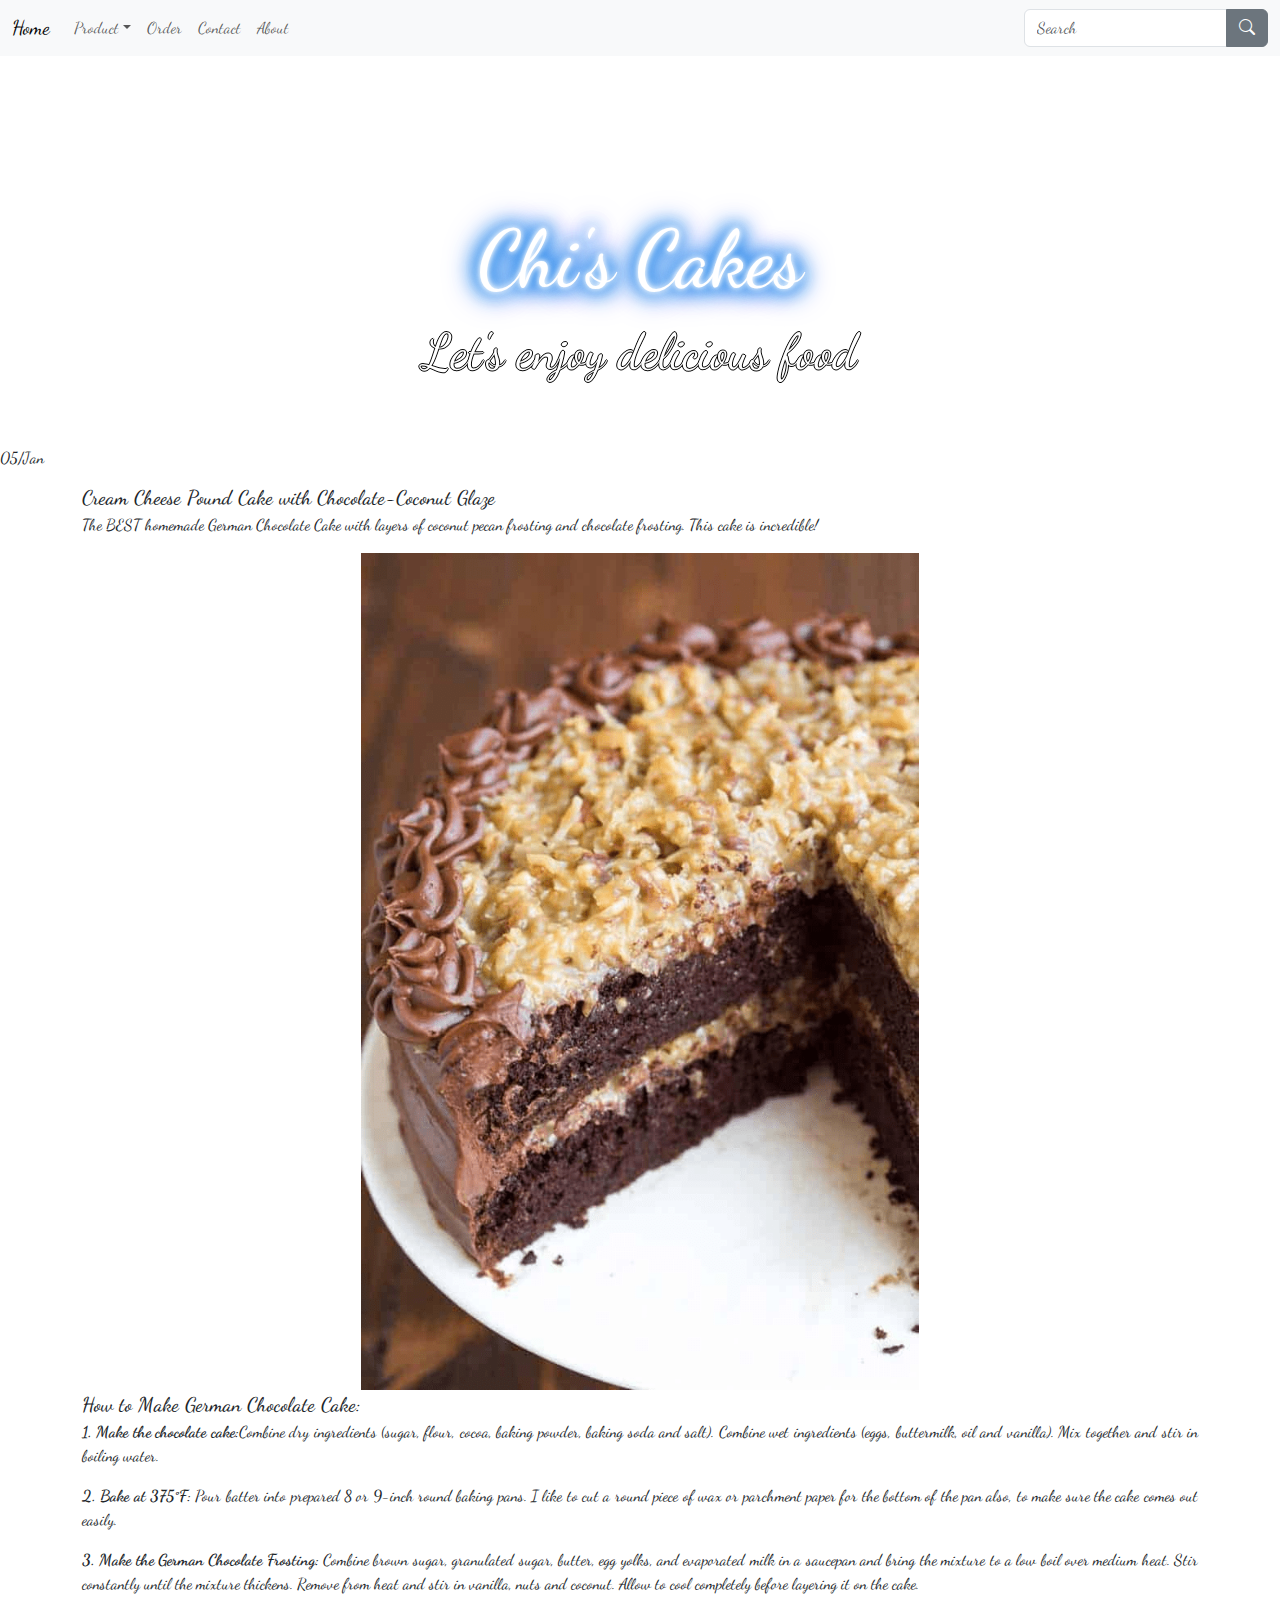
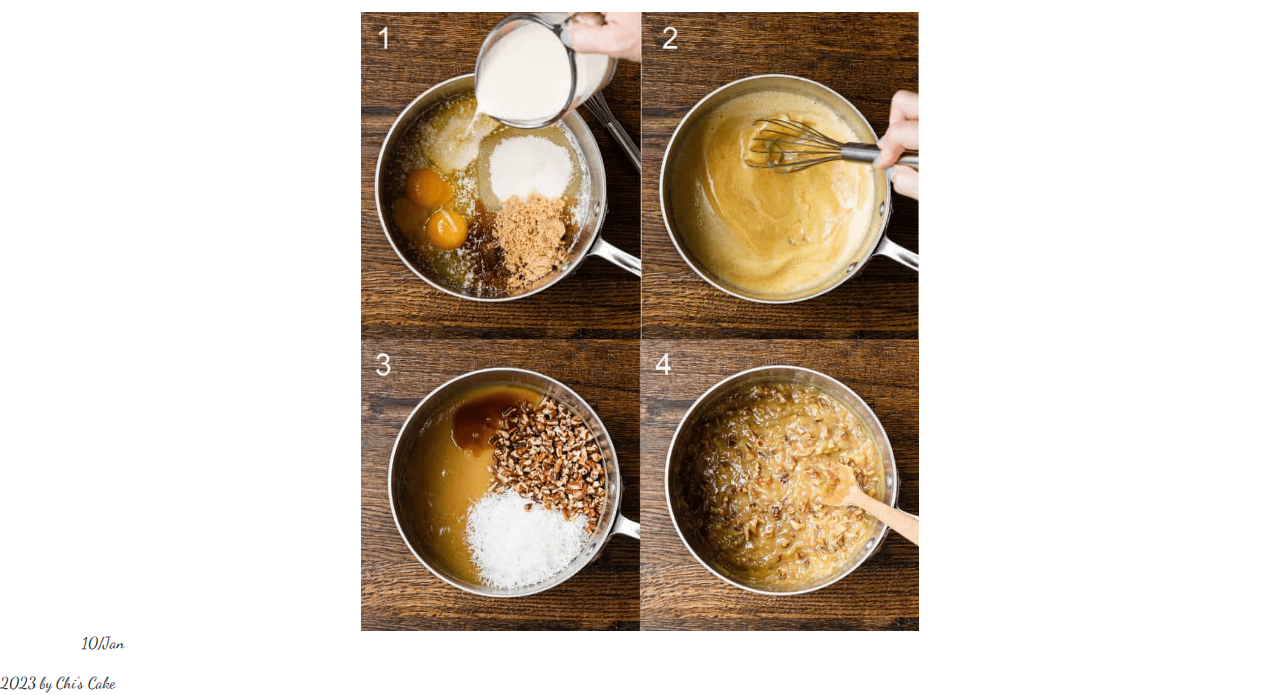
<file: detail-4.html>
<!DOCTYPE html>
<html lang="en">

<head>
    <meta charset="UTF-8">
    <meta http-equiv="X-UA-Compatible" content="IE=edge">
    <meta name="viewport" content="width=device-width, initial-scale=1.0">
    <title>Chi's cake blog</title>
    <link rel="preconnect" href="https://fonts.googleapis.com">
    <link rel="preconnect" href="https://fonts.gstatic.com" crossorigin>
    <link href="https://fonts.googleapis.com/css2?family=Dancing+Script&display=swap" rel="stylesheet">
    <link rel="stylesheet" href="https://fonts.googleapis.com/css?family=Sofia&effect=fire">
    <link rel="stylesheet" href="./fonts/themify-icons-font/themify-icons/themify-icons.css">
    <link href="https://cdn.jsdelivr.net/npm/bootstrap@5.0.2/dist/css/bootstrap.min.css" rel="stylesheet">
    <link rel="stylesheet" href="https://cdn.jsdelivr.net/npm/bootstrap-icons@1.5.0/font/bootstrap-icons.css">
    <script src="https://cdn.jsdelivr.net/npm/bootstrap@5.0.2/dist/js/bootstrap.bundle.min.js"></script>
    <link rel="stylesheet" href="./css/index.css">
</head>

<body>
    <div class="m-4 navbar__form">
        <nav class="navbar navbar-expand-lg navbar-light bg-light">
            <div class="container-fluid">
                <a href="index.html" class="navbar-brand">Home</a>
                <button type="button" class="navbar-toggler" data-bs-toggle="collapse" data-bs-target="#navbarCollapse">
                    <span class="navbar-toggler-icon"></span>
                </button>
                <div class="collapse navbar-collapse justify-content-between" id="navbarCollapse">
                    <div class="navbar-nav">
                        <div class="nav-item dropdown">
                            <a href="#" class="nav-link dropdown-toggle" data-bs-toggle="dropdown">Product</a>
                            <div class="dropdown-menu">
                                <a href="detail-1.html" class="dropdown-item">Classic Yellow Cake</a>
                                <a href="detail_2.html" class="dropdown-item">Coconut Bunt Cake</a>
                                <a href="detail_3.html" class="dropdown-item">Cream Cheese Pound Cake</a>
                                <a href="detail-4.html" class="dropdown-item">German Chocolate Cake</a>
                            </div>
                        </div>
                        <a href="order.html" class="nav-item nav-link">Order</a>
                        <a href="contact.html" class="nav-item nav-link">Contact</a>
                        <a href="about.html" class="nav-item nav-link">About</a>
                    </div>
                    <form class="d-flex">
                        <div class="input-group">
                            <input type="text" class="form-control" placeholder="Search">
                            <button type="button" class="btn btn-secondary"><i class="bi-search"></i></button>
                        </div>
                    </form>
                    <!-- <div class="navbar-nav">
                        <a href="#" class="nav-item nav-link">Login</a>
                    </div> -->
                </div>
            </div>
        </nav>
    </div>
    <div>
        <div style="height:50px;"></div>
        <header>
            <!-- Blog -->
            <!-- <h1 class="glow">Chi's Cake</h1> -->
            <div id="demo" class="carousel slide" data-bs-ride="carousel" style="width:100%;margin: auto; ">

                <!-- Indicators/dots -->
                <div class="carousel-indicators">
                    <button type="button" data-bs-target="#demo" data-bs-slide-to="0" class="active"></button>
                    <button type="button" data-bs-target="#demo" data-bs-slide-to="1"></button>
                    <button type="button" data-bs-target="#demo" data-bs-slide-to="2"></button>
                </div>

                <!-- The slideshow/carousel -->
                <div class="carousel-inner">
                    <div class="carousel-item active">
                        <div class="d-block w-100 hk"
                            style="background-image:url('https://daubepgiadinh.vn/wp-content/uploads/2018/05/hinh-banh-cupcake.jpg');">
                            <div style="height: 12px;"></div>
                            <div class="carousel-caption">
                                <h3 class="textdecorate">Chi's Cakes</h3>
                                <p>Let's enjoy delicious food</p>
                            </div>
                        </div>
                    </div>
                    <div class="carousel-item">
                        <div class="d-block w-100 hk"
                            style="background-image:url('https://cf.shopee.vn/file/f3550c6943538edb130a1de2106fe659');">
                            <div style="height: 12px;"></div>
                            <div class="carousel-caption">
                                <h3 class="textdecorate">Chi's Cakes</h3>
                                <p>Let's enjoy delicious food</p>
                            </div>
                        </div>
                    </div>
                    <div class="carousel-item">
                        <div class="d-block w-100 hk"
                            style="background-image:url('https://dep.anh9.com/imgs/1456hinh-nen-nhung-chiec-banh-ngot-hap-dan.jpg');">
                            <div style="height: 12px;"></div>
                            <div class="carousel-caption">
                                <div style="margin-top:50px">
                                    <h3 class="textdecorate">Chi's Cakes</h3>
                                </div>
                                <p>Let's enjoy delicious food</p>
                            </div>
                        </div>
                    </div>
                </div>

                <!-- Left and right controls/icons -->
                <button class="carousel-control-prev" type="button" data-bs-target="#demo" data-bs-slide="prev">
                    <span class="carousel-control-prev-icon"></span>
                </button>
                <button class="carousel-control-next" type="button" data-bs-target="#demo" data-bs-slide="next">
                    <span class="carousel-control-next-icon"></span>
                </button>
            </div>
        </header>
    </div>
    <p>05/Jan</p>
    <div class="main container">
        <div id="cake__2">
            <h2>Cream Cheese Pound Cake with Chocolate-Coconut Glaze</h2>
            <p class="description">The BEST homemade German Chocolate Cake with layers of coconut pecan frosting and
                chocolate frosting. This cake is incredible! </p>
            <img class="photo" src="./images/cake4/cake4-1.png" alt="Ảnh bánh ngọt">
            <h2>How to Make German Chocolate Cake:</h2>
            <p>
                <b>1. Make the chocolate cake:</b>Combine dry ingredients (sugar, flour, cocoa, baking powder, baking
                soda and
                salt). Combine wet ingredients (eggs, buttermilk, oil and vanilla). Mix together and stir in boiling
                water.
            </p>
            <p>
                <b>2. Bake at 375°F:</b> Pour batter into prepared 8 or 9-inch round baking pans. I like to cut a round
                piece of wax or parchment paper for the bottom of the pan also, to make sure the cake comes out easily.
            </p>
            <p>
                <b>3. Make the German Chocolate Frosting:</b> Combine brown sugar, granulated sugar, butter, egg yolks,
                and evaporated milk in a saucepan and bring the mixture to a low boil over medium heat. Stir constantly
                until the mixture thickens. Remove from heat and stir in vanilla, nuts and coconut. Allow to cool
                completely before layering it on the cake.
            </p>
            <img src="./images/cake4/cake4-2.png" alt="" class="photo">
            <p>10/Jan</p>
        </div>
    </div>
    <footer>2023 by Chi's Cake</footer>
    <script language="javascript" src="./javascript/home.js"></script>

</body>

</html>
</file>
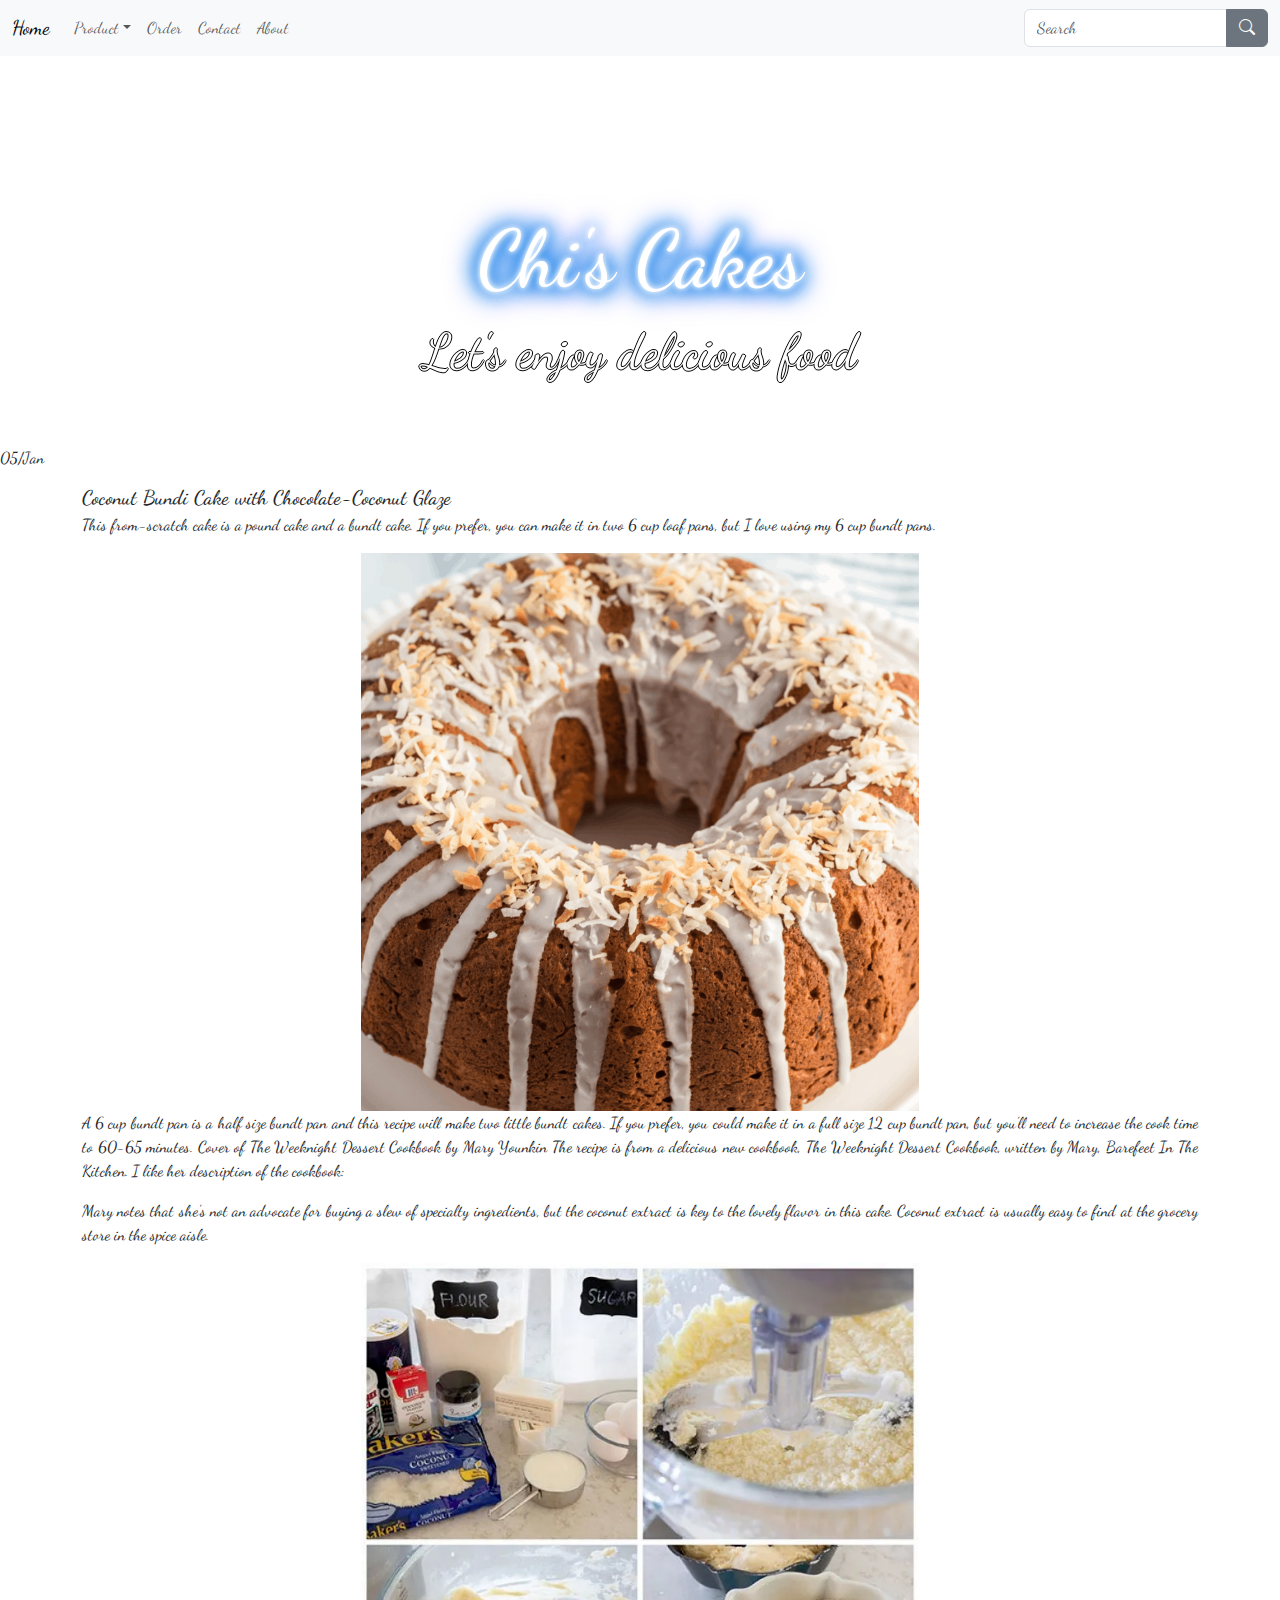
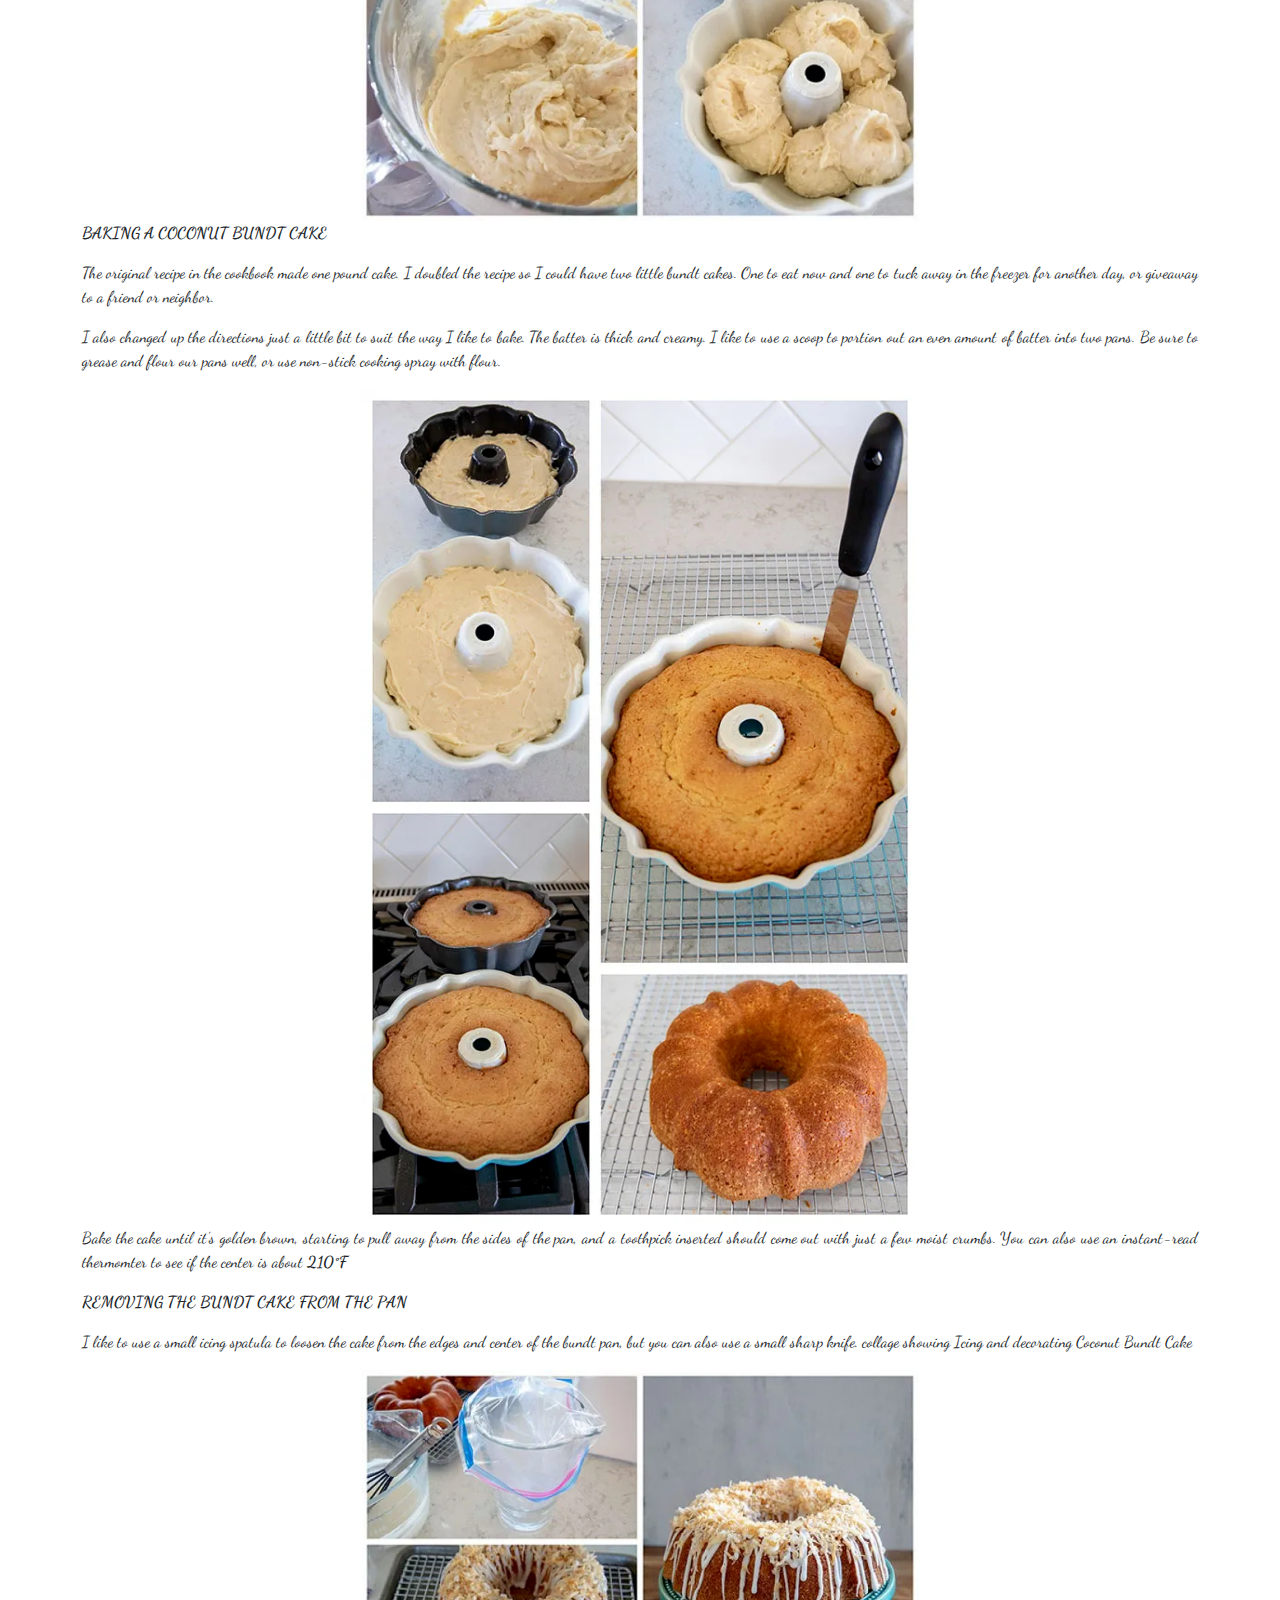
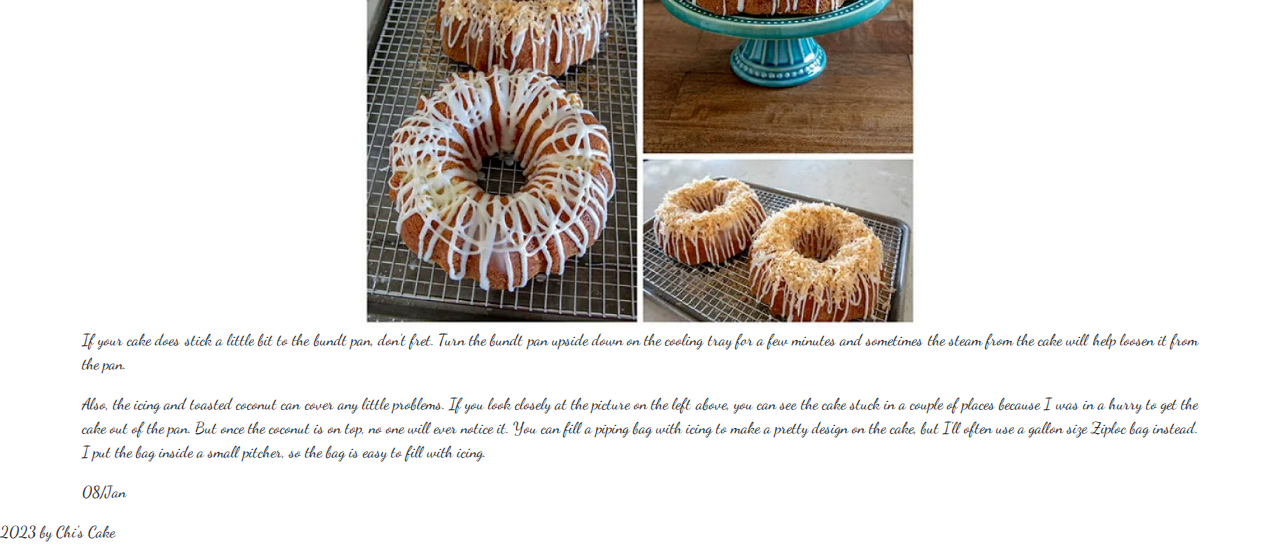
<file: detail_2.html>
<!DOCTYPE html>
<html lang="en">

<head>
    <meta charset="UTF-8">
    <meta http-equiv="X-UA-Compatible" content="IE=edge">
    <meta name="viewport" content="width=device-width, initial-scale=1.0">
    <title>Chi's cake blog</title>
    <link rel="preconnect" href="https://fonts.googleapis.com">
    <link rel="preconnect" href="https://fonts.gstatic.com" crossorigin>
    <link href="https://fonts.googleapis.com/css2?family=Dancing+Script&display=swap" rel="stylesheet">
    <link rel="stylesheet" href="https://fonts.googleapis.com/css?family=Sofia&effect=fire">
    <link href="https://cdn.jsdelivr.net/npm/bootstrap@5.0.2/dist/css/bootstrap.min.css" rel="stylesheet">
    <link rel="stylesheet" href="https://cdn.jsdelivr.net/npm/bootstrap-icons@1.5.0/font/bootstrap-icons.css">
    <script src="https://cdn.jsdelivr.net/npm/bootstrap@5.0.2/dist/js/bootstrap.bundle.min.js"></script>
    <link rel="stylesheet" href="./fonts/themify-icons-font/themify-icons/themify-icons.css">
    <link rel="stylesheet" href="./css/index.css">
</head>

<body>
    <div class="m-4 navbar__form">
        <nav class="navbar navbar-expand-lg navbar-light bg-light">
            <div class="container-fluid">
                <a href="index.html" class="navbar-brand">Home</a>
                <button type="button" class="navbar-toggler" data-bs-toggle="collapse" data-bs-target="#navbarCollapse">
                    <span class="navbar-toggler-icon"></span>
                </button>
                <div class="collapse navbar-collapse justify-content-between" id="navbarCollapse">
                    <div class="navbar-nav">
                        <div class="nav-item dropdown">
                            <a href="#" class="nav-link dropdown-toggle" data-bs-toggle="dropdown">Product</a>
                            <div class="dropdown-menu">
                                <a href="detail-1.html" class="dropdown-item">Classic Yellow Cake</a>
                                <a href="detail_2.html" class="dropdown-item">Coconut Bunt Cake</a>
                                <a href="detail_3.html" class="dropdown-item">Cream Cheese Pound Cake</a>
                                <a href="detail-4.html" class="dropdown-item">German Chocolate Cake</a>
                            </div>
                        </div>
                        <a href="order.html" class="nav-item nav-link">Order</a>
                        <a href="contact.html" class="nav-item nav-link">Contact</a>
                        <a href="about.html" class="nav-item nav-link">About</a>
                    </div>
                    <form class="d-flex">
                        <div class="input-group">
                            <input type="text" class="form-control" placeholder="Search">
                            <button type="button" class="btn btn-secondary"><i class="bi-search"></i></button>
                        </div>
                    </form>
                    <!-- <div class="navbar-nav">
                        <a href="#" class="nav-item nav-link">Login</a>
                    </div> -->
                </div>
            </div>
        </nav>
    </div>
    <div>
        <div style="height:50px;"></div>
        <header>
            <!-- Blog -->
            <!-- <h1 class="glow">Chi's Cake</h1> -->
            <div id="demo" class="carousel slide" data-bs-ride="carousel" style="width:100%;margin: auto; ">

                <!-- Indicators/dots -->
                <div class="carousel-indicators">
                    <button type="button" data-bs-target="#demo" data-bs-slide-to="0" class="active"></button>
                    <button type="button" data-bs-target="#demo" data-bs-slide-to="1"></button>
                    <button type="button" data-bs-target="#demo" data-bs-slide-to="2"></button>
                </div>

                <!-- The slideshow/carousel -->
                <div class="carousel-inner">
                    <div class="carousel-item active">
                        <div class="d-block w-100 hk"
                            style="background-image:url('https://daubepgiadinh.vn/wp-content/uploads/2018/05/hinh-banh-cupcake.jpg');">
                            <div style="height: 12px;"></div>
                            <div class="carousel-caption">
                                <h3 class="textdecorate">Chi's Cakes</h3>
                                <p>Let's enjoy delicious food</p>
                            </div>
                        </div>
                    </div>
                    <div class="carousel-item">
                        <div class="d-block w-100 hk"
                            style="background-image:url('https://cf.shopee.vn/file/f3550c6943538edb130a1de2106fe659');">
                            <div style="height: 12px;"></div>
                            <div class="carousel-caption">
                                <h3 class="textdecorate">Chi's Cakes</h3>
                                <p>Let's enjoy delicious food</p>
                            </div>
                        </div>
                    </div>
                    <div class="carousel-item">
                        <div class="d-block w-100 hk"
                            style="background-image:url('https://dep.anh9.com/imgs/1456hinh-nen-nhung-chiec-banh-ngot-hap-dan.jpg');">
                            <div style="height: 12px;"></div>
                            <div class="carousel-caption">
                                <div style="margin-top:50px">
                                    <h3 class="textdecorate">Chi's Cakes</h3>
                                </div>
                                <p>Let's enjoy delicious food</p>
                            </div>
                        </div>
                    </div>
                </div>

                <!-- Left and right controls/icons -->
                <button class="carousel-control-prev" type="button" data-bs-target="#demo" data-bs-slide="prev">
                    <span class="carousel-control-prev-icon"></span>
                </button>
                <button class="carousel-control-next" type="button" data-bs-target="#demo" data-bs-slide="next">
                    <span class="carousel-control-next-icon"></span>
                </button>
            </div>
        </header>
    </div>
    <p>05/Jan</p>
    <div class="main container">
        <div id="cake__2">
            <h2>Coconut Bundi Cake with Chocolate-Coconut Glaze</h2>
            <p class="description">This from-scratch cake is a pound cake and a bundt cake. If you prefer, you can make
                it in two 6 cup loaf pans, but I love using my 6 cup bundt pans. </p>
            <img class="photo" src="./images/cake2/Banana-Coconut-Bundt-Cake-IG.png" alt="Ảnh bánh ngọt">
            <p>A 6 cup bundt pan is a half size bundt pan and this recipe will make two little bundt cakes. If you
                prefer, you could make it in a full size 12 cup bundt pan, but you’ll need to increase the cook time to
                60-65 minutes.

                Cover of The Weeknight Dessert Cookbook by Mary Younkin


                The recipe is from a delicious new cookbook, The Weeknight Dessert Cookbook, written by Mary, Barefeet
                In The Kitchen. I like her description of the cookbook:
            </p>
            <p>
                Mary notes that she’s not an advocate for buying a slew of specialty ingredients, but the coconut
                extract is key to the lovely flavor in this cake. Coconut extract is usually easy to find at the grocery
                store in the spice aisle.
            </p>
            <img src="./images/cake2/cake2_2.png" alt="" class="photo">
            <p>
                <b>BAKING A COCONUT BUNDT CAKE</b>
            </p>
            <p>
                The original recipe in the cookbook made one pound cake. I doubled the recipe so I could have two little
                bundt cakes. One to eat now and one to tuck away in the freezer for another day, or giveaway to a friend
                or neighbor.
            </p>
            <p>
                I also changed up the directions just a little bit to suit the way I like to bake. The batter is thick
                and creamy. I like to use a scoop to portion out an even amount of batter into two pans. Be sure to
                grease and flour our pans well, or use non-stick cooking spray with flour.
            </p>
            <img src="./images/cake2/cake2_3.png" alt="" class="photo">
            <p>
                Bake the cake until it’s golden brown, starting to pull away from the sides of the pan, and a toothpick
                inserted should come out with just a few moist crumbs. You can also use an instant-read thermomter to
                see if the center is about <b>210°F</b>
            </p>
            <p>
                <b>REMOVING THE BUNDT CAKE FROM THE PAN</b>
            </p>
            <p>
                I like to use a small icing spatula to loosen the cake from the edges and center of the bundt pan, but
                you can also use a small sharp knife.

                collage showing Icing and decorating Coconut Bundt Cake
            </p>
            <img src="./images/cake2/cake2_4.png" alt="" class="photo">
            <p>

                If your cake does stick a little bit to the bundt pan, don’t fret. Turn the bundt pan upside down on the
                cooling tray for a few minutes and sometimes the steam from the cake will help loosen it from the pan.
            </p>
            <p>
                Also, the icing and toasted coconut can cover any little problems. If you look closely at the picture on
                the left above, you can see the cake stuck in a couple of places because I was in a hurry to get the
                cake out of the pan. But once the coconut is on top, no one will ever notice it.

                You can fill a piping bag with icing to make a pretty design on the cake, but I’ll often use a gallon
                size Ziploc bag instead. I put the bag inside a small pitcher, so the bag is easy to fill with icing.
            </p>
            <p>08/Jan</p>
        </div>
    </div>
    <footer>2023 by Chi's Cake</footer>
    <script language="javascript" src="./javascript/home.js"></script>

</body>

</html>
</file>
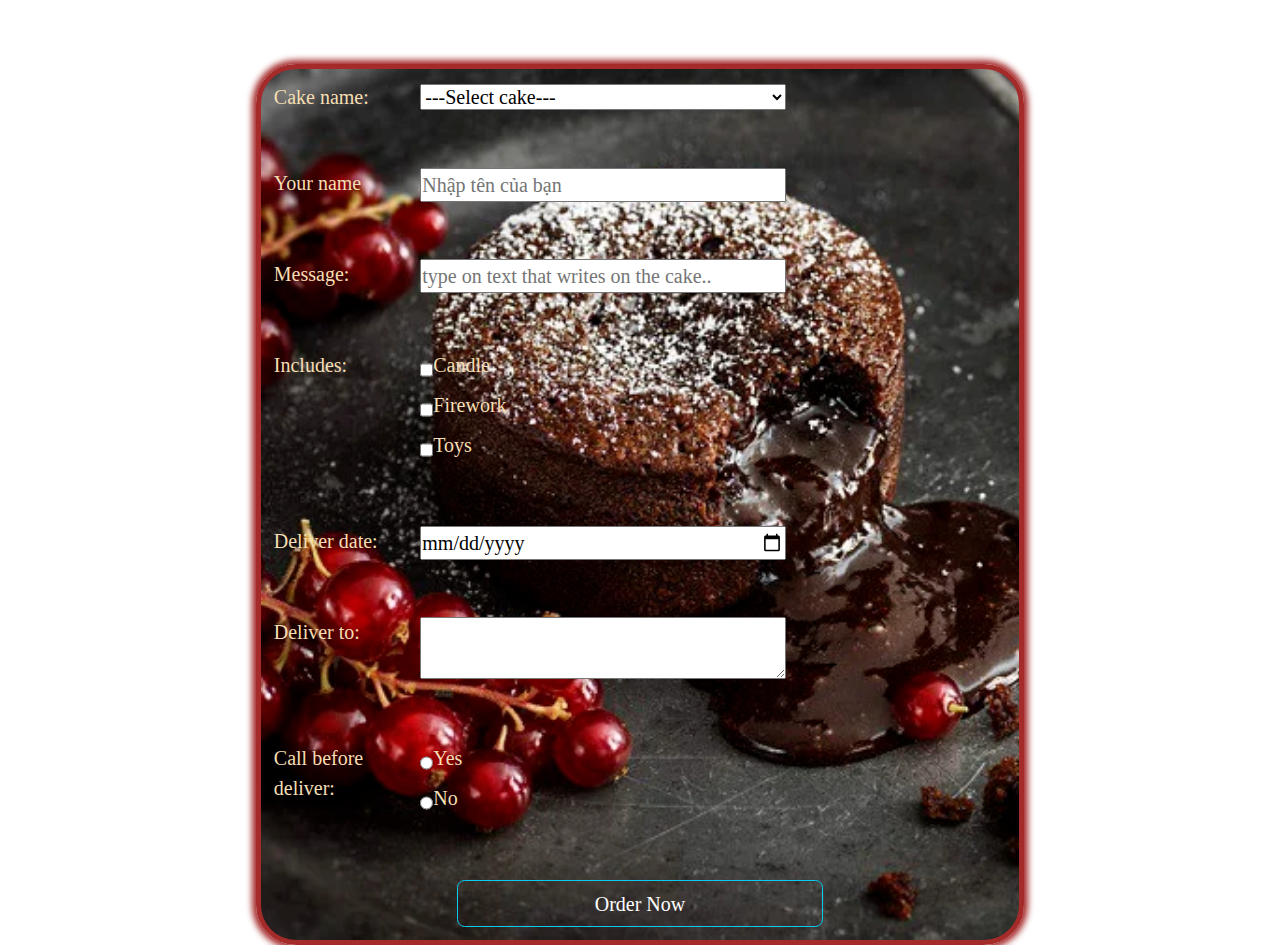
<file: order.html>
<!DOCTYPE html>
<html lang="en">

<head>
    <meta charset="UTF-8">
    <meta http-equiv="X-UA-Compatible" content="IE=edge">
    <meta name="viewport" content="width=device-width, initial-scale=1.0">
    <title>Pizza</title>
    <link rel="stylesheet" href="https://fonts.googleapis.com/css?family=Sofia&effect=fire">
    <link rel="stylesheet" href="./css/form/order.css">
    <link href="https://cdn.jsdelivr.net/npm/bootstrap@5.2.0/dist/css/bootstrap.min.css" rel="stylesheet">
    <script src="https://cdn.jsdelivr.net/npm/bootstrap@5.2.0/dist/js/bootstrap.bundle.min.js"></script>
    <script src="https://ajax.googleapis.com/ajax/libs/jquery/3.6.0/jquery.min.js"></script>
</head>

<body>
    <header>
        <h1 class="glow">Order Now</h1>
    </header>
    <div class="order-form">
        <form id="order" action="post">
            <div class="formgroup">
                <div class="form-label">Cake name:</div>
                <div class="info form-size">
                    <select class="w-100" id="myselect">
                        <option value="">---Select cake---</option>
                        <option value="">Classic Yellow Cake</option>
                        <option value="">Coconut Bunt Cake</option>
                        <option value="">Cream Cheese Pound Cake</option>
                        <option value="">German Chocolate Cake</option>
                    </select>
                    <p style="color:#be0d0d;" class="error-message"></p>
                </div>
            </div>
            <div class="formgroup" id="name-form">
                <div class="form-label">Your name</div>
                <div class="info form-size">
                    <input class="w-100" type="text" id="name" name="name" class="name"
                        placeholder="Nhập tên của bạn" />
                    <p style="color:#be0d0d;" class="text-error-message error-message"></p>
                </div>
            </div>
            <div class="formgroup" id="message-form">
                <div class="form-label">Message:</div>
                <div class="info form-size">
                    <input class="w-100" type="text" id="message" name="message" class="message"
                        placeholder="type on text that writes on the cake.." />
                    <p style="color:#be0d0d;" class="text-error-message error-message"></p>
                </div>
            </div>
            <div class="formgroup" id="include-form">
                <div class="form-label">Includes:</div>
                <div class="info form-size">
                    <div class="cake">
                        <div class="cake1">
                            <input class="include-node" type="checkbox" id="vehicle1" name="vehicle1" value="Bike" />
                            <div class="form-label">Candle</div>
                        </div>
                        <div class="cake1">
                            <input class="include-node" type="checkbox" id="vehicle1" name="vehicle1" value="Bike" />
                            <div class="form-label">Firework</div>
                        </div>
                        <div class="cake1">
                            <input class="include-node" type="checkbox" id="vehicle1" name="vehicle1" value="Bike" />
                            <div class="form-label">Toys</div>
                        </div>
                    </div>
                    <p style="color:#be0d0d;" class="error-message"></p>
                </div>
            </div>
            <div class="formgroup" id="deliverdate-form">
                <div class="form-label">Deliver date:</div>
                <div class="info form-size">
                    <input class="w-100" type="date" id="start" name="trip-start" value="" min="2018-09-13"
                        max="2023-12-31" placeholder="mm/dd/yyyy">
                    <p style="color:#be0d0d;" class="error-message"></p>
                </div>
            </div>
            <div class="formgroup" id="deliverto-form">
                <div class="form-label">Deliver to:</div>
                <div class="info form-size">
                    <textarea id="deliverto" name="deliverto" class="w-100"></textarea>
                    <p style="color:#be0d0d;" class="text-error-message error-message"></p>
                </div>
            </div>
            <div class="formgroup" id="callbefore-form">
                <div class="form-label">Call before deliver:</div>
                <div class="info form-size">
                    <div class="radiobox">
                        <input class="" type="radio" name="agree" value="yes">
                        <div class="check form-label"> Yes</div>
                    </div>
                    <div class="radiobox">
                        <input class="" type="radio" name="agree" value="no">
                        <div class="check form-label"> No</div>
                    </div>
                    <p style="color:#be0d0d;" class="error-message"></p>
                </div>
            </div>
            <input class="btn btn-outline-info form-submit font-effect-fire" type="submit" value="Order Now" />
        </form>
    </div>
    <script language="javascript" src="./javascript/order.js"></script>
</body>

</html>
</file>
<file: fonts/themify-icons-font/themify-icons/themify-icons.css>
@font-face {
	font-family: 'themify';
	src:url('fonts/themify.eot?-fvbane');
	src:url('fonts/themify.eot?#iefix-fvbane') format('embedded-opentype'),
		url('fonts/themify.woff?-fvbane') format('woff'),
		url('fonts/themify.ttf?-fvbane') format('truetype'),
		url('fonts/themify.svg?-fvbane#themify') format('svg');
	font-weight: normal;
	font-style: normal;
}

[class^="ti-"], [class*=" ti-"] {
	font-family: 'themify';
	speak: none;
	font-style: normal;
	font-weight: normal;
	font-variant: normal;
	text-transform: none;
	line-height: 1;

	/* Better Font Rendering =========== */
	-webkit-font-smoothing: antialiased;
	-moz-osx-font-smoothing: grayscale;
}

.ti-wand:before {
	content: "\e600";
}
.ti-volume:before {
	content: "\e601";
}
.ti-user:before {
	content: "\e602";
}
.ti-unlock:before {
	content: "\e603";
}
.ti-unlink:before {
	content: "\e604";
}
.ti-trash:before {
	content: "\e605";
}
.ti-thought:before {
	content: "\e606";
}
.ti-target:before {
	content: "\e607";
}
.ti-tag:before {
	content: "\e608";
}
.ti-tablet:before {
	content: "\e609";
}
.ti-star:before {
	content: "\e60a";
}
.ti-spray:before {
	content: "\e60b";
}
.ti-signal:before {
	content: "\e60c";
}
.ti-shopping-cart:before {
	content: "\e60d";
}
.ti-shopping-cart-full:before {
	content: "\e60e";
}
.ti-settings:before {
	content: "\e60f";
}
.ti-search:before {
	content: "\e610";
}
.ti-zoom-in:before {
	content: "\e611";
}
.ti-zoom-out:before {
	content: "\e612";
}
.ti-cut:before {
	content: "\e613";
}
.ti-ruler:before {
	content: "\e614";
}
.ti-ruler-pencil:before {
	content: "\e615";
}
.ti-ruler-alt:before {
	content: "\e616";
}
.ti-bookmark:before {
	content: "\e617";
}
.ti-bookmark-alt:before {
	content: "\e618";
}
.ti-reload:before {
	content: "\e619";
}
.ti-plus:before {
	content: "\e61a";
}
.ti-pin:before {
	content: "\e61b";
}
.ti-pencil:before {
	content: "\e61c";
}
.ti-pencil-alt:before {
	content: "\e61d";
}
.ti-paint-roller:before {
	content: "\e61e";
}
.ti-paint-bucket:before {
	content: "\e61f";
}
.ti-na:before {
	content: "\e620";
}
.ti-mobile:before {
	content: "\e621";
}
.ti-minus:before {
	content: "\e622";
}
.ti-medall:before {
	content: "\e623";
}
.ti-medall-alt:before {
	content: "\e624";
}
.ti-marker:before {
	content: "\e625";
}
.ti-marker-alt:before {
	content: "\e626";
}
.ti-arrow-up:before {
	content: "\e627";
}
.ti-arrow-right:before {
	content: "\e628";
}
.ti-arrow-left:before {
	content: "\e629";
}
.ti-arrow-down:before {
	content: "\e62a";
}
.ti-lock:before {
	content: "\e62b";
}
.ti-location-arrow:before {
	content: "\e62c";
}
.ti-link:before {
	content: "\e62d";
}
.ti-layout:before {
	content: "\e62e";
}
.ti-layers:before {
	content: "\e62f";
}
.ti-layers-alt:before {
	content: "\e630";
}
.ti-key:before {
	content: "\e631";
}
.ti-import:before {
	content: "\e632";
}
.ti-image:before {
	content: "\e633";
}
.ti-heart:before {
	content: "\e634";
}
.ti-heart-broken:before {
	content: "\e635";
}
.ti-hand-stop:before {
	content: "\e636";
}
.ti-hand-open:before {
	content: "\e637";
}
.ti-hand-drag:before {
	content: "\e638";
}
.ti-folder:before {
	content: "\e639";
}
.ti-flag:before {
	content: "\e63a";
}
.ti-flag-alt:before {
	content: "\e63b";
}
.ti-flag-alt-2:before {
	content: "\e63c";
}
.ti-eye:before {
	content: "\e63d";
}
.ti-export:before {
	content: "\e63e";
}
.ti-exchange-vertical:before {
	content: "\e63f";
}
.ti-desktop:before {
	content: "\e640";
}
.ti-cup:before {
	content: "\e641";
}
.ti-crown:before {
	content: "\e642";
}
.ti-comments:before {
	content: "\e643";
}
.ti-comment:before {
	content: "\e644";
}
.ti-comment-alt:before {
	content: "\e645";
}
.ti-close:before {
	content: "\e646";
}
.ti-clip:before {
	content: "\e647";
}
.ti-angle-up:before {
	content: "\e648";
}
.ti-angle-right:before {
	content: "\e649";
}
.ti-angle-left:before {
	content: "\e64a";
}
.ti-angle-down:before {
	content: "\e64b";
}
.ti-check:before {
	content: "\e64c";
}
.ti-check-box:before {
	content: "\e64d";
}
.ti-camera:before {
	content: "\e64e";
}
.ti-announcement:before {
	content: "\e64f";
}
.ti-brush:before {
	content: "\e650";
}
.ti-briefcase:before {
	content: "\e651";
}
.ti-bolt:before {
	content: "\e652";
}
.ti-bolt-alt:before {
	content: "\e653";
}
.ti-blackboard:before {
	content: "\e654";
}
.ti-bag:before {
	content: "\e655";
}
.ti-move:before {
	content: "\e656";
}
.ti-arrows-vertical:before {
	content: "\e657";
}
.ti-arrows-horizontal:before {
	content: "\e658";
}
.ti-fullscreen:before {
	content: "\e659";
}
.ti-arrow-top-right:before {
	content: "\e65a";
}
.ti-arrow-top-left:before {
	content: "\e65b";
}
.ti-arrow-circle-up:before {
	content: "\e65c";
}
.ti-arrow-circle-right:before {
	content: "\e65d";
}
.ti-arrow-circle-left:before {
	content: "\e65e";
}
.ti-arrow-circle-down:before {
	content: "\e65f";
}
.ti-angle-double-up:before {
	content: "\e660";
}
.ti-angle-double-right:before {
	content: "\e661";
}
.ti-angle-double-left:before {
	content: "\e662";
}
.ti-angle-double-down:before {
	content: "\e663";
}
.ti-zip:before {
	content: "\e664";
}
.ti-world:before {
	content: "\e665";
}
.ti-wheelchair:before {
	content: "\e666";
}
.ti-view-list:before {
	content: "\e667";
}
.ti-view-list-alt:before {
	content: "\e668";
}
.ti-view-grid:before {
	content: "\e669";
}
.ti-uppercase:before {
	content: "\e66a";
}
.ti-upload:before {
	content: "\e66b";
}
.ti-underline:before {
	content: "\e66c";
}
.ti-truck:before {
	content: "\e66d";
}
.ti-timer:before {
	content: "\e66e";
}
.ti-ticket:before {
	content: "\e66f";
}
.ti-thumb-up:before {
	content: "\e670";
}
.ti-thumb-down:before {
	content: "\e671";
}
.ti-text:before {
	content: "\e672";
}
.ti-stats-up:before {
	content: "\e673";
}
.ti-stats-down:before {
	content: "\e674";
}
.ti-split-v:before {
	content: "\e675";
}
.ti-split-h:before {
	content: "\e676";
}
.ti-smallcap:before {
	content: "\e677";
}
.ti-shine:before {
	content: "\e678";
}
.ti-shift-right:before {
	content: "\e679";
}
.ti-shift-left:before {
	content: "\e67a";
}
.ti-shield:before {
	content: "\e67b";
}
.ti-notepad:before {
	content: "\e67c";
}
.ti-server:before {
	content: "\e67d";
}
.ti-quote-right:before {
	content: "\e67e";
}
.ti-quote-left:before {
	content: "\e67f";
}
.ti-pulse:before {
	content: "\e680";
}
.ti-printer:before {
	content: "\e681";
}
.ti-power-off:before {
	content: "\e682";
}
.ti-plug:before {
	content: "\e683";
}
.ti-pie-chart:before {
	content: "\e684";
}
.ti-paragraph:before {
	content: "\e685";
}
.ti-panel:before {
	content: "\e686";
}
.ti-package:before {
	content: "\e687";
}
.ti-music:before {
	content: "\e688";
}
.ti-music-alt:before {
	content: "\e689";
}
.ti-mouse:before {
	content: "\e68a";
}
.ti-mouse-alt:before {
	content: "\e68b";
}
.ti-money:before {
	content: "\e68c";
}
.ti-microphone:before {
	content: "\e68d";
}
.ti-menu:before {
	content: "\e68e";
}
.ti-menu-alt:before {
	content: "\e68f";
}
.ti-map:before {
	content: "\e690";
}
.ti-map-alt:before {
	content: "\e691";
}
.ti-loop:before {
	content: "\e692";
}
.ti-location-pin:before {
	content: "\e693";
}
.ti-list:before {
	content: "\e694";
}
.ti-light-bulb:before {
	content: "\e695";
}
.ti-Italic:before {
	content: "\e696";
}
.ti-info:before {
	content: "\e697";
}
.ti-infinite:before {
	content: "\e698";
}
.ti-id-badge:before {
	content: "\e699";
}
.ti-hummer:before {
	content: "\e69a";
}
.ti-home:before {
	content: "\e69b";
}
.ti-help:before {
	content: "\e69c";
}
.ti-headphone:before {
	content: "\e69d";
}
.ti-harddrives:before {
	content: "\e69e";
}
.ti-harddrive:before {
	content: "\e69f";
}
.ti-gift:before {
	content: "\e6a0";
}
.ti-game:before {
	content: "\e6a1";
}
.ti-filter:before {
	content: "\e6a2";
}
.ti-files:before {
	content: "\e6a3";
}
.ti-file:before {
	content: "\e6a4";
}
.ti-eraser:before {
	content: "\e6a5";
}
.ti-envelope:before {
	content: "\e6a6";
}
.ti-download:before {
	content: "\e6a7";
}
.ti-direction:before {
	content: "\e6a8";
}
.ti-direction-alt:before {
	content: "\e6a9";
}
.ti-dashboard:before {
	content: "\e6aa";
}
.ti-control-stop:before {
	content: "\e6ab";
}
.ti-control-shuffle:before {
	content: "\e6ac";
}
.ti-control-play:before {
	content: "\e6ad";
}
.ti-control-pause:before {
	content: "\e6ae";
}
.ti-control-forward:before {
	content: "\e6af";
}
.ti-control-backward:before {
	content: "\e6b0";
}
.ti-cloud:before {
	content: "\e6b1";
}
.ti-cloud-up:before {
	content: "\e6b2";
}
.ti-cloud-down:before {
	content: "\e6b3";
}
.ti-clipboard:before {
	content: "\e6b4";
}
.ti-car:before {
	content: "\e6b5";
}
.ti-calendar:before {
	content: "\e6b6";
}
.ti-book:before {
	content: "\e6b7";
}
.ti-bell:before {
	content: "\e6b8";
}
.ti-basketball:before {
	content: "\e6b9";
}
.ti-bar-chart:before {
	content: "\e6ba";
}
.ti-bar-chart-alt:before {
	content: "\e6bb";
}
.ti-back-right:before {
	content: "\e6bc";
}
.ti-back-left:before {
	content: "\e6bd";
}
.ti-arrows-corner:before {
	content: "\e6be";
}
.ti-archive:before {
	content: "\e6bf";
}
.ti-anchor:before {
	content: "\e6c0";
}
.ti-align-right:before {
	content: "\e6c1";
}
.ti-align-left:before {
	content: "\e6c2";
}
.ti-align-justify:before {
	content: "\e6c3";
}
.ti-align-center:before {
	content: "\e6c4";
}
.ti-alert:before {
	content: "\e6c5";
}
.ti-alarm-clock:before {
	content: "\e6c6";
}
.ti-agenda:before {
	content: "\e6c7";
}
.ti-write:before {
	content: "\e6c8";
}
.ti-window:before {
	content: "\e6c9";
}
.ti-widgetized:before {
	content: "\e6ca";
}
.ti-widget:before {
	content: "\e6cb";
}
.ti-widget-alt:before {
	content: "\e6cc";
}
.ti-wallet:before {
	content: "\e6cd";
}
.ti-video-clapper:before {
	content: "\e6ce";
}
.ti-video-camera:before {
	content: "\e6cf";
}
.ti-vector:before {
	content: "\e6d0";
}
.ti-themify-logo:before {
	content: "\e6d1";
}
.ti-themify-favicon:before {
	content: "\e6d2";
}
.ti-themify-favicon-alt:before {
	content: "\e6d3";
}
.ti-support:before {
	content: "\e6d4";
}
.ti-stamp:before {
	content: "\e6d5";
}
.ti-split-v-alt:before {
	content: "\e6d6";
}
.ti-slice:before {
	content: "\e6d7";
}
.ti-shortcode:before {
	content: "\e6d8";
}
.ti-shift-right-alt:before {
	content: "\e6d9";
}
.ti-shift-left-alt:before {
	content: "\e6da";
}
.ti-ruler-alt-2:before {
	content: "\e6db";
}
.ti-receipt:before {
	content: "\e6dc";
}
.ti-pin2:before {
	content: "\e6dd";
}
.ti-pin-alt:before {
	content: "\e6de";
}
.ti-pencil-alt2:before {
	content: "\e6df";
}
.ti-palette:before {
	content: "\e6e0";
}
.ti-more:before {
	content: "\e6e1";
}
.ti-more-alt:before {
	content: "\e6e2";
}
.ti-microphone-alt:before {
	content: "\e6e3";
}
.ti-magnet:before {
	content: "\e6e4";
}
.ti-line-double:before {
	content: "\e6e5";
}
.ti-line-dotted:before {
	content: "\e6e6";
}
.ti-line-dashed:before {
	content: "\e6e7";
}
.ti-layout-width-full:before {
	content: "\e6e8";
}
.ti-layout-width-default:before {
	content: "\e6e9";
}
.ti-layout-width-default-alt:before {
	content: "\e6ea";
}
.ti-layout-tab:before {
	content: "\e6eb";
}
.ti-layout-tab-window:before {
	content: "\e6ec";
}
.ti-layout-tab-v:before {
	content: "\e6ed";
}
.ti-layout-tab-min:before {
	content: "\e6ee";
}
.ti-layout-slider:before {
	content: "\e6ef";
}
.ti-layout-slider-alt:before {
	content: "\e6f0";
}
.ti-layout-sidebar-right:before {
	content: "\e6f1";
}
.ti-layout-sidebar-none:before {
	content: "\e6f2";
}
.ti-layout-sidebar-left:before {
	content: "\e6f3";
}
.ti-layout-placeholder:before {
	content: "\e6f4";
}
.ti-layout-menu:before {
	content: "\e6f5";
}
.ti-layout-menu-v:before {
	content: "\e6f6";
}
.ti-layout-menu-separated:before {
	content: "\e6f7";
}
.ti-layout-menu-full:before {
	content: "\e6f8";
}
.ti-layout-media-right-alt:before {
	content: "\e6f9";
}
.ti-layout-media-right:before {
	content: "\e6fa";
}
.ti-layout-media-overlay:before {
	content: "\e6fb";
}
.ti-layout-media-overlay-alt:before {
	content: "\e6fc";
}
.ti-layout-media-overlay-alt-2:before {
	content: "\e6fd";
}
.ti-layout-media-left-alt:before {
	content: "\e6fe";
}
.ti-layout-media-left:before {
	content: "\e6ff";
}
.ti-layout-media-center-alt:before {
	content: "\e700";
}
.ti-layout-media-center:before {
	content: "\e701";
}
.ti-layout-list-thumb:before {
	content: "\e702";
}
.ti-layout-list-thumb-alt:before {
	content: "\e703";
}
.ti-layout-list-post:before {
	content: "\e704";
}
.ti-layout-list-large-image:before {
	content: "\e705";
}
.ti-layout-line-solid:before {
	content: "\e706";
}
.ti-layout-grid4:before {
	content: "\e707";
}
.ti-layout-grid3:before {
	content: "\e708";
}
.ti-layout-grid2:before {
	content: "\e709";
}
.ti-layout-grid2-thumb:before {
	content: "\e70a";
}
.ti-layout-cta-right:before {
	content: "\e70b";
}
.ti-layout-cta-left:before {
	content: "\e70c";
}
.ti-layout-cta-center:before {
	content: "\e70d";
}
.ti-layout-cta-btn-right:before {
	content: "\e70e";
}
.ti-layout-cta-btn-left:before {
	content: "\e70f";
}
.ti-layout-column4:before {
	content: "\e710";
}
.ti-layout-column3:before {
	content: "\e711";
}
.ti-layout-column2:before {
	content: "\e712";
}
.ti-layout-accordion-separated:before {
	content: "\e713";
}
.ti-layout-accordion-merged:before {
	content: "\e714";
}
.ti-layout-accordion-list:before {
	content: "\e715";
}
.ti-ink-pen:before {
	content: "\e716";
}
.ti-info-alt:before {
	content: "\e717";
}
.ti-help-alt:before {
	content: "\e718";
}
.ti-headphone-alt:before {
	content: "\e719";
}
.ti-hand-point-up:before {
	content: "\e71a";
}
.ti-hand-point-right:before {
	content: "\e71b";
}
.ti-hand-point-left:before {
	content: "\e71c";
}
.ti-hand-point-down:before {
	content: "\e71d";
}
.ti-gallery:before {
	content: "\e71e";
}
.ti-face-smile:before {
	content: "\e71f";
}
.ti-face-sad:before {
	content: "\e720";
}
.ti-credit-card:before {
	content: "\e721";
}
.ti-control-skip-forward:before {
	content: "\e722";
}
.ti-control-skip-backward:before {
	content: "\e723";
}
.ti-control-record:before {
	content: "\e724";
}
.ti-control-eject:before {
	content: "\e725";
}
.ti-comments-smiley:before {
	content: "\e726";
}
.ti-brush-alt:before {
	content: "\e727";
}
.ti-youtube:before {
	content: "\e728";
}
.ti-vimeo:before {
	content: "\e729";
}
.ti-twitter:before {
	content: "\e72a";
}
.ti-time:before {
	content: "\e72b";
}
.ti-tumblr:before {
	content: "\e72c";
}
.ti-skype:before {
	content: "\e72d";
}
.ti-share:before {
	content: "\e72e";
}
.ti-share-alt:before {
	content: "\e72f";
}
.ti-rocket:before {
	content: "\e730";
}
.ti-pinterest:before {
	content: "\e731";
}
.ti-new-window:before {
	content: "\e732";
}
.ti-microsoft:before {
	content: "\e733";
}
.ti-list-ol:before {
	content: "\e734";
}
.ti-linkedin:before {
	content: "\e735";
}
.ti-layout-sidebar-2:before {
	content: "\e736";
}
.ti-layout-grid4-alt:before {
	content: "\e737";
}
.ti-layout-grid3-alt:before {
	content: "\e738";
}
.ti-layout-grid2-alt:before {
	content: "\e739";
}
.ti-layout-column4-alt:before {
	content: "\e73a";
}
.ti-layout-column3-alt:before {
	content: "\e73b";
}
.ti-layout-column2-alt:before {
	content: "\e73c";
}
.ti-instagram:before {
	content: "\e73d";
}
.ti-google:before {
	content: "\e73e";
}
.ti-github:before {
	content: "\e73f";
}
.ti-flickr:before {
	content: "\e740";
}
.ti-facebook:before {
	content: "\e741";
}
.ti-dropbox:before {
	content: "\e742";
}
.ti-dribbble:before {
	content: "\e743";
}
.ti-apple:before {
	content: "\e744";
}
.ti-android:before {
	content: "\e745";
}
.ti-save:before {
	content: "\e746";
}
.ti-save-alt:before {
	content: "\e747";
}
.ti-yahoo:before {
	content: "\e748";
}
.ti-wordpress:before {
	content: "\e749";
}
.ti-vimeo-alt:before {
	content: "\e74a";
}
.ti-twitter-alt:before {
	content: "\e74b";
}
.ti-tumblr-alt:before {
	content: "\e74c";
}
.ti-trello:before {
	content: "\e74d";
}
.ti-stack-overflow:before {
	content: "\e74e";
}
.ti-soundcloud:before {
	content: "\e74f";
}
.ti-sharethis:before {
	content: "\e750";
}
.ti-sharethis-alt:before {
	content: "\e751";
}
.ti-reddit:before {
	content: "\e752";
}
.ti-pinterest-alt:before {
	content: "\e753";
}
.ti-microsoft-alt:before {
	content: "\e754";
}
.ti-linux:before {
	content: "\e755";
}
.ti-jsfiddle:before {
	content: "\e756";
}
.ti-joomla:before {
	content: "\e757";
}
.ti-html5:before {
	content: "\e758";
}
.ti-flickr-alt:before {
	content: "\e759";
}
.ti-email:before {
	content: "\e75a";
}
.ti-drupal:before {
	content: "\e75b";
}
.ti-dropbox-alt:before {
	content: "\e75c";
}
.ti-css3:before {
	content: "\e75d";
}
.ti-rss:before {
	content: "\e75e";
}
.ti-rss-alt:before {
	content: "\e75f";
}
</file>
<file: css/index.css>
* {
    font-family: 'Dancing Script', cursive;
}

.photo {
    width: 50%;
    margin: auto;
    display: block;
}

.photo:hover {
    box-shadow: 0 0 2px 1px rgba(0, 140, 186, 0.5);
}

.description {
    white-space: nowrap;
    width: 100%;
    overflow: hidden;
    text-overflow: clip;
}

.main {
    text-align: justify;
}

/* header {
    background-image: url(../images/header/1456hinh-nen-nhung-chiec-banh-ngot-hap-dan.jpg);
    width: 100%;
    background-size: cover;
    padding-top: 30%;
    background-position: center;
} */

.hk {
    background-size: cover;
    padding-top: 30%;
    background-position: center;
}

.carousel-indicators [data-bs-target] {
    width: 10% !important;
}

.carousel-indicators {
    margin-bottom: 0;
}

/* header h1 {
    width: inherit;
    position: absolute;
    top: 10%;
    text-align: center;
    font-size: 600;
    color: antiquewhite;
    font-size: 60px;
    word-spacing: 40px;
} */

.menu {
    background-color: #333;
}

.menu ul>li>a {
    color: #fff;
    text-decoration: none;
}

.menu ul {
    padding-left: 0;
    display: flex;
    margin-top: 0;
}

.menu ul>li {
    width: 20%;
    list-style-type: none;
    font-size: 40px;
    text-align: center;
    height: 75px;
    line-height: 75px;
}

.menu ul>li:hover {
    height: auto;
}


.menu .product {
    position: relative;
    color: #fff;
    overflow: hidden;
}

.menu .product ol {
    padding-left: 0;
    list-style-type: none;
    font-size: 20px;
}

.menu .product li a {
    text-decoration: none;
    color: black;
}

.menu .product:hover {
    overflow: visible;
}

.menu .product ol:hover {
    background-color: aliceblue;
}

.menu .product div {
    line-height: 75px;
}

.menu .product div:hover {
    background-color: #333;
}

.menu .product li:hover {
    color: #333;
}

@-webkit-keyframes glow {
    from {
        text-shadow: 0 0 10px #fff, 0 0 20px #fff, 0 0 30px #e60073, 0 0 40px #e60073, 0 0 50px #e60073, 0 0 60px #e60073, 0 0 70px #e60073;
    }

    to {
        text-shadow: 0 0 20px #fff, 0 0 30px #ff4da6, 0 0 40px #ff4da6, 0 0 50px #ff4da6, 0 0 60px #ff4da6, 0 0 70px #ff4da6, 0 0 80px #ff4da6;
    }
}

.textdecorate {
    color: #fff;
    text-align: center;
    text-shadow: 0 0 5px #fff, 0 0 10px #fff, 0 0 15px #0073e6, 0 0 20px #0073e6, 0 0 25px #0073e6, 0 0 30px #0073e6, 0 0 35px #0073e6;
}

.carousel-caption p {
    text-shadow: -1px 0 black, 0 1px black, 1px 0 black, 0 -1px black
}

@keyframes pulsate {

    100% {

        text-shadow:
            0 0 4px #fff,
            0 0 11px #fff,
            0 0 19px #fff,
            0 0 40px #f09,
            0 0 80px #f09,
            0 0 90px #f09,
            0 0 100px #f09,
            0 0 150px #f09;

    }

    0% {

        text-shadow:
            0 0 4px #fff,
            0 0 10px #fff,
            0 0 18px #fff,
            0 0 38px #f09,
            0 0 73px #f09,
            0 0 80px #f09,
            0 0 94px #f09,
            0 0 140px #f09;

    }
}

.navbar__form {
    margin: 0 !important;
    position: fixed;
    width: 100%;
    z-index: 2;
}

@media (min-width: 401px) and (max-width: 767px) {
    h1.glow {
        font-size: 50px;
        word-spacing: 20px;
    }

    header {
        background-image: url('../images/header/header_photo-responsive.jpg');
    }
}

@media (min-width: 768px) {

    h2 {
        font-size: 20px;
        margin: 3px 0;
        word-spacing: 1px;
    }

    .textdecorate {
        font-size: 80px;
    }

    .carousel-caption p {
        font-size: 50px;
    }

}

@media (max-width: 400px) {
    .glow {
        display: none;
    }

    #header,
    #nav {
        height: 30px;
    }

    header {
        background-image: url('https://startuanit.net/wp-content/uploads/2021/06/hinh-nen-banh-kem-cho-may-tinh-24.jpg');
    }

    .carousel-control-next-icon,
    .carousel-control-prev-icon {
        width: 0rem !important;
    }
}
</file>
<file: fonts/themify-icons-font/themify-icons/demo-files/demo.css>
body {
	font: normal 1em/1.5em Arial, Helvetica, sans-serif;
	max-width: 90%;
	margin: 30px auto 0;
}
h1, h3 {
	font-weight: normal;
}
h3 {
	font-size: 1.4;
	text-transform: uppercase;
	letter-spacing: 1px;
}

.icon-section {
	margin: 0 0 3em;
	clear: both;
	overflow: hidden;
}
.icon-container {
	width: 240px; 
	padding: .7em 0;
	float: left; 
	position: relative;
	text-align: left;
}
.icon-container [class^="ti-"], 
.icon-container [class*=" ti-"] {
	color: #000;
	position: absolute;
	margin-top: 3px;
	transition: .3s;
}
.icon-container:hover [class^="ti-"],
.icon-container:hover [class*=" ti-"] {
	font-size: 2.2em;
	margin-top: -5px;
}
.icon-container:hover .icon-name {
	color: #000;
}
.icon-name {
	color: #aaa;
	margin-left: 35px;
	font-size: .8em;
	transition: .3s;
}
.icon-container:hover .icon-name {
	margin-left: 45px;
}
</file>
<file: fonts/themify-icons-font/themify-icons/ie7/ie7.css>
.ti-wand {
	*zoom: expression(this.runtimeStyle['zoom'] = '1', this.innerHTML = '&#xe600;');
}
.ti-volume {
	*zoom: expression(this.runtimeStyle['zoom'] = '1', this.innerHTML = '&#xe601;');
}
.ti-user {
	*zoom: expression(this.runtimeStyle['zoom'] = '1', this.innerHTML = '&#xe602;');
}
.ti-unlock {
	*zoom: expression(this.runtimeStyle['zoom'] = '1', this.innerHTML = '&#xe603;');
}
.ti-unlink {
	*zoom: expression(this.runtimeStyle['zoom'] = '1', this.innerHTML = '&#xe604;');
}
.ti-trash {
	*zoom: expression(this.runtimeStyle['zoom'] = '1', this.innerHTML = '&#xe605;');
}
.ti-thought {
	*zoom: expression(this.runtimeStyle['zoom'] = '1', this.innerHTML = '&#xe606;');
}
.ti-target {
	*zoom: expression(this.runtimeStyle['zoom'] = '1', this.innerHTML = '&#xe607;');
}
.ti-tag {
	*zoom: expression(this.runtimeStyle['zoom'] = '1', this.innerHTML = '&#xe608;');
}
.ti-tablet {
	*zoom: expression(this.runtimeStyle['zoom'] = '1', this.innerHTML = '&#xe609;');
}
.ti-star {
	*zoom: expression(this.runtimeStyle['zoom'] = '1', this.innerHTML = '&#xe60a;');
}
.ti-spray {
	*zoom: expression(this.runtimeStyle['zoom'] = '1', this.innerHTML = '&#xe60b;');
}
.ti-signal {
	*zoom: expression(this.runtimeStyle['zoom'] = '1', this.innerHTML = '&#xe60c;');
}
.ti-shopping-cart {
	*zoom: expression(this.runtimeStyle['zoom'] = '1', this.innerHTML = '&#xe60d;');
}
.ti-shopping-cart-full {
	*zoom: expression(this.runtimeStyle['zoom'] = '1', this.innerHTML = '&#xe60e;');
}
.ti-settings {
	*zoom: expression(this.runtimeStyle['zoom'] = '1', this.innerHTML = '&#xe60f;');
}
.ti-search {
	*zoom: expression(this.runtimeStyle['zoom'] = '1', this.innerHTML = '&#xe610;');
}
.ti-zoom-in {
	*zoom: expression(this.runtimeStyle['zoom'] = '1', this.innerHTML = '&#xe611;');
}
.ti-zoom-out {
	*zoom: expression(this.runtimeStyle['zoom'] = '1', this.innerHTML = '&#xe612;');
}
.ti-cut {
	*zoom: expression(this.runtimeStyle['zoom'] = '1', this.innerHTML = '&#xe613;');
}
.ti-ruler {
	*zoom: expression(this.runtimeStyle['zoom'] = '1', this.innerHTML = '&#xe614;');
}
.ti-ruler-pencil {
	*zoom: expression(this.runtimeStyle['zoom'] = '1', this.innerHTML = '&#xe615;');
}
.ti-ruler-alt {
	*zoom: expression(this.runtimeStyle['zoom'] = '1', this.innerHTML = '&#xe616;');
}
.ti-bookmark {
	*zoom: expression(this.runtimeStyle['zoom'] = '1', this.innerHTML = '&#xe617;');
}
.ti-bookmark-alt {
	*zoom: expression(this.runtimeStyle['zoom'] = '1', this.innerHTML = '&#xe618;');
}
.ti-reload {
	*zoom: expression(this.runtimeStyle['zoom'] = '1', this.innerHTML = '&#xe619;');
}
.ti-plus {
	*zoom: expression(this.runtimeStyle['zoom'] = '1', this.innerHTML = '&#xe61a;');
}
.ti-pin {
	*zoom: expression(this.runtimeStyle['zoom'] = '1', this.innerHTML = '&#xe61b;');
}
.ti-pencil {
	*zoom: expression(this.runtimeStyle['zoom'] = '1', this.innerHTML = '&#xe61c;');
}
.ti-pencil-alt {
	*zoom: expression(this.runtimeStyle['zoom'] = '1', this.innerHTML = '&#xe61d;');
}
.ti-paint-roller {
	*zoom: expression(this.runtimeStyle['zoom'] = '1', this.innerHTML = '&#xe61e;');
}
.ti-paint-bucket {
	*zoom: expression(this.runtimeStyle['zoom'] = '1', this.innerHTML = '&#xe61f;');
}
.ti-na {
	*zoom: expression(this.runtimeStyle['zoom'] = '1', this.innerHTML = '&#xe620;');
}
.ti-mobile {
	*zoom: expression(this.runtimeStyle['zoom'] = '1', this.innerHTML = '&#xe621;');
}
.ti-minus {
	*zoom: expression(this.runtimeStyle['zoom'] = '1', this.innerHTML = '&#xe622;');
}
.ti-medall {
	*zoom: expression(this.runtimeStyle['zoom'] = '1', this.innerHTML = '&#xe623;');
}
.ti-medall-alt {
	*zoom: expression(this.runtimeStyle['zoom'] = '1', this.innerHTML = '&#xe624;');
}
.ti-marker {
	*zoom: expression(this.runtimeStyle['zoom'] = '1', this.innerHTML = '&#xe625;');
}
.ti-marker-alt {
	*zoom: expression(this.runtimeStyle['zoom'] = '1', this.innerHTML = '&#xe626;');
}
.ti-arrow-up {
	*zoom: expression(this.runtimeStyle['zoom'] = '1', this.innerHTML = '&#xe627;');
}
.ti-arrow-right {
	*zoom: expression(this.runtimeStyle['zoom'] = '1', this.innerHTML = '&#xe628;');
}
.ti-arrow-left {
	*zoom: expression(this.runtimeStyle['zoom'] = '1', this.innerHTML = '&#xe629;');
}
.ti-arrow-down {
	*zoom: expression(this.runtimeStyle['zoom'] = '1', this.innerHTML = '&#xe62a;');
}
.ti-lock {
	*zoom: expression(this.runtimeStyle['zoom'] = '1', this.innerHTML = '&#xe62b;');
}
.ti-location-arrow {
	*zoom: expression(this.runtimeStyle['zoom'] = '1', this.innerHTML = '&#xe62c;');
}
.ti-link {
	*zoom: expression(this.runtimeStyle['zoom'] = '1', this.innerHTML = '&#xe62d;');
}
.ti-layout {
	*zoom: expression(this.runtimeStyle['zoom'] = '1', this.innerHTML = '&#xe62e;');
}
.ti-layers {
	*zoom: expression(this.runtimeStyle['zoom'] = '1', this.innerHTML = '&#xe62f;');
}
.ti-layers-alt {
	*zoom: expression(this.runtimeStyle['zoom'] = '1', this.innerHTML = '&#xe630;');
}
.ti-key {
	*zoom: expression(this.runtimeStyle['zoom'] = '1', this.innerHTML = '&#xe631;');
}
.ti-import {
	*zoom: expression(this.runtimeStyle['zoom'] = '1', this.innerHTML = '&#xe632;');
}
.ti-image {
	*zoom: expression(this.runtimeStyle['zoom'] = '1', this.innerHTML = '&#xe633;');
}
.ti-heart {
	*zoom: expression(this.runtimeStyle['zoom'] = '1', this.innerHTML = '&#xe634;');
}
.ti-heart-broken {
	*zoom: expression(this.runtimeStyle['zoom'] = '1', this.innerHTML = '&#xe635;');
}
.ti-hand-stop {
	*zoom: expression(this.runtimeStyle['zoom'] = '1', this.innerHTML = '&#xe636;');
}
.ti-hand-open {
	*zoom: expression(this.runtimeStyle['zoom'] = '1', this.innerHTML = '&#xe637;');
}
.ti-hand-drag {
	*zoom: expression(this.runtimeStyle['zoom'] = '1', this.innerHTML = '&#xe638;');
}
.ti-folder {
	*zoom: expression(this.runtimeStyle['zoom'] = '1', this.innerHTML = '&#xe639;');
}
.ti-flag {
	*zoom: expression(this.runtimeStyle['zoom'] = '1', this.innerHTML = '&#xe63a;');
}
.ti-flag-alt {
	*zoom: expression(this.runtimeStyle['zoom'] = '1', this.innerHTML = '&#xe63b;');
}
.ti-flag-alt-2 {
	*zoom: expression(this.runtimeStyle['zoom'] = '1', this.innerHTML = '&#xe63c;');
}
.ti-eye {
	*zoom: expression(this.runtimeStyle['zoom'] = '1', this.innerHTML = '&#xe63d;');
}
.ti-export {
	*zoom: expression(this.runtimeStyle['zoom'] = '1', this.innerHTML = '&#xe63e;');
}
.ti-exchange-vertical {
	*zoom: expression(this.runtimeStyle['zoom'] = '1', this.innerHTML = '&#xe63f;');
}
.ti-desktop {
	*zoom: expression(this.runtimeStyle['zoom'] = '1', this.innerHTML = '&#xe640;');
}
.ti-cup {
	*zoom: expression(this.runtimeStyle['zoom'] = '1', this.innerHTML = '&#xe641;');
}
.ti-crown {
	*zoom: expression(this.runtimeStyle['zoom'] = '1', this.innerHTML = '&#xe642;');
}
.ti-comments {
	*zoom: expression(this.runtimeStyle['zoom'] = '1', this.innerHTML = '&#xe643;');
}
.ti-comment {
	*zoom: expression(this.runtimeStyle['zoom'] = '1', this.innerHTML = '&#xe644;');
}
.ti-comment-alt {
	*zoom: expression(this.runtimeStyle['zoom'] = '1', this.innerHTML = '&#xe645;');
}
.ti-close {
	*zoom: expression(this.runtimeStyle['zoom'] = '1', this.innerHTML = '&#xe646;');
}
.ti-clip {
	*zoom: expression(this.runtimeStyle['zoom'] = '1', this.innerHTML = '&#xe647;');
}
.ti-angle-up {
	*zoom: expression(this.runtimeStyle['zoom'] = '1', this.innerHTML = '&#xe648;');
}
.ti-angle-right {
	*zoom: expression(this.runtimeStyle['zoom'] = '1', this.innerHTML = '&#xe649;');
}
.ti-angle-left {
	*zoom: expression(this.runtimeStyle['zoom'] = '1', this.innerHTML = '&#xe64a;');
}
.ti-angle-down {
	*zoom: expression(this.runtimeStyle['zoom'] = '1', this.innerHTML = '&#xe64b;');
}
.ti-check {
	*zoom: expression(this.runtimeStyle['zoom'] = '1', this.innerHTML = '&#xe64c;');
}
.ti-check-box {
	*zoom: expression(this.runtimeStyle['zoom'] = '1', this.innerHTML = '&#xe64d;');
}
.ti-camera {
	*zoom: expression(this.runtimeStyle['zoom'] = '1', this.innerHTML = '&#xe64e;');
}
.ti-announcement {
	*zoom: expression(this.runtimeStyle['zoom'] = '1', this.innerHTML = '&#xe64f;');
}
.ti-brush {
	*zoom: expression(this.runtimeStyle['zoom'] = '1', this.innerHTML = '&#xe650;');
}
.ti-briefcase {
	*zoom: expression(this.runtimeStyle['zoom'] = '1', this.innerHTML = '&#xe651;');
}
.ti-bolt {
	*zoom: expression(this.runtimeStyle['zoom'] = '1', this.innerHTML = '&#xe652;');
}
.ti-bolt-alt {
	*zoom: expression(this.runtimeStyle['zoom'] = '1', this.innerHTML = '&#xe653;');
}
.ti-blackboard {
	*zoom: expression(this.runtimeStyle['zoom'] = '1', this.innerHTML = '&#xe654;');
}
.ti-bag {
	*zoom: expression(this.runtimeStyle['zoom'] = '1', this.innerHTML = '&#xe655;');
}
.ti-move {
	*zoom: expression(this.runtimeStyle['zoom'] = '1', this.innerHTML = '&#xe656;');
}
.ti-arrows-vertical {
	*zoom: expression(this.runtimeStyle['zoom'] = '1', this.innerHTML = '&#xe657;');
}
.ti-arrows-horizontal {
	*zoom: expression(this.runtimeStyle['zoom'] = '1', this.innerHTML = '&#xe658;');
}
.ti-fullscreen {
	*zoom: expression(this.runtimeStyle['zoom'] = '1', this.innerHTML = '&#xe659;');
}
.ti-arrow-top-right {
	*zoom: expression(this.runtimeStyle['zoom'] = '1', this.innerHTML = '&#xe65a;');
}
.ti-arrow-top-left {
	*zoom: expression(this.runtimeStyle['zoom'] = '1', this.innerHTML = '&#xe65b;');
}
.ti-arrow-circle-up {
	*zoom: expression(this.runtimeStyle['zoom'] = '1', this.innerHTML = '&#xe65c;');
}
.ti-arrow-circle-right {
	*zoom: expression(this.runtimeStyle['zoom'] = '1', this.innerHTML = '&#xe65d;');
}
.ti-arrow-circle-left {
	*zoom: expression(this.runtimeStyle['zoom'] = '1', this.innerHTML = '&#xe65e;');
}
.ti-arrow-circle-down {
	*zoom: expression(this.runtimeStyle['zoom'] = '1', this.innerHTML = '&#xe65f;');
}
.ti-angle-double-up {
	*zoom: expression(this.runtimeStyle['zoom'] = '1', this.innerHTML = '&#xe660;');
}
.ti-angle-double-right {
	*zoom: expression(this.runtimeStyle['zoom'] = '1', this.innerHTML = '&#xe661;');
}
.ti-angle-double-left {
	*zoom: expression(this.runtimeStyle['zoom'] = '1', this.innerHTML = '&#xe662;');
}
.ti-angle-double-down {
	*zoom: expression(this.runtimeStyle['zoom'] = '1', this.innerHTML = '&#xe663;');
}
.ti-zip {
	*zoom: expression(this.runtimeStyle['zoom'] = '1', this.innerHTML = '&#xe664;');
}
.ti-world {
	*zoom: expression(this.runtimeStyle['zoom'] = '1', this.innerHTML = '&#xe665;');
}
.ti-wheelchair {
	*zoom: expression(this.runtimeStyle['zoom'] = '1', this.innerHTML = '&#xe666;');
}
.ti-view-list {
	*zoom: expression(this.runtimeStyle['zoom'] = '1', this.innerHTML = '&#xe667;');
}
.ti-view-list-alt {
	*zoom: expression(this.runtimeStyle['zoom'] = '1', this.innerHTML = '&#xe668;');
}
.ti-view-grid {
	*zoom: expression(this.runtimeStyle['zoom'] = '1', this.innerHTML = '&#xe669;');
}
.ti-uppercase {
	*zoom: expression(this.runtimeStyle['zoom'] = '1', this.innerHTML = '&#xe66a;');
}
.ti-upload {
	*zoom: expression(this.runtimeStyle['zoom'] = '1', this.innerHTML = '&#xe66b;');
}
.ti-underline {
	*zoom: expression(this.runtimeStyle['zoom'] = '1', this.innerHTML = '&#xe66c;');
}
.ti-truck {
	*zoom: expression(this.runtimeStyle['zoom'] = '1', this.innerHTML = '&#xe66d;');
}
.ti-timer {
	*zoom: expression(this.runtimeStyle['zoom'] = '1', this.innerHTML = '&#xe66e;');
}
.ti-ticket {
	*zoom: expression(this.runtimeStyle['zoom'] = '1', this.innerHTML = '&#xe66f;');
}
.ti-thumb-up {
	*zoom: expression(this.runtimeStyle['zoom'] = '1', this.innerHTML = '&#xe670;');
}
.ti-thumb-down {
	*zoom: expression(this.runtimeStyle['zoom'] = '1', this.innerHTML = '&#xe671;');
}
.ti-text {
	*zoom: expression(this.runtimeStyle['zoom'] = '1', this.innerHTML = '&#xe672;');
}
.ti-stats-up {
	*zoom: expression(this.runtimeStyle['zoom'] = '1', this.innerHTML = '&#xe673;');
}
.ti-stats-down {
	*zoom: expression(this.runtimeStyle['zoom'] = '1', this.innerHTML = '&#xe674;');
}
.ti-split-v {
	*zoom: expression(this.runtimeStyle['zoom'] = '1', this.innerHTML = '&#xe675;');
}
.ti-split-h {
	*zoom: expression(this.runtimeStyle['zoom'] = '1', this.innerHTML = '&#xe676;');
}
.ti-smallcap {
	*zoom: expression(this.runtimeStyle['zoom'] = '1', this.innerHTML = '&#xe677;');
}
.ti-shine {
	*zoom: expression(this.runtimeStyle['zoom'] = '1', this.innerHTML = '&#xe678;');
}
.ti-shift-right {
	*zoom: expression(this.runtimeStyle['zoom'] = '1', this.innerHTML = '&#xe679;');
}
.ti-shift-left {
	*zoom: expression(this.runtimeStyle['zoom'] = '1', this.innerHTML = '&#xe67a;');
}
.ti-shield {
	*zoom: expression(this.runtimeStyle['zoom'] = '1', this.innerHTML = '&#xe67b;');
}
.ti-notepad {
	*zoom: expression(this.runtimeStyle['zoom'] = '1', this.innerHTML = '&#xe67c;');
}
.ti-server {
	*zoom: expression(this.runtimeStyle['zoom'] = '1', this.innerHTML = '&#xe67d;');
}
.ti-quote-right {
	*zoom: expression(this.runtimeStyle['zoom'] = '1', this.innerHTML = '&#xe67e;');
}
.ti-quote-left {
	*zoom: expression(this.runtimeStyle['zoom'] = '1', this.innerHTML = '&#xe67f;');
}
.ti-pulse {
	*zoom: expression(this.runtimeStyle['zoom'] = '1', this.innerHTML = '&#xe680;');
}
.ti-printer {
	*zoom: expression(this.runtimeStyle['zoom'] = '1', this.innerHTML = '&#xe681;');
}
.ti-power-off {
	*zoom: expression(this.runtimeStyle['zoom'] = '1', this.innerHTML = '&#xe682;');
}
.ti-plug {
	*zoom: expression(this.runtimeStyle['zoom'] = '1', this.innerHTML = '&#xe683;');
}
.ti-pie-chart {
	*zoom: expression(this.runtimeStyle['zoom'] = '1', this.innerHTML = '&#xe684;');
}
.ti-paragraph {
	*zoom: expression(this.runtimeStyle['zoom'] = '1', this.innerHTML = '&#xe685;');
}
.ti-panel {
	*zoom: expression(this.runtimeStyle['zoom'] = '1', this.innerHTML = '&#xe686;');
}
.ti-package {
	*zoom: expression(this.runtimeStyle['zoom'] = '1', this.innerHTML = '&#xe687;');
}
.ti-music {
	*zoom: expression(this.runtimeStyle['zoom'] = '1', this.innerHTML = '&#xe688;');
}
.ti-music-alt {
	*zoom: expression(this.runtimeStyle['zoom'] = '1', this.innerHTML = '&#xe689;');
}
.ti-mouse {
	*zoom: expression(this.runtimeStyle['zoom'] = '1', this.innerHTML = '&#xe68a;');
}
.ti-mouse-alt {
	*zoom: expression(this.runtimeStyle['zoom'] = '1', this.innerHTML = '&#xe68b;');
}
.ti-money {
	*zoom: expression(this.runtimeStyle['zoom'] = '1', this.innerHTML = '&#xe68c;');
}
.ti-microphone {
	*zoom: expression(this.runtimeStyle['zoom'] = '1', this.innerHTML = '&#xe68d;');
}
.ti-menu {
	*zoom: expression(this.runtimeStyle['zoom'] = '1', this.innerHTML = '&#xe68e;');
}
.ti-menu-alt {
	*zoom: expression(this.runtimeStyle['zoom'] = '1', this.innerHTML = '&#xe68f;');
}
.ti-map {
	*zoom: expression(this.runtimeStyle['zoom'] = '1', this.innerHTML = '&#xe690;');
}
.ti-map-alt {
	*zoom: expression(this.runtimeStyle['zoom'] = '1', this.innerHTML = '&#xe691;');
}
.ti-loop {
	*zoom: expression(this.runtimeStyle['zoom'] = '1', this.innerHTML = '&#xe692;');
}
.ti-location-pin {
	*zoom: expression(this.runtimeStyle['zoom'] = '1', this.innerHTML = '&#xe693;');
}
.ti-list {
	*zoom: expression(this.runtimeStyle['zoom'] = '1', this.innerHTML = '&#xe694;');
}
.ti-light-bulb {
	*zoom: expression(this.runtimeStyle['zoom'] = '1', this.innerHTML = '&#xe695;');
}
.ti-Italic {
	*zoom: expression(this.runtimeStyle['zoom'] = '1', this.innerHTML = '&#xe696;');
}
.ti-info {
	*zoom: expression(this.runtimeStyle['zoom'] = '1', this.innerHTML = '&#xe697;');
}
.ti-infinite {
	*zoom: expression(this.runtimeStyle['zoom'] = '1', this.innerHTML = '&#xe698;');
}
.ti-id-badge {
	*zoom: expression(this.runtimeStyle['zoom'] = '1', this.innerHTML = '&#xe699;');
}
.ti-hummer {
	*zoom: expression(this.runtimeStyle['zoom'] = '1', this.innerHTML = '&#xe69a;');
}
.ti-home {
	*zoom: expression(this.runtimeStyle['zoom'] = '1', this.innerHTML = '&#xe69b;');
}
.ti-help {
	*zoom: expression(this.runtimeStyle['zoom'] = '1', this.innerHTML = '&#xe69c;');
}
.ti-headphone {
	*zoom: expression(this.runtimeStyle['zoom'] = '1', this.innerHTML = '&#xe69d;');
}
.ti-harddrives {
	*zoom: expression(this.runtimeStyle['zoom'] = '1', this.innerHTML = '&#xe69e;');
}
.ti-harddrive {
	*zoom: expression(this.runtimeStyle['zoom'] = '1', this.innerHTML = '&#xe69f;');
}
.ti-gift {
	*zoom: expression(this.runtimeStyle['zoom'] = '1', this.innerHTML = '&#xe6a0;');
}
.ti-game {
	*zoom: expression(this.runtimeStyle['zoom'] = '1', this.innerHTML = '&#xe6a1;');
}
.ti-filter {
	*zoom: expression(this.runtimeStyle['zoom'] = '1', this.innerHTML = '&#xe6a2;');
}
.ti-files {
	*zoom: expression(this.runtimeStyle['zoom'] = '1', this.innerHTML = '&#xe6a3;');
}
.ti-file {
	*zoom: expression(this.runtimeStyle['zoom'] = '1', this.innerHTML = '&#xe6a4;');
}
.ti-eraser {
	*zoom: expression(this.runtimeStyle['zoom'] = '1', this.innerHTML = '&#xe6a5;');
}
.ti-envelope {
	*zoom: expression(this.runtimeStyle['zoom'] = '1', this.innerHTML = '&#xe6a6;');
}
.ti-download {
	*zoom: expression(this.runtimeStyle['zoom'] = '1', this.innerHTML = '&#xe6a7;');
}
.ti-direction {
	*zoom: expression(this.runtimeStyle['zoom'] = '1', this.innerHTML = '&#xe6a8;');
}
.ti-direction-alt {
	*zoom: expression(this.runtimeStyle['zoom'] = '1', this.innerHTML = '&#xe6a9;');
}
.ti-dashboard {
	*zoom: expression(this.runtimeStyle['zoom'] = '1', this.innerHTML = '&#xe6aa;');
}
.ti-control-stop {
	*zoom: expression(this.runtimeStyle['zoom'] = '1', this.innerHTML = '&#xe6ab;');
}
.ti-control-shuffle {
	*zoom: expression(this.runtimeStyle['zoom'] = '1', this.innerHTML = '&#xe6ac;');
}
.ti-control-play {
	*zoom: expression(this.runtimeStyle['zoom'] = '1', this.innerHTML = '&#xe6ad;');
}
.ti-control-pause {
	*zoom: expression(this.runtimeStyle['zoom'] = '1', this.innerHTML = '&#xe6ae;');
}
.ti-control-forward {
	*zoom: expression(this.runtimeStyle['zoom'] = '1', this.innerHTML = '&#xe6af;');
}
.ti-control-backward {
	*zoom: expression(this.runtimeStyle['zoom'] = '1', this.innerHTML = '&#xe6b0;');
}
.ti-cloud {
	*zoom: expression(this.runtimeStyle['zoom'] = '1', this.innerHTML = '&#xe6b1;');
}
.ti-cloud-up {
	*zoom: expression(this.runtimeStyle['zoom'] = '1', this.innerHTML = '&#xe6b2;');
}
.ti-cloud-down {
	*zoom: expression(this.runtimeStyle['zoom'] = '1', this.innerHTML = '&#xe6b3;');
}
.ti-clipboard {
	*zoom: expression(this.runtimeStyle['zoom'] = '1', this.innerHTML = '&#xe6b4;');
}
.ti-car {
	*zoom: expression(this.runtimeStyle['zoom'] = '1', this.innerHTML = '&#xe6b5;');
}
.ti-calendar {
	*zoom: expression(this.runtimeStyle['zoom'] = '1', this.innerHTML = '&#xe6b6;');
}
.ti-book {
	*zoom: expression(this.runtimeStyle['zoom'] = '1', this.innerHTML = '&#xe6b7;');
}
.ti-bell {
	*zoom: expression(this.runtimeStyle['zoom'] = '1', this.innerHTML = '&#xe6b8;');
}
.ti-basketball {
	*zoom: expression(this.runtimeStyle['zoom'] = '1', this.innerHTML = '&#xe6b9;');
}
.ti-bar-chart {
	*zoom: expression(this.runtimeStyle['zoom'] = '1', this.innerHTML = '&#xe6ba;');
}
.ti-bar-chart-alt {
	*zoom: expression(this.runtimeStyle['zoom'] = '1', this.innerHTML = '&#xe6bb;');
}
.ti-back-right {
	*zoom: expression(this.runtimeStyle['zoom'] = '1', this.innerHTML = '&#xe6bc;');
}
.ti-back-left {
	*zoom: expression(this.runtimeStyle['zoom'] = '1', this.innerHTML = '&#xe6bd;');
}
.ti-arrows-corner {
	*zoom: expression(this.runtimeStyle['zoom'] = '1', this.innerHTML = '&#xe6be;');
}
.ti-archive {
	*zoom: expression(this.runtimeStyle['zoom'] = '1', this.innerHTML = '&#xe6bf;');
}
.ti-anchor {
	*zoom: expression(this.runtimeStyle['zoom'] = '1', this.innerHTML = '&#xe6c0;');
}
.ti-align-right {
	*zoom: expression(this.runtimeStyle['zoom'] = '1', this.innerHTML = '&#xe6c1;');
}
.ti-align-left {
	*zoom: expression(this.runtimeStyle['zoom'] = '1', this.innerHTML = '&#xe6c2;');
}
.ti-align-justify {
	*zoom: expression(this.runtimeStyle['zoom'] = '1', this.innerHTML = '&#xe6c3;');
}
.ti-align-center {
	*zoom: expression(this.runtimeStyle['zoom'] = '1', this.innerHTML = '&#xe6c4;');
}
.ti-alert {
	*zoom: expression(this.runtimeStyle['zoom'] = '1', this.innerHTML = '&#xe6c5;');
}
.ti-alarm-clock {
	*zoom: expression(this.runtimeStyle['zoom'] = '1', this.innerHTML = '&#xe6c6;');
}
.ti-agenda {
	*zoom: expression(this.runtimeStyle['zoom'] = '1', this.innerHTML = '&#xe6c7;');
}
.ti-write {
	*zoom: expression(this.runtimeStyle['zoom'] = '1', this.innerHTML = '&#xe6c8;');
}
.ti-window {
	*zoom: expression(this.runtimeStyle['zoom'] = '1', this.innerHTML = '&#xe6c9;');
}
.ti-widgetized {
	*zoom: expression(this.runtimeStyle['zoom'] = '1', this.innerHTML = '&#xe6ca;');
}
.ti-widget {
	*zoom: expression(this.runtimeStyle['zoom'] = '1', this.innerHTML = '&#xe6cb;');
}
.ti-widget-alt {
	*zoom: expression(this.runtimeStyle['zoom'] = '1', this.innerHTML = '&#xe6cc;');
}
.ti-wallet {
	*zoom: expression(this.runtimeStyle['zoom'] = '1', this.innerHTML = '&#xe6cd;');
}
.ti-video-clapper {
	*zoom: expression(this.runtimeStyle['zoom'] = '1', this.innerHTML = '&#xe6ce;');
}
.ti-video-camera {
	*zoom: expression(this.runtimeStyle['zoom'] = '1', this.innerHTML = '&#xe6cf;');
}
.ti-vector {
	*zoom: expression(this.runtimeStyle['zoom'] = '1', this.innerHTML = '&#xe6d0;');
}
.ti-themify-logo {
	*zoom: expression(this.runtimeStyle['zoom'] = '1', this.innerHTML = '&#xe6d1;');
}
.ti-themify-favicon {
	*zoom: expression(this.runtimeStyle['zoom'] = '1', this.innerHTML = '&#xe6d2;');
}
.ti-themify-favicon-alt {
	*zoom: expression(this.runtimeStyle['zoom'] = '1', this.innerHTML = '&#xe6d3;');
}
.ti-support {
	*zoom: expression(this.runtimeStyle['zoom'] = '1', this.innerHTML = '&#xe6d4;');
}
.ti-stamp {
	*zoom: expression(this.runtimeStyle['zoom'] = '1', this.innerHTML = '&#xe6d5;');
}
.ti-split-v-alt {
	*zoom: expression(this.runtimeStyle['zoom'] = '1', this.innerHTML = '&#xe6d6;');
}
.ti-slice {
	*zoom: expression(this.runtimeStyle['zoom'] = '1', this.innerHTML = '&#xe6d7;');
}
.ti-shortcode {
	*zoom: expression(this.runtimeStyle['zoom'] = '1', this.innerHTML = '&#xe6d8;');
}
.ti-shift-right-alt {
	*zoom: expression(this.runtimeStyle['zoom'] = '1', this.innerHTML = '&#xe6d9;');
}
.ti-shift-left-alt {
	*zoom: expression(this.runtimeStyle['zoom'] = '1', this.innerHTML = '&#xe6da;');
}
.ti-ruler-alt-2 {
	*zoom: expression(this.runtimeStyle['zoom'] = '1', this.innerHTML = '&#xe6db;');
}
.ti-receipt {
	*zoom: expression(this.runtimeStyle['zoom'] = '1', this.innerHTML = '&#xe6dc;');
}
.ti-pin2 {
	*zoom: expression(this.runtimeStyle['zoom'] = '1', this.innerHTML = '&#xe6dd;');
}
.ti-pin-alt {
	*zoom: expression(this.runtimeStyle['zoom'] = '1', this.innerHTML = '&#xe6de;');
}
.ti-pencil-alt2 {
	*zoom: expression(this.runtimeStyle['zoom'] = '1', this.innerHTML = '&#xe6df;');
}
.ti-palette {
	*zoom: expression(this.runtimeStyle['zoom'] = '1', this.innerHTML = '&#xe6e0;');
}
.ti-more {
	*zoom: expression(this.runtimeStyle['zoom'] = '1', this.innerHTML = '&#xe6e1;');
}
.ti-more-alt {
	*zoom: expression(this.runtimeStyle['zoom'] = '1', this.innerHTML = '&#xe6e2;');
}
.ti-microphone-alt {
	*zoom: expression(this.runtimeStyle['zoom'] = '1', this.innerHTML = '&#xe6e3;');
}
.ti-magnet {
	*zoom: expression(this.runtimeStyle['zoom'] = '1', this.innerHTML = '&#xe6e4;');
}
.ti-line-double {
	*zoom: expression(this.runtimeStyle['zoom'] = '1', this.innerHTML = '&#xe6e5;');
}
.ti-line-dotted {
	*zoom: expression(this.runtimeStyle['zoom'] = '1', this.innerHTML = '&#xe6e6;');
}
.ti-line-dashed {
	*zoom: expression(this.runtimeStyle['zoom'] = '1', this.innerHTML = '&#xe6e7;');
}
.ti-layout-width-full {
	*zoom: expression(this.runtimeStyle['zoom'] = '1', this.innerHTML = '&#xe6e8;');
}
.ti-layout-width-default {
	*zoom: expression(this.runtimeStyle['zoom'] = '1', this.innerHTML = '&#xe6e9;');
}
.ti-layout-width-default-alt {
	*zoom: expression(this.runtimeStyle['zoom'] = '1', this.innerHTML = '&#xe6ea;');
}
.ti-layout-tab {
	*zoom: expression(this.runtimeStyle['zoom'] = '1', this.innerHTML = '&#xe6eb;');
}
.ti-layout-tab-window {
	*zoom: expression(this.runtimeStyle['zoom'] = '1', this.innerHTML = '&#xe6ec;');
}
.ti-layout-tab-v {
	*zoom: expression(this.runtimeStyle['zoom'] = '1', this.innerHTML = '&#xe6ed;');
}
.ti-layout-tab-min {
	*zoom: expression(this.runtimeStyle['zoom'] = '1', this.innerHTML = '&#xe6ee;');
}
.ti-layout-slider {
	*zoom: expression(this.runtimeStyle['zoom'] = '1', this.innerHTML = '&#xe6ef;');
}
.ti-layout-slider-alt {
	*zoom: expression(this.runtimeStyle['zoom'] = '1', this.innerHTML = '&#xe6f0;');
}
.ti-layout-sidebar-right {
	*zoom: expression(this.runtimeStyle['zoom'] = '1', this.innerHTML = '&#xe6f1;');
}
.ti-layout-sidebar-none {
	*zoom: expression(this.runtimeStyle['zoom'] = '1', this.innerHTML = '&#xe6f2;');
}
.ti-layout-sidebar-left {
	*zoom: expression(this.runtimeStyle['zoom'] = '1', this.innerHTML = '&#xe6f3;');
}
.ti-layout-placeholder {
	*zoom: expression(this.runtimeStyle['zoom'] = '1', this.innerHTML = '&#xe6f4;');
}
.ti-layout-menu {
	*zoom: expression(this.runtimeStyle['zoom'] = '1', this.innerHTML = '&#xe6f5;');
}
.ti-layout-menu-v {
	*zoom: expression(this.runtimeStyle['zoom'] = '1', this.innerHTML = '&#xe6f6;');
}
.ti-layout-menu-separated {
	*zoom: expression(this.runtimeStyle['zoom'] = '1', this.innerHTML = '&#xe6f7;');
}
.ti-layout-menu-full {
	*zoom: expression(this.runtimeStyle['zoom'] = '1', this.innerHTML = '&#xe6f8;');
}
.ti-layout-media-right-alt {
	*zoom: expression(this.runtimeStyle['zoom'] = '1', this.innerHTML = '&#xe6f9;');
}
.ti-layout-media-right {
	*zoom: expression(this.runtimeStyle['zoom'] = '1', this.innerHTML = '&#xe6fa;');
}
.ti-layout-media-overlay {
	*zoom: expression(this.runtimeStyle['zoom'] = '1', this.innerHTML = '&#xe6fb;');
}
.ti-layout-media-overlay-alt {
	*zoom: expression(this.runtimeStyle['zoom'] = '1', this.innerHTML = '&#xe6fc;');
}
.ti-layout-media-overlay-alt-2 {
	*zoom: expression(this.runtimeStyle['zoom'] = '1', this.innerHTML = '&#xe6fd;');
}
.ti-layout-media-left-alt {
	*zoom: expression(this.runtimeStyle['zoom'] = '1', this.innerHTML = '&#xe6fe;');
}
.ti-layout-media-left {
	*zoom: expression(this.runtimeStyle['zoom'] = '1', this.innerHTML = '&#xe6ff;');
}
.ti-layout-media-center-alt {
	*zoom: expression(this.runtimeStyle['zoom'] = '1', this.innerHTML = '&#xe700;');
}
.ti-layout-media-center {
	*zoom: expression(this.runtimeStyle['zoom'] = '1', this.innerHTML = '&#xe701;');
}
.ti-layout-list-thumb {
	*zoom: expression(this.runtimeStyle['zoom'] = '1', this.innerHTML = '&#xe702;');
}
.ti-layout-list-thumb-alt {
	*zoom: expression(this.runtimeStyle['zoom'] = '1', this.innerHTML = '&#xe703;');
}
.ti-layout-list-post {
	*zoom: expression(this.runtimeStyle['zoom'] = '1', this.innerHTML = '&#xe704;');
}
.ti-layout-list-large-image {
	*zoom: expression(this.runtimeStyle['zoom'] = '1', this.innerHTML = '&#xe705;');
}
.ti-layout-line-solid {
	*zoom: expression(this.runtimeStyle['zoom'] = '1', this.innerHTML = '&#xe706;');
}
.ti-layout-grid4 {
	*zoom: expression(this.runtimeStyle['zoom'] = '1', this.innerHTML = '&#xe707;');
}
.ti-layout-grid3 {
	*zoom: expression(this.runtimeStyle['zoom'] = '1', this.innerHTML = '&#xe708;');
}
.ti-layout-grid2 {
	*zoom: expression(this.runtimeStyle['zoom'] = '1', this.innerHTML = '&#xe709;');
}
.ti-layout-grid2-thumb {
	*zoom: expression(this.runtimeStyle['zoom'] = '1', this.innerHTML = '&#xe70a;');
}
.ti-layout-cta-right {
	*zoom: expression(this.runtimeStyle['zoom'] = '1', this.innerHTML = '&#xe70b;');
}
.ti-layout-cta-left {
	*zoom: expression(this.runtimeStyle['zoom'] = '1', this.innerHTML = '&#xe70c;');
}
.ti-layout-cta-center {
	*zoom: expression(this.runtimeStyle['zoom'] = '1', this.innerHTML = '&#xe70d;');
}
.ti-layout-cta-btn-right {
	*zoom: expression(this.runtimeStyle['zoom'] = '1', this.innerHTML = '&#xe70e;');
}
.ti-layout-cta-btn-left {
	*zoom: expression(this.runtimeStyle['zoom'] = '1', this.innerHTML = '&#xe70f;');
}
.ti-layout-column4 {
	*zoom: expression(this.runtimeStyle['zoom'] = '1', this.innerHTML = '&#xe710;');
}
.ti-layout-column3 {
	*zoom: expression(this.runtimeStyle['zoom'] = '1', this.innerHTML = '&#xe711;');
}
.ti-layout-column2 {
	*zoom: expression(this.runtimeStyle['zoom'] = '1', this.innerHTML = '&#xe712;');
}
.ti-layout-accordion-separated {
	*zoom: expression(this.runtimeStyle['zoom'] = '1', this.innerHTML = '&#xe713;');
}
.ti-layout-accordion-merged {
	*zoom: expression(this.runtimeStyle['zoom'] = '1', this.innerHTML = '&#xe714;');
}
.ti-layout-accordion-list {
	*zoom: expression(this.runtimeStyle['zoom'] = '1', this.innerHTML = '&#xe715;');
}
.ti-ink-pen {
	*zoom: expression(this.runtimeStyle['zoom'] = '1', this.innerHTML = '&#xe716;');
}
.ti-info-alt {
	*zoom: expression(this.runtimeStyle['zoom'] = '1', this.innerHTML = '&#xe717;');
}
.ti-help-alt {
	*zoom: expression(this.runtimeStyle['zoom'] = '1', this.innerHTML = '&#xe718;');
}
.ti-headphone-alt {
	*zoom: expression(this.runtimeStyle['zoom'] = '1', this.innerHTML = '&#xe719;');
}
.ti-hand-point-up {
	*zoom: expression(this.runtimeStyle['zoom'] = '1', this.innerHTML = '&#xe71a;');
}
.ti-hand-point-right {
	*zoom: expression(this.runtimeStyle['zoom'] = '1', this.innerHTML = '&#xe71b;');
}
.ti-hand-point-left {
	*zoom: expression(this.runtimeStyle['zoom'] = '1', this.innerHTML = '&#xe71c;');
}
.ti-hand-point-down {
	*zoom: expression(this.runtimeStyle['zoom'] = '1', this.innerHTML = '&#xe71d;');
}
.ti-gallery {
	*zoom: expression(this.runtimeStyle['zoom'] = '1', this.innerHTML = '&#xe71e;');
}
.ti-face-smile {
	*zoom: expression(this.runtimeStyle['zoom'] = '1', this.innerHTML = '&#xe71f;');
}
.ti-face-sad {
	*zoom: expression(this.runtimeStyle['zoom'] = '1', this.innerHTML = '&#xe720;');
}
.ti-credit-card {
	*zoom: expression(this.runtimeStyle['zoom'] = '1', this.innerHTML = '&#xe721;');
}
.ti-control-skip-forward {
	*zoom: expression(this.runtimeStyle['zoom'] = '1', this.innerHTML = '&#xe722;');
}
.ti-control-skip-backward {
	*zoom: expression(this.runtimeStyle['zoom'] = '1', this.innerHTML = '&#xe723;');
}
.ti-control-record {
	*zoom: expression(this.runtimeStyle['zoom'] = '1', this.innerHTML = '&#xe724;');
}
.ti-control-eject {
	*zoom: expression(this.runtimeStyle['zoom'] = '1', this.innerHTML = '&#xe725;');
}
.ti-comments-smiley {
	*zoom: expression(this.runtimeStyle['zoom'] = '1', this.innerHTML = '&#xe726;');
}
.ti-brush-alt {
	*zoom: expression(this.runtimeStyle['zoom'] = '1', this.innerHTML = '&#xe727;');
}
.ti-youtube {
	*zoom: expression(this.runtimeStyle['zoom'] = '1', this.innerHTML = '&#xe728;');
}
.ti-vimeo {
	*zoom: expression(this.runtimeStyle['zoom'] = '1', this.innerHTML = '&#xe729;');
}
.ti-twitter {
	*zoom: expression(this.runtimeStyle['zoom'] = '1', this.innerHTML = '&#xe72a;');
}
.ti-time {
	*zoom: expression(this.runtimeStyle['zoom'] = '1', this.innerHTML = '&#xe72b;');
}
.ti-tumblr {
	*zoom: expression(this.runtimeStyle['zoom'] = '1', this.innerHTML = '&#xe72c;');
}
.ti-skype {
	*zoom: expression(this.runtimeStyle['zoom'] = '1', this.innerHTML = '&#xe72d;');
}
.ti-share {
	*zoom: expression(this.runtimeStyle['zoom'] = '1', this.innerHTML = '&#xe72e;');
}
.ti-share-alt {
	*zoom: expression(this.runtimeStyle['zoom'] = '1', this.innerHTML = '&#xe72f;');
}
.ti-rocket {
	*zoom: expression(this.runtimeStyle['zoom'] = '1', this.innerHTML = '&#xe730;');
}
.ti-pinterest {
	*zoom: expression(this.runtimeStyle['zoom'] = '1', this.innerHTML = '&#xe731;');
}
.ti-new-window {
	*zoom: expression(this.runtimeStyle['zoom'] = '1', this.innerHTML = '&#xe732;');
}
.ti-microsoft {
	*zoom: expression(this.runtimeStyle['zoom'] = '1', this.innerHTML = '&#xe733;');
}
.ti-list-ol {
	*zoom: expression(this.runtimeStyle['zoom'] = '1', this.innerHTML = '&#xe734;');
}
.ti-linkedin {
	*zoom: expression(this.runtimeStyle['zoom'] = '1', this.innerHTML = '&#xe735;');
}
.ti-layout-sidebar-2 {
	*zoom: expression(this.runtimeStyle['zoom'] = '1', this.innerHTML = '&#xe736;');
}
.ti-layout-grid4-alt {
	*zoom: expression(this.runtimeStyle['zoom'] = '1', this.innerHTML = '&#xe737;');
}
.ti-layout-grid3-alt {
	*zoom: expression(this.runtimeStyle['zoom'] = '1', this.innerHTML = '&#xe738;');
}
.ti-layout-grid2-alt {
	*zoom: expression(this.runtimeStyle['zoom'] = '1', this.innerHTML = '&#xe739;');
}
.ti-layout-column4-alt {
	*zoom: expression(this.runtimeStyle['zoom'] = '1', this.innerHTML = '&#xe73a;');
}
.ti-layout-column3-alt {
	*zoom: expression(this.runtimeStyle['zoom'] = '1', this.innerHTML = '&#xe73b;');
}
.ti-layout-column2-alt {
	*zoom: expression(this.runtimeStyle['zoom'] = '1', this.innerHTML = '&#xe73c;');
}
.ti-instagram {
	*zoom: expression(this.runtimeStyle['zoom'] = '1', this.innerHTML = '&#xe73d;');
}
.ti-google {
	*zoom: expression(this.runtimeStyle['zoom'] = '1', this.innerHTML = '&#xe73e;');
}
.ti-github {
	*zoom: expression(this.runtimeStyle['zoom'] = '1', this.innerHTML = '&#xe73f;');
}
.ti-flickr {
	*zoom: expression(this.runtimeStyle['zoom'] = '1', this.innerHTML = '&#xe740;');
}
.ti-facebook {
	*zoom: expression(this.runtimeStyle['zoom'] = '1', this.innerHTML = '&#xe741;');
}
.ti-dropbox {
	*zoom: expression(this.runtimeStyle['zoom'] = '1', this.innerHTML = '&#xe742;');
}
.ti-dribbble {
	*zoom: expression(this.runtimeStyle['zoom'] = '1', this.innerHTML = '&#xe743;');
}
.ti-apple {
	*zoom: expression(this.runtimeStyle['zoom'] = '1', this.innerHTML = '&#xe744;');
}
.ti-android {
	*zoom: expression(this.runtimeStyle['zoom'] = '1', this.innerHTML = '&#xe745;');
}
.ti-save {
	*zoom: expression(this.runtimeStyle['zoom'] = '1', this.innerHTML = '&#xe746;');
}
.ti-save-alt {
	*zoom: expression(this.runtimeStyle['zoom'] = '1', this.innerHTML = '&#xe747;');
}
.ti-yahoo {
	*zoom: expression(this.runtimeStyle['zoom'] = '1', this.innerHTML = '&#xe748;');
}
.ti-wordpress {
	*zoom: expression(this.runtimeStyle['zoom'] = '1', this.innerHTML = '&#xe749;');
}
.ti-vimeo-alt {
	*zoom: expression(this.runtimeStyle['zoom'] = '1', this.innerHTML = '&#xe74a;');
}
.ti-twitter-alt {
	*zoom: expression(this.runtimeStyle['zoom'] = '1', this.innerHTML = '&#xe74b;');
}
.ti-tumblr-alt {
	*zoom: expression(this.runtimeStyle['zoom'] = '1', this.innerHTML = '&#xe74c;');
}
.ti-trello {
	*zoom: expression(this.runtimeStyle['zoom'] = '1', this.innerHTML = '&#xe74d;');
}
.ti-stack-overflow {
	*zoom: expression(this.runtimeStyle['zoom'] = '1', this.innerHTML = '&#xe74e;');
}
.ti-soundcloud {
	*zoom: expression(this.runtimeStyle['zoom'] = '1', this.innerHTML = '&#xe74f;');
}
.ti-sharethis {
	*zoom: expression(this.runtimeStyle['zoom'] = '1', this.innerHTML = '&#xe750;');
}
.ti-sharethis-alt {
	*zoom: expression(this.runtimeStyle['zoom'] = '1', this.innerHTML = '&#xe751;');
}
.ti-reddit {
	*zoom: expression(this.runtimeStyle['zoom'] = '1', this.innerHTML = '&#xe752;');
}
.ti-pinterest-alt {
	*zoom: expression(this.runtimeStyle['zoom'] = '1', this.innerHTML = '&#xe753;');
}
.ti-microsoft-alt {
	*zoom: expression(this.runtimeStyle['zoom'] = '1', this.innerHTML = '&#xe754;');
}
.ti-linux {
	*zoom: expression(this.runtimeStyle['zoom'] = '1', this.innerHTML = '&#xe755;');
}
.ti-jsfiddle {
	*zoom: expression(this.runtimeStyle['zoom'] = '1', this.innerHTML = '&#xe756;');
}
.ti-joomla {
	*zoom: expression(this.runtimeStyle['zoom'] = '1', this.innerHTML = '&#xe757;');
}
.ti-html5 {
	*zoom: expression(this.runtimeStyle['zoom'] = '1', this.innerHTML = '&#xe758;');
}
.ti-flickr-alt {
	*zoom: expression(this.runtimeStyle['zoom'] = '1', this.innerHTML = '&#xe759;');
}
.ti-email {
	*zoom: expression(this.runtimeStyle['zoom'] = '1', this.innerHTML = '&#xe75a;');
}
.ti-drupal {
	*zoom: expression(this.runtimeStyle['zoom'] = '1', this.innerHTML = '&#xe75b;');
}
.ti-dropbox-alt {
	*zoom: expression(this.runtimeStyle['zoom'] = '1', this.innerHTML = '&#xe75c;');
}
.ti-css3 {
	*zoom: expression(this.runtimeStyle['zoom'] = '1', this.innerHTML = '&#xe75d;');
}
.ti-rss {
	*zoom: expression(this.runtimeStyle['zoom'] = '1', this.innerHTML = '&#xe75e;');
}
.ti-rss-alt {
	*zoom: expression(this.runtimeStyle['zoom'] = '1', this.innerHTML = '&#xe75f;');
}
</file>
<file: css/form/order.css>
* {
    margin: 0px;
    padding: 0px;
    box-sizing: border-box;
    font-size: 20px;
    font-family: 'Dancing Script', cursive;
}

body {
    margin-bottom: 5%;
    background: url(../images/order/orderbackgroundImg.png);
    background-image: url('https://chupanh.vn/wp-content/uploads/2017/12/concept-chup-anh-mon-an-chum-anh-banh-ngot-nhin-la-me-ma00133.jpg');
    background-size: cover;
    background-position: 100%;
    color: white;
}

.order-form {
    margin: auto;
    padding: 1%;
    border: 5px solid brown;
    border-radius: 40px;
    background-color: rgba(130, 163, 8, 0.8);
    box-shadow: 0 0 6px 4px brown;
    width: 60%;
    min-height: 75vh;
}

/* header h1 {
    margin-top: 3%;
    margin-bottom: 2%;
    text-align: center;
    font-family: 'Bowlby One', cursive;
    font-size: 45px;
    color: rgb(117, 22, 22);
    font-weight: 900;
    font-style: italic;
    text-shadow: 4px 3px 0px #fff, 9px 8px 0px rgba(0, 0, 0, 0.15);
    text-transform: uppercase;
} */

.form-label {
    width: 20%;
    color: wheat;
}

.formgroup {
    display: flex;
    margin-bottom: 5%;
}

.form-size {
    width: 50%;
}

.include-node {
    display: block;
}

.cake {
    display: block;
}

.cake1 {
    display: flex;
}

.w-100 {
    width: 100%;
}

/* .form-submit {
    width: 160px;
    height: 45px;
    margin-left: 70%;
    margin-top: 20px;
    border-radius: 50px;
    color: red;
    background-color: white;
    border-style: none;
    cursor: pointer;
    font-size: 20px;
    font-weight: bold;
    letter-spacing: 0.1;
    font-family: 'Franklin Gothic Medium', 'Arial Narrow', Arial, sans-serif;
} */

.form-submit {
    margin: auto;
    display: block !important;
    width: 50%;
    color: #fff !important;
}

.glow {
    font-size: 45px;
    color: #fff;
    text-align: center;
    font-family: 'Bowlby One', cursive;
    font-style: italic;
    animation: kiss 1s ease-in-out infinite alternate;
}

@-webkit-keyframes kiss {
    from {
        text-shadow: 0 0 10px #fff, 0 0 20px #fff, 0 0 30px #e60073, 0 0 40px #e60073, 0 0 50px #e60073, 0 0 60px #e60073, 0 0 70px #e60073;
    }

    to {
        text-shadow: 0 0 20px #fff, 0 0 30px #ff4da6, 0 0 40px #ff4da6, 0 0 50px #ff4da6, 0 0 60px #ff4da6, 0 0 70px #ff4da6, 0 0 80px #ff4da6;
    }
}

.radiobox {
    display: flex;
}

.order-form {
    background-image: url('./orderform.png');
    background-size: cover;
}

p {
    text-shadow: 2px 0 #fff, -2px 0 #fff, 0 2px #fff, 0 -2px #fff, 1px 1px #fff, -1px -1px #fff, 1px -1px #fff, -1px 1px #fff;
}

/* input[type="radio"] {
    width: 15px;
} */

@media (min-width: 571px) and (max-width: 768px) {
    .order-form {
        width: 80%;
    }

    .form-label {
        width: 30%;
        color: wheat;
    }

    .form-label,
    .form-size,
    p {
        font-size: 15px;
    }

    .form-label {
        color: wheat;
    }

    .order-form {
        background-image: url('http://file.hstatic.net/1000396324/article/cach-lam-banh-socola-tan-chay-1_ac6396aa6df44514b0292e11272bc07e_1024x1024.jpg');
        background-size: cover;
    }

    .check {
        text-shadow: 1px 1px 2px black, 0 0 25px blue, 0 0 5px darkblue;
    }
}

@media (max-width: 570px) {
    .formgroup {
        display: block;
    }

    .form-label,
    .form-size {
        width: 100%;
        font-size: 15px;
    }

    p {
        font-size: 15px;
    }

    .btn-outline-info {
        width: 80%;
    }

    .order-form {
        width: 80%;
    }

    .order-form {
        background-image: url('http://file.hstatic.net/1000396324/article/cach-lam-banh-socola-tan-chay-1_ac6396aa6df44514b0292e11272bc07e_1024x1024.jpg');
        background-position: left center;
    }

    .check {
        text-shadow: 1px 1px 2px black, 0 0 25px blue, 0 0 5px darkblue;
    }

}
</file>
